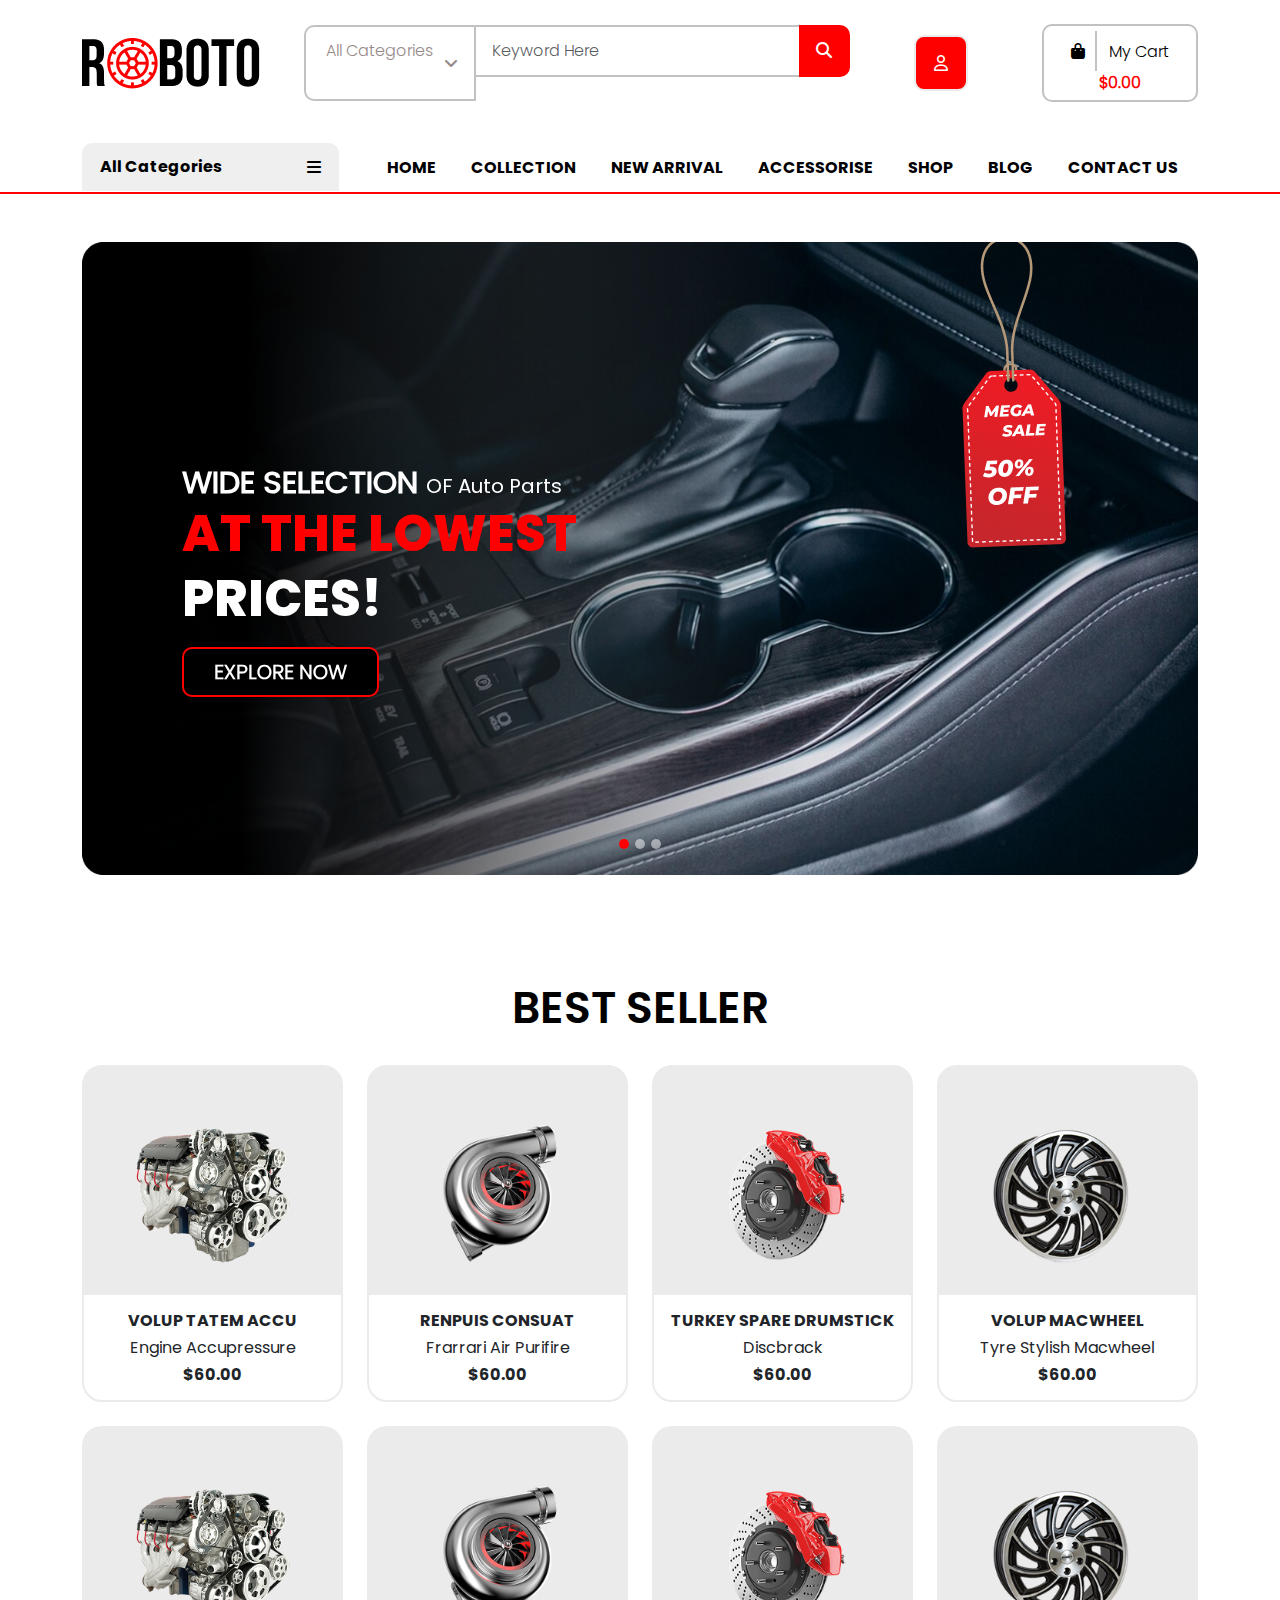
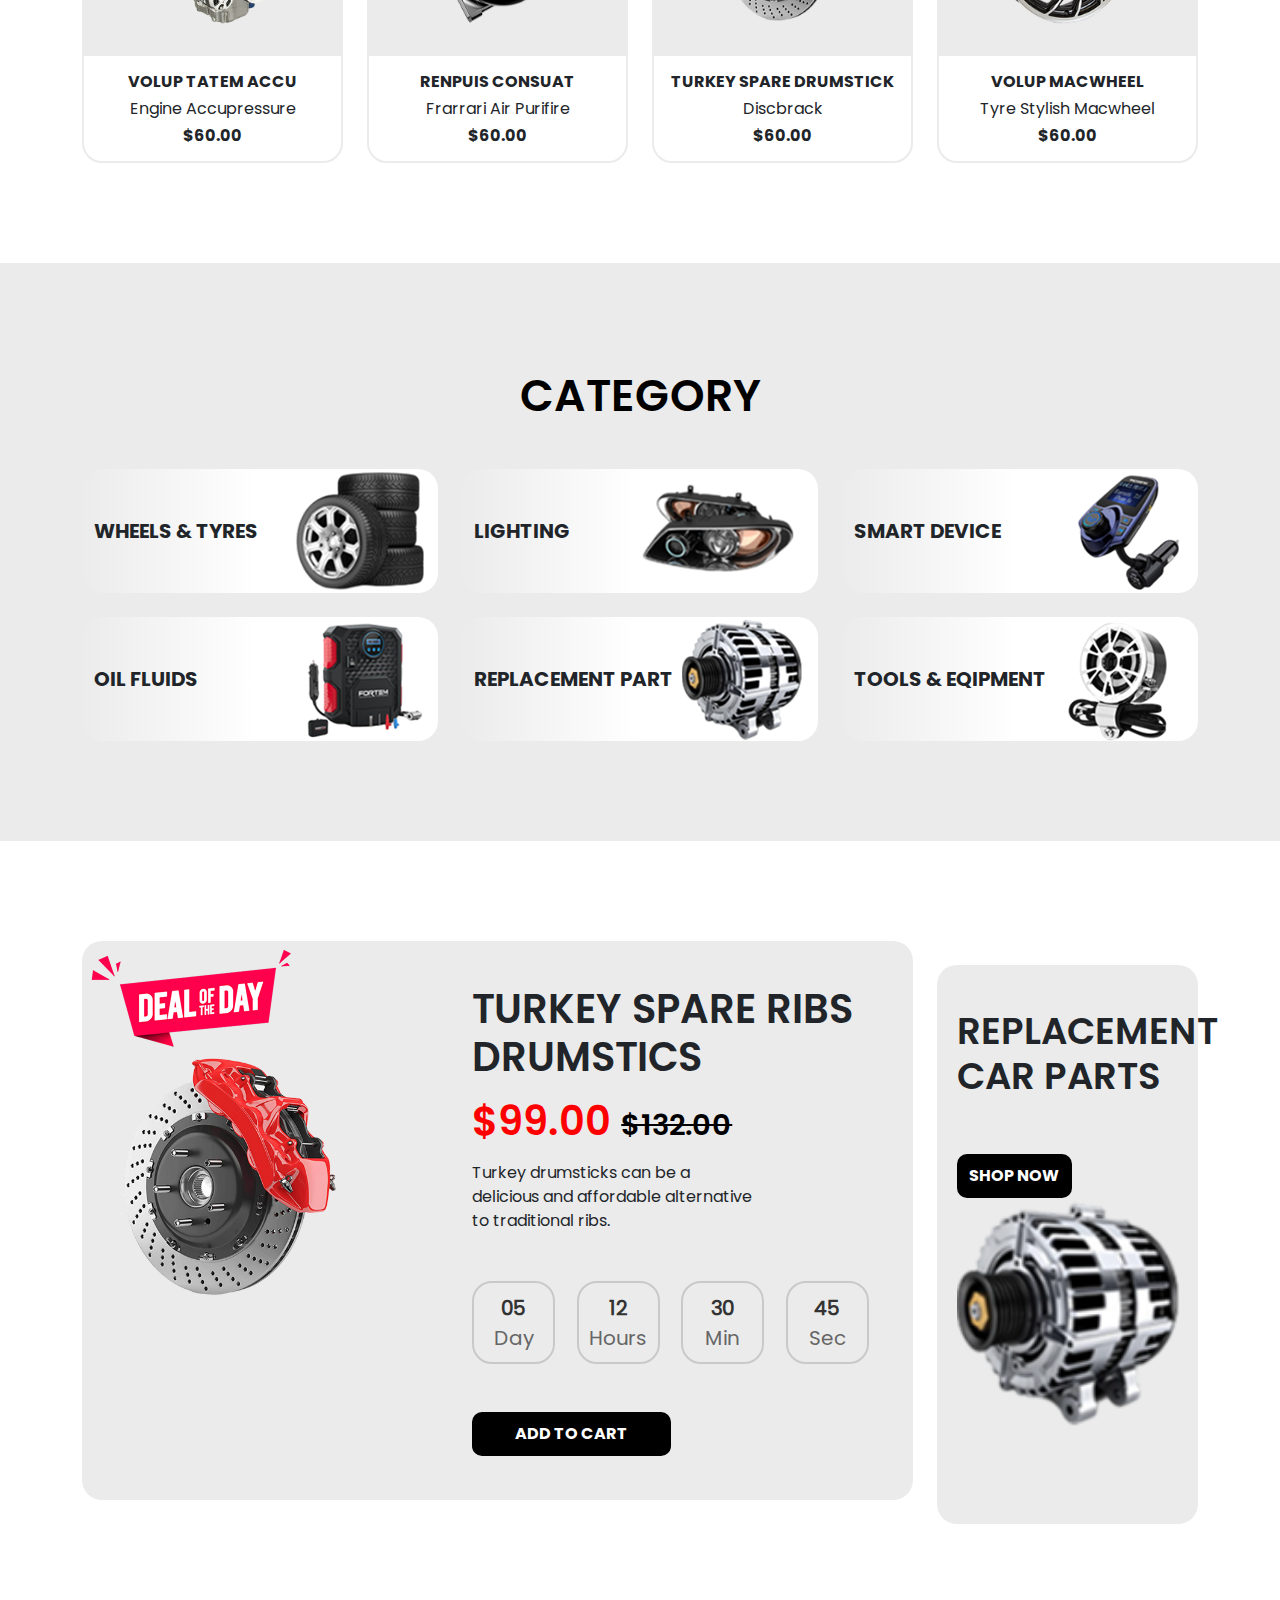
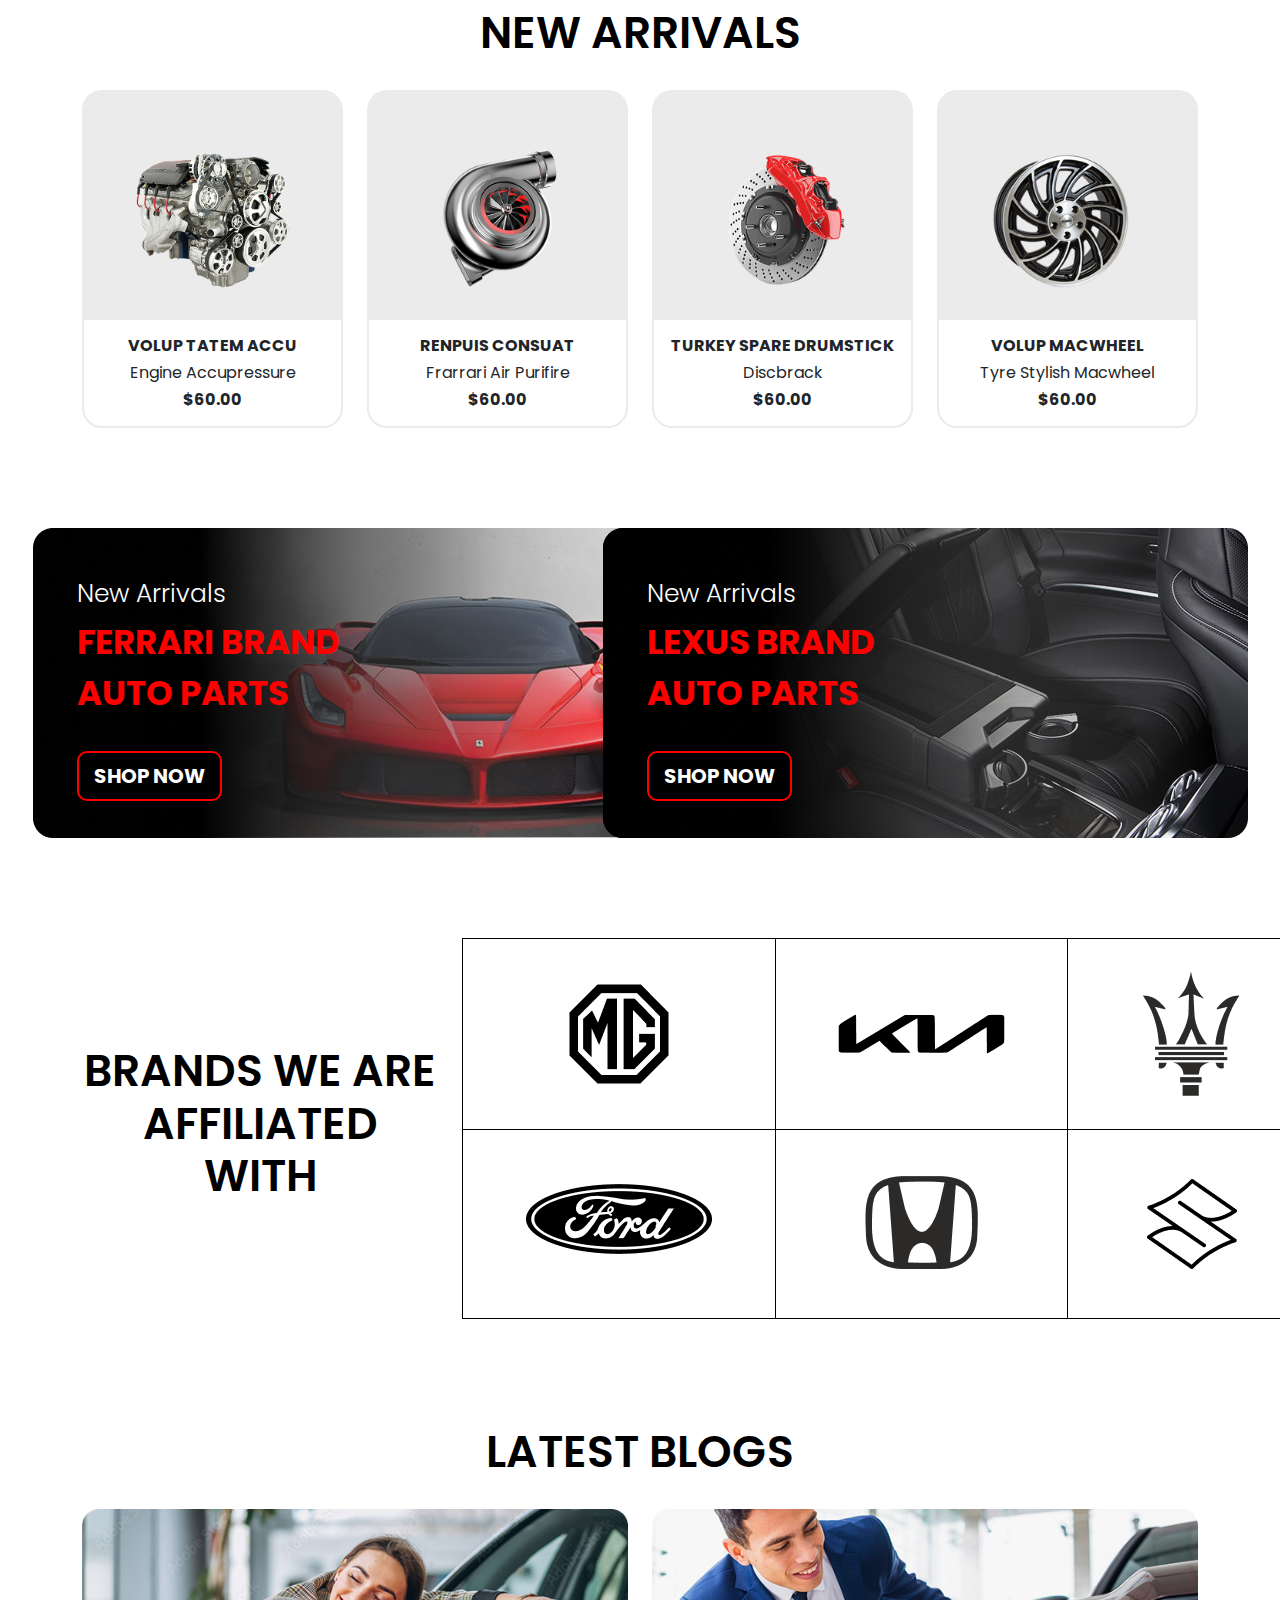
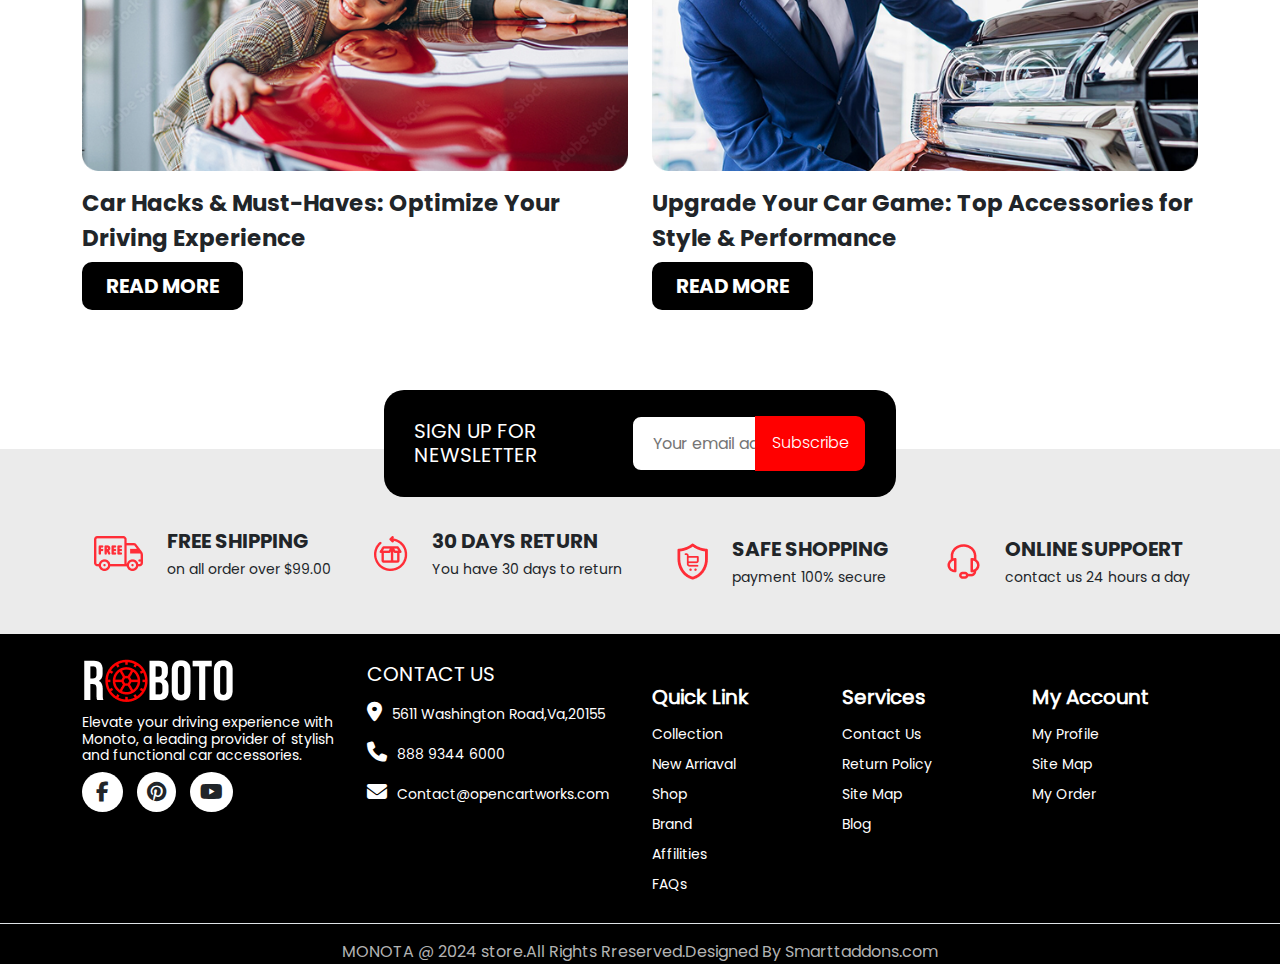
<file: html/index.html>
<!DOCTYPE html>
<html lang="en">

<head>
    <meta charset="UTF-8">
    <meta name="viewport" content="width=device-width, initial-scale=1.0">
    <title>New car home page</title>
    <link rel="stylesheet" href="../css/all.css">
    <link rel="stylesheet" href="../css/style.css">
    <link rel="stylesheet" href="../css/bootstrap.min.css">
    <link rel="stylesheet" href="../fontawesome-free-6.6.0-web/css/all.min.css">
</head>

<body>
    <!-- topbar start -->
    <div class="container-fluid">
        <div class="container">
            <div class="row align-items-center mt-42 mt-sm-4 justify-content-between">
                <div class="col-2">
                    <div class="logo">
                        <a href=""><img src="/img/logo-header.png" alt="Car Accessories topbar Logo"></a>
                    </div>
                </div>
                <div class="col-6 d-flex">
                    <div class="custom-dropdown m-0">
                        <button class="custom-dropdown-toggle fw-light" id="dropdown-button-id" aria-expanded="false"
                            aria-haspopup="true" aria-controls="dropdown-menu-id">All Categories &nbsp; &nbsp;&nbsp; <i
                                class="fa-solid fa-angle-down"></i></button>
                        <ul id="custom-dropdown-menu-id" class="custom-dropdown-menu li-none" role="menu"
                            aria-labelledby="dropdown-button-id">
                            <li role="menuitem"><a href="#">Item 1</a></li>
                            <li role="menuitem"><a href="#">Item 2</a></li>
                            <li role="menuitem"><a href="#">Item 3</a></li>
                        </ul>
                    </div>
                    <div class="search-box">
                        <div class="input-group">
                            <input type="text" class="form-control" placeholder="Keyword Here">
                            <div class="input-group-append">
                                <button class="btn-search" type="button">
                                    <i class="fa fa-search"></i>
                                </button>
                            </div>
                        </div>
                    </div>

                </div>
                <div class="col-1 d-flex justify-content-center align-items-center">
                    <div class="profile-logo">
                        <a href="" class="text-decoration-none">
                            <div class="user-icon">

                                <i class="fa-regular fa-user" id="profile-btn"></i>
                            </div>
                            <!-- <img src="/img/profile-img.png" alt="profile-img" width="100%" > -->
                            <div class="profile-menu" id="profile-dropdown">
                                <div class="user-name d-flex justify-content-between align-items-center mb-3">
                                    <img src="/img/user-img.png" alt="">
                                    <h3 class="fs-5 m-0">Welcome <br> <span class="fs-20 fw-bold">ketan
                                            Sandhanshi</span></h3>
                                </div>
                                <ul>
                                    <li><a href="#"><i class="fa-regular fa-user"></i>My Profile</a></li>
                                    <li><a href="#"><i class="fa-solid fa-location-dot"></i>Address</a></li>
                                    <li><a href="#"><i class="fa-solid fa-circle"></i>Orders</a></li>
                                    <li><a href="#"><i class="fa-solid fa-arrow-right-from-bracket"></i>Logout</a></li>
                                </ul>
                            </div>
                        </a>
                    </div>
                </div>
                <div class="col-2">
                    <button class="my-cart-btn"><i class="fa-solid fa-bag-shopping"></i>&nbsp; &nbsp;My Cart
                        <span class="price ">$0.00</span></button>
                </div>
            </div>
        </div>
    </div>
    <!-- topbar end -->

    <!-- navbar start -->
    <div class="container-fluid bordr-bottom-header">
        <div class="container">
            <div class="row mt-42 ">
                <div class="col-3 position-relative">
                    <div class="category-dropdown">
                        <button class="category-toggle-btn d-flex align-items-center justify-content-between"
                            id="category-btn" aria-expanded="false" aria-haspopup="true" aria-controls="category-menu">
                            <p class="m-0">All Categories</p> &nbsp; &nbsp;&nbsp;
                            <i class="fa-solid fa-bars" id="toggle-icon"></i>
                        </button>
                        <ul id="category-menu" class="category-dropdown-menu li-none p-0" role="menu"
                            aria-labelledby="category-btn">
                            <div class="mx-3">
                                <li role="menuitem"><a href="#">Lighting</a></li>
                                <li role="menuitem"><a href="#">Oil Fluids</a></li>
                                <li role="menuitem"><a href="#">Smart Devices</a></li>
                                <li role="menuitem"><a href="#">Paintwork</a></li>
                                <li role="menuitem"><a href="#">Replacement Parts</a></li>
                                <li role="menuitem"><a href="#">Tool & Equipments</a></li>
                                <li role="menuitem"><a href="#">Wheels & Tires</a></li>
                                <li role="menuitem"><a href="#">Car Parts</a></li>
                                <li role="menuitem"><a href="#">Gaming toy</a></li>
                                <li role="menuitem"><a href="#">Baby Car Seats</a></li>
                            </div>
                        </ul>
                    </div>
                </div>
                <div class="col-9 ">
                    <nav class="navbar navbar-expand-lg p-0 ">
                        <div class="container-fluid p-0 align-items-center">
                            <div class="collapse navbar-collapse " id="navbarNav">
                                <ul class="navbar-nav">
                                    <li class="nav-item">
                                        <a class="nav-link" aria-current="page" href="#">HOME</a>
                                    </li>
                                    <li class="nav-item">
                                        <a class="nav-link" href="#" id="collection-btn">COLLECTION</a>
                                    </li>
                                    <li class="nav-item">
                                        <a class="nav-link" href="#" id="new-arrival-btn">NEW ARRIVAL</a>
                                    </li>
                                    <li class="nav-item">
                                        <a class="nav-link" href="#">ACCESSORISE</a>
                                    </li>
                                    <li class="nav-item">
                                        <a class="nav-link" href="#">SHOP</a>
                                    </li>
                                    <li class="nav-item">
                                        <a class="nav-link" href="#">BLOG</a>
                                    </li>
                                    <li class="nav-item">
                                        <a class="nav-link" href="#">CONTACT US</a>
                                    </li>
                                </ul>
                            </div>
                        </div>
                    </nav>
                </div>
            </div>
        </div>
    </div>
    <!-- navbar end -->

    <!-- collection dropdown -->
    <div class="collection">
        <div class="dropdown" id="collection-dropdown">
            <div class="dropdown-content">
                <div class="category">
                    <div class="category-img">
                        <img src="/img/category-img-2.png" alt="Lighting">
                    </div>
                    <h3>LIGHTING</h3>
                    <ul>
                        <li><a href="/html/Aspiring.html">Aspiring </a></li>
                        <li><a href="">Consecture </a></li>
                        <li><a href="">Headlight </a></li>
                        <li><a href="">Interior Lights </a></li>
                        <li><a href="">LED Light </a></li>
                    </ul>
                </div>
                <div class="category">
                    <div class="category-img">
                        <img src="/img/category-img-3.png" alt="Lighting">
                    </div>
                    <h3>SMART DEVICES</h3>
                    <ul>
                        <li><a href="">Speakers </a></li>
                        <li><a href="">USB Connect </a></li>
                        <li><a href="">Bluetooth Devices </a></li>
                        <li><a href="">Screen TV </a></li>
                    </ul>
                </div>
                <div class="category">
                    <div class="category-img">
                        <img src="/img/category-img-6.png" alt="Lighting">
                    </div>
                    <h3>REPLACEMENT PARTS</h3>
                    <ul>
                        <li><a href="">Brakes Part </a></li>
                        <li><a href="">Exhaust & Emission </a></li>
                        <li><a href="">Lighting & Electricals </a></li>
                        <li><a href="">Outer Wear </a></li>
                        <li><a href="">Replacement Filter </a></li>
                    </ul>
                </div>
            </div>
        </div>
    </div>

    <!-- new arrival dropdown -->
    <div class="new-arrival">
        <div class="dropdown" id="new-arrival-dropdown">
            <div class="dropdown-content">
                <div class="new-arrival">
                    <h3 class="arrival-title">OIL FLUDS</h3>
                    <ul>
                        <li><a href="">Deserunt</a></li>
                        <li><a href="">Reprehender</a></li>
                        <li><a href="">Duis Aute</a></li>
                        <li><a href="">Laudantium</a></li>
                    </ul>
                </div>
                <div class="new-arrival">
                    <h3 class="arrival-title">REPLACEMENT PARTS</h3>
                    <ul>
                        <li><a href="">Outer Wear</a></li>
                        <li><a href="">Exhaust & Emission </a></li>
                        <li><a href="">Exhust & Emission</a></li>
                        <li><a href="">Lighting & Electrical</a></li>
                    </ul>
                </div>
            </div>
        </div>
    </div>

    <!-- slider start -->
    <div class="container-fluid mt-5">
        <div class="container">
            <div id="carouselExampleIndicators" class="carousel slide">
                <div class="carousel-indicators">
                    <button type="button" data-bs-target="#carouselExampleIndicators" data-bs-slide-to="0"
                        class="active" aria-current="true" aria-label="Slide 1"></button>
                    <button type="button" data-bs-target="#carouselExampleIndicators" data-bs-slide-to="1"
                        aria-label="Slide 2"></button>
                    <button type="button" data-bs-target="#carouselExampleIndicators" data-bs-slide-to="2"
                        aria-label="Slide 3"></button>
                </div>
                <div class="carousel-inner">
                    <div class="carousel-item active">
                        <div class="outer-slider">
                            <img src="/img/slider_img.png" class="d-block w-100" alt="...">
                            <img src="/img/black-effect.png" class="d-block w-100  black-effect" alt="...">
                            <img src="/img/mega-sale-img.png" alt="" class="saleimg">
                            <div class="inner-content">
                                <div class="inner-text">
                                    <h2 class="fs-31 white fw-bold m-0">WIDE SELECTION <span
                                            class="fs-20 white fw-light"> OF Auto Parts</span></h2>
                                    <p class="red fs-50 m-0">AT THE LOWEST</p>
                                    <p class="fs-50  white">PRICES!</p>
                                </div>
                                <button class="btn-explore">EXPLORE NOW</button>
                            </div>
                        </div>
                    </div>
                    <div class="carousel-item">
                        <div class="outer-slider">
                            <img src="/img/slider_img.png" class="d-block w-100" alt="...">
                            <img src="/img/black-effect.png" class="d-block w-100  black-effect" alt="...">
                            <img src="/img/mega-sale-img.png" alt="" class="saleimg">
                            <div class="inner-content">
                                <div class="inner-text">
                                    <h2 class="fs-31 white fw-bold m-0">WIDE SELECTION <span
                                            class="fs-20 white fw-light"> OF Auto Parts</span></h2>
                                    <p class="red fs-50 fw-extrabold m-0">AT THE LOWEST</p>
                                    <p class="fs-50 fw-extrabold white">PRICES!</p>
                                </div>
                                <button class="btn-explore">EXPLORE NOW</button>
                            </div>
                        </div>
                    </div>
                    <div class="carousel-item">
                        <div class="outer-slider">
                            <img src="/img/slider_img.png" class="d-block w-100" alt="...">
                            <img src="/img/black-effect.png" class="d-block w-100  black-effect" alt="...">
                            <img src="/img/mega-sale-img.png" alt="" class="saleimg">
                            <div class="inner-content">
                                <div class="inner-text">
                                    <h2 class="fs-31 white fw-bold m-0">WIDE SELECTION <span
                                            class="fs-20 white fw-light"> OF Auto Parts</span></h2>
                                    <p class="red fs-50 fw-extrabold m-0">AT THE LOWEST</p>
                                    <p class="fs-50 fw-extrabold white">PRICES!</p>
                                </div>
                                <button class="btn-explore">EXPLORE NOW</button>
                            </div>
                        </div>
                    </div>
                </div>
            </div>
        </div>
    </div>
    <!-- slider end -->

    <!-- best seller section start -->
    <div class="container-fluid py-100">
        <div class="container">
            <div class="row">
                <div class="text-center fs-44 black title">BEST SELLER</div>
            </div>
            <div class="row mt-0 seller-card row-cols-1 row-cols-md-3 row-cols-lg-4 gy-4">
                <div class="col">
                    <div class="card">
                        <img src="/img/best-seller-img-1.png" alt="VOLUP TATEM ACCU" class="best-seller-img">
                        <div class="card-body">
                            <h2 class="card-text  fs-6">VOLUP TATEM ACCU</h2>
                            <h2 class="fw-normal fs-6">Engine Accupressure</h2>
                            <h2 class="card-text fw-bold fs-6 m-0">$60.00</h2>
                        </div>
                    </div>
                </div>
                <div class="col">
                    <div class="card">
                        <img src="/img/best-seller-img-2.png" alt="VOLUP TATEM ACCU" class="best-seller-img">
                        <div class="card-body">
                            <h2 class="card-text fw-bold fs-6">RENPUIS CONSUAT</h2>
                            <h2 class=" fw-normal fs-6">Frarrari Air Purifire </h2>
                            <h2 class="card-text fw-bold fs-6 m-0">$60.00</h2>
                        </div>
                    </div>
                </div>
                <div class="col">
                    <div class="card">
                        <img src="/img/best-seller-img-3.png" alt="VOLUP TATEM ACCU" class="best-seller-img">
                        <div class="card-body">
                            <h2 class="card-text fw-bold fs-6">TURKEY SPARE DRUMSTICK</h2>
                            <h2 class=" fw-normal fs-6">Discbrack </h2>
                            <h2 class=" card-text fw-bold fs-6 m-0">$60.00</h2>
                        </div>
                    </div>
                </div>
                <div class="col">
                    <div class="card">
                        <img src="/img/best-seller-img-4.png" alt="VOLUP TATEM ACCU" class="best-seller-img">
                        <div class="card-body">
                            <h2 class="card-text fw-bold fs-6">VOLUP MACWHEEL</h2>
                            <h2 class=" fw-normal fs-6">Tyre Stylish Macwheel</h2>
                            <h2 class="card-text fw-bold fs-6 m-0">$60.00</h2>
                        </div>
                    </div>
                </div>
                <div class="col">
                    <div class="card">
                        <img src="/img/best-seller-img-1.png" alt="VOLUP TATEM ACCU" class="best-seller-img">
                        <div class="card-body">
                            <h2 class="card-text fw-bold fs-6">VOLUP TATEM ACCU</h2>
                            <h2 class=" fw-normal fs-6">Engine Accupressure</h2>
                            <h2 class=" card-text fw-bold fs-6 m-0">$60.00</h2>
                        </div>
                    </div>
                </div>
                <div class="col">
                    <div class="card">
                        <img src="/img/best-seller-img-2.png" alt="VOLUP TATEM ACCU" class="best-seller-img">
                        <div class="card-body">
                            <h2 class="card-text fw-bold fs-6">RENPUIS CONSUAT</h2>
                            <h2 class=" fw-normal fs-6">Frarrari Air Purifire </h2>
                            <h2 class=" card-text fw-bold fs-6 m-0">$60.00</h2>
                        </div>
                    </div>
                </div>
                <div class="col">
                    <div class="card">
                        <img src="/img/best-seller-img-3.png" alt="VOLUP TATEM ACCU" class="best-seller-img">
                        <div class="card-body">
                            <h2 class="card-text fw-bold fs-6">TURKEY SPARE DRUMSTICK</h2>
                            <h2 class=" fw-normal fs-6">Discbrack </h2>
                            <h2 class=" card-text fw-bold fs-6 m-0">$60.00</h2>
                        </div>
                    </div>
                </div>
                <div class="col">
                    <div class="card">
                        <img src="/img/best-seller-img-4.png" alt="VOLUP TATEM ACCU" class="best-seller-img">
                        <div class="card-body">
                            <h2 class="card-text fw-bold fs-6">VOLUP MACWHEEL</h2>
                            <h2 class=" fw-normal fs-6">Tyre Stylish Macwheel</h2>
                            <h2 class="card-text fw-bold fs-6 m-0">$60.00</h2>
                        </div>
                    </div>
                </div>
            </div>
        </div>
    </div>
    <!-- best seller section end -->

    <!-- category section start -->
    <div class="container-fluid bg-greay py-100">
        <div class="container">
            <div class="row">
                <div class="text-center fs-44 black title">CATEGORY</div>
            </div>
            <div class="row gy-4 mt-3 row-cols-1 row-cols-md-2 row-cols-lg-3">
                <div class="col">
                    <div class=" d-flex align-items-center justify-content-between category-box">
                        <h2 class="fs-20 fw-bold m-0">WHEELS & TYRES</h2>
                        <img src="/img/category-img-1.png" alt="">
                    </div>
                </div>
                <div class="col">
                    <div class=" d-flex align-items-center justify-content-between category-box">
                        <h2 class="fs-20 fw-bold m-0">LIGHTING</h2>
                        <img src="/img/category-img-2.png" alt="">
                    </div>
                </div>
                <div class="col">
                    <div class=" d-flex align-items-center justify-content-between category-box">
                        <h2 class="fs-20 fw-bold m-0">SMART DEVICE</h2>
                        <img src="/img/category-img-3.png" alt="">
                    </div>
                </div>
                <div class="col">
                    <div class=" d-flex align-items-center justify-content-between category-box">
                        <h2 class="fs-20 fw-bold m-0">OIL FLUIDS</h2>
                        <img src="/img/category-img-4.png" alt="">
                    </div>
                </div>
                <div class="col">
                    <div class=" d-flex align-items-center justify-content-between category-box">
                        <h2 class="fs-20 fw-bold m-0">REPLACEMENT PART</h2>
                        <img src="/img/category-img-5.png" alt="">
                    </div>
                </div>
                <div class="col">
                    <div class="d-flex align-items-center justify-content-between category-box">
                        <h2 class="fs-20 fw-bold m-0">TOOLS & EQIPMENT</h2>
                        <img src="/img/category-img-6.png" alt="">
                    </div>
                </div>
            </div>
        </div>
    </div>
    <!-- category section end -->

    <!-- deal of the day section start -->
    <div class="container-fluid py-100 deal-of-day-main">
        <div class="container">
            <div class="row">
                <div class="col-lg-9 col-md-12 deal-of-day-left">
                    <div class="bg-greay d-flex br-20">
                        <div class="col-6 col-sm-5 deal-day-left">
                            <img src="/img/deal-vector img.png" alt="">
                            <img src="/img/add-to-cart-img.png" alt="" width="80%">
                        </div>
                        <div class="col-6  col-sm-7 deal-day-right">
                            <h2 class="fs-40 ffp-SemiBold">TURKEY SPARE RIBS DRUMSTICS</h2>
                            <h3 class="fs-40 ffp-SemiBold red mt-3">$99.00 <span
                                    class="fs-29 fw-semibold black"><del>$132.00</del></span></h3>
                            <p class="fw-normal mt-3">Turkey drumsticks can be a <br>delicious and affordable
                                alternative <br>to traditional ribs.</p>
                            <div class="time-section d-flex justify-content-between mt-5">
                                <div class="box">
                                    <div class="number" id="days">05</div>
                                    <div class="label">Day</div>
                                </div>
                                <div class="box">
                                    <div class="number" id="hours">12</div>
                                    <div class="label">Hours</div>
                                </div>
                                <div class="box">
                                    <div class="number" id="minutes">30</div>
                                    <div class="label">Min</div>
                                </div>
                                <div class="box">
                                    <div class="number" id="seconds">45</div>
                                    <div class="label">Sec</div>
                                </div>
                            </div>
                            <button class="cart-btn mt-5 ffp-Bold">ADD TO CART</button>
                        </div>
                    </div>
                </div>
                <div class="col-lg-3 col-md-12 deal-of-day-right">
                    <div class="bg-greay shop-nowbox br-20 d-lg-block d-md-flex align-items-center mt-sm-4">
                        <div class="">
                            <h1 class="fs-37 ffp-SemiBold">REPLACEMENT CAR PARTS</h1>
                            <button class="shopnow-btn mt-5 ffp-Bold">SHOP NOW</button>
                        </div>
                        <img src="/img/category-img-5.png" alt="" class="mt-4 w-100 mt-sm-0">
                    </div>
                </div>
            </div>
        </div>
    </div>
    <!-- deal of the day section end -->

    <!-- NEW ARRIVALS section start -->
    <div class="container-fluid py-100 pt-0">
        <div class="container">
            <div class="row">
                <div class="text-center fs-44 black fw-semibold title">NEW ARRIVALS</div>
            </div>
            <div class="row mt-0 seller-card row-cols-1 row-cols-md-3 row-cols-lg-4 gy-4">
                <div class="col">
                    <div class="card">
                        <img src="/img/best-seller-img-1.png" alt="VOLUP TATEM ACCU" class="best-seller-img">
                        <div class="card-body">
                            <h2 class="card-text fw-bold fs-6">VOLUP TATEM ACCU</h2>
                            <h2 class=" fw-normal fs-6">Engine Accupressure</h2>
                            <h2 class="card-text fw-bold fs-6 m-0">$60.00</h2>
                        </div>
                    </div>
                </div>
                <div class="col">
                    <div class="card">
                        <img src="/img/best-seller-img-2.png" alt="VOLUP TATEM ACCU" class="best-seller-img">
                        <div class="card-body">
                            <h2 class="card-text fw-bold fs-6">RENPUIS CONSUAT</h2>
                            <h2 class=" fw-normal fs-6">Frarrari Air Purifire </h2>
                            <h2 class="card-text fw-bold fs-6 m-0">$60.00</h2>
                        </div>
                    </div>
                </div>
                <div class="col">
                    <div class="card">
                        <img src="/img/best-seller-img-3.png" alt="VOLUP TATEM ACCU" class="best-seller-img">
                        <div class="card-body">
                            <h2 class="card-text fw-bold fs-6">TURKEY SPARE DRUMSTICK</h2>
                            <h2 class=" fw-normal fs-6">Discbrack </h2>
                            <h2 class="card-text fw-bold fs-6 m-0">$60.00</h2>
                        </div>
                    </div>
                </div>
                <div class="col">
                    <div class="card">
                        <img src="/img/best-seller-img-4.png" alt="VOLUP TATEM ACCU" class="best-seller-img">
                        <div class="card-body">
                            <h2 class="card-text fw-bold fs-6">VOLUP MACWHEEL</h2>
                            <h2 class=" fw-normal fs-6">Tyre Stylish Macwheel</h2>
                            <h2 class="card-text fw-bold fs-6 m-0">$60.00</h2>
                        </div>
                    </div>
                </div>
            </div>
        </div>
    </div>
    <!-- NEW ARRIVALS section end -->

    <!-- auto part shop section start -->
    <div class="container-fluid">
        <div class="container">
            <div class="row row-cols-1 row-cols-sm-1 row-cols-md-1 row-cols-lg-2 gy-4 ">
                <div class="col d-sm-flex justify-content-sm-center">
                    <div class="outer-img position-relative">
                        <img src="/img/new-arrivals-FERRARI-img.png" alt="" height="100%">
                        <img src="/img/arriwal-effetc.png" alt="" class="Arrivals-effect">
                        <div class="arrivals-content">
                            <h2 class="fs-25 white ffp-light">New Arrivals</h2>
                            <h2 class="fs-34 ffp-Bold red lh-base">FERRARI BRAND <br>
                                AUTO PARTS</h2>
                            <button class="btn-shop mt-4 ffp-Bold">SHOP NOW</button>
                        </div>
                    </div>
                </div>
                <div class="col d-sm-flex justify-content-sm-center">
                    <div class="outer-img position-relative ">
                        <img src="/img/new-arrivals-LEXUS-img.png" alt="" height="100%" >
                        <img src="/img/arriwal-effetc.png" alt="" class="Arrivals-effect">
                        <div class="arrivals-content">
                            <h2 class="fs-25 white ffp-light">New Arrivals</h2>
                            <h2 class="fs-34 ffp-Bold red lh-base">LEXUS BRAND <br>
                                AUTO PARTS</h2>
                            <button class="btn-shop mt-4 ffp-Bold">SHOP NOW</button>
                        </div>
                    </div>
                </div>
            </div>
        </div>
    </div>
    <!-- auto part shop section end -->

    <!-- brand section start -->
    <div class="container-fluid py-100">
        <div class="container">
            <div class="row align-items-center ">
                <div class="col-lg-4 col-sm-12 text-sm-center">
                    <h2 class="fs-44 black ffp-SemiBold">BRANDS WE ARE
                        AFFILIATED WITH</h2>
                </div>
                <div class="col-lg-8 col-sm-12 brand-table align-items-center text-center">
                    <table>
                        <tr>
                            <td><img src="/img/brand-img1.png" alt=""></td>
                            <td><img src="/img/brand-img2.png" alt=""></td>
                            <td><img src="/img/brand-img3.png" alt=""></td>
                        </tr>
                        <tr>
                            <td><img src="/img/brand-img4.png" alt=""></td>
                            <td><img src="/img/brand-img5.png" alt=""></td>
                            <td><img src="/img/brand-img6.png" alt=""></td>
                        </tr>
                    </table>
                </div>
            </div>
        </div>
    </div>
    <!-- brand section end -->

    <!-- LATEST BLOGS section start -->
    <div class="container-fluid py-100 pt-0 mb-5">
        <div class="container">
            <div class="row">
                <div class="text-center fs-44 black title">LATEST BLOGS</div>
            </div>
            <div class="row blog-card mt-4">
                <div class="col-sm-6 mb-3 mb-sm-0 ">
                    <div class="card">
                        <img src="/img/blog-left-img.png" alt="">
                        <div class="card-body">
                            <p class="card-text fs-23 ffp-Bold">Car Hacks & Must-Haves: Optimize Your Driving Experience
                            </p>
                            <a href="#" class="btn-readmore ffp-Bold">READ MORE</a>
                        </div>
                    </div>
                </div>
                <div class="col-sm-6">
                    <div class="card">
                        <img src="/img/blog-right-img.png" alt="">
                        <div class="card-body">
                            <p class="card-text fs-23 ffp-Bold">Upgrade Your Car Game: Top Accessories for Style &
                                Performance
                            </p>
                            <a href="#" class="btn-readmore ffp-Bold">READ MORE</a>
                        </div>
                    </div>
                </div>
            </div>
        </div>
    </div>
    <!-- LATEST BLOGS section end -->

    <!-- footer section start -->
    <div class="container-fluid bg-greay  position-relative">
        <div class="container">
            <div class="row email-box justify-content-center ">
                <div class="content d-flex align-items-center justify-content-between bg-black ">
                    <h2 class="fs-20 white m-0 ff">SIGN UP FOR NEWSLETTER</h2>
                    <form class="subscription">
                        <input class="add-email" type="email" placeholder="Your email address">
                        <button class="submit-email" type="button">
                            <span class="before-submit">Subscribe</span>
                            <span class="after-submit">Thank you for subscribing!</span>
                        </button>
                    </form>
                </div>
                <div class="footer-outer py-5 mt-4">
                    <div class="row">
                        <div class="col-lg-3  col-sm-6 align-items-center d-flex justify-content-center">
                            <img src="/img/Vector-footer-1.png" alt="">
                            <div class="text ms-4">
                                <h2 class="fs-20 ">FREE SHIPPING</h2>
                                <h3 class="fs-14 m-0">on all order over $99.00</h3>
                            </div>
                        </div>
                        <div class="col-lg-3  col-sm-6 align-items-center d-flex justify-content-center ">
                            <img src="/img/Vector-footer-2.png" alt="">
                            <div class="text ms-4">
                                <h2 class="fs-20 ">30 DAYS RETURN</h2>
                                <h3 class="fs-14 m-0">You have 30 days to return</h3>
                            </div>
                        </div>
                        <div class="col-lg-3  col-sm-6 align-items-center d-flex justify-content-center mt-sm-3">
                            <img src="/img/Vector-footer-3.png" alt="">
                            <div class="text ms-4">
                                <h2 class="fs-20 ">SAFE SHOPPING</h2>
                                <h3 class="fs-14 m-0">payment 100% secure</h3>
                            </div>
                        </div>
                        <div class="col-lg-3  col-sm-6 align-items-center d-flex justify-content-center mt-sm-3">
                            <img src="/img/Vector-footer-4.png" alt="">
                            <div class="text ms-4">
                                <h2 class="fs-20 ">ONLINE SUPPOERT</h2>
                                <h3 class="fs-14 m-0">contact us 24 hours a day</h3>
                            </div>
                        </div>
                    </div>
                </div>
            </div>
        </div>
    </div>
    <div class="container-fluid bg-black py-4">
        <div class="container">
            <div class="row">
                <div class="col-lg-3 col-sm-6">
                    <img src="/img/footer-logo.png" alt="footer logo">
                    <h2 class="fs-14 white fw-light">Elevate your driving experience with Monoto, a leading provider of
                        stylish and functional car accessories.</h2>
                    <div class="footer-logo">
                        <i class="fa-brands fa-facebook-f"></i>
                        <i class="fa-brands fa-pinterest"></i>
                        <i class="fa-brands fa-youtube"></i>
                    </div>
                </div>
                <div class="col-lg-3 col-sm-6">
                    <h2 class="fs-20 white mt-1">CONTACT US</h2>
                    <ul class="contact-us">
                        <li><a href="" class="fs-14 white"><i class="fa-solid fa-location-dot"></i>5611 Washington
                                Road,Va,20155</a></li>
                        <li><a href="" class="fs-14 white"><i class="fa-solid fa-phone"></i>888 9344 6000</a></li>
                        <li><a href="" class="fs-14 white"><i
                                    class="fa-solid fa-envelope"></i>Contact@opencartworks.com</a></li>
                    </ul>
                </div>
                <div class="col-lg-2 col-sm-4 d-flex flex-column Quick-Link mt-sm-4">
                    <a href="" class="fs-20">Quick Link</a>
                    <a href="" class="fs-14">Collection</a>
                    <a href="" class="fs-14">New Arriaval</a>
                    <a href="" class="fs-14">Shop</a>
                    <a href="" class="fs-14">Brand</a>
                    <a href="" class="fs-14">Affilities</a>
                    <a href="" class="fs-14">FAQs</a>
                </div>
                <div class="col-lg-2 col-sm-4 d-flex flex-column Services mt-sm-4">
                    <a href="" class="fs-20">Services</a>
                    <a href="" class="fs-14">Contact Us</a>
                    <a href="" class="fs-14">Return Policy</a>
                    <a href="" class="fs-14">Site Map</a>
                    <a href="" class="fs-14">Blog</a>
                </div>
                <div class="col-lg-2 col-sm-4 d-flex flex-column My-Account mt-sm-4">
                    <a href="" class="fs-20">My Account</a>
                    <a href="" class="fs-14">My Profile</a>
                    <a href="" class="fs-14">Site Map</a>
                    <a href="" class="fs-14">My Order</a>
                </div>
            </div>
        </div>
    </div>
    <!-- footer section  end -->
    <div class="container-fluid bg-black border-top">
        <div class="container">
            <div class="row">
                <p class="white m-0 mt-3 text-center greay">MONOTA @ 2024 store.All Rights Rreserved.Designed By
                    Smarttaddons.com</p>
            </div>
        </div>
    </div>
    <script src="../js/jquery.min.js"></script>
    <script src="../js/bootstrap.bundle.min.js"></script>
    <script src="../js/car.js"></script>
</body>

</html>
</file>
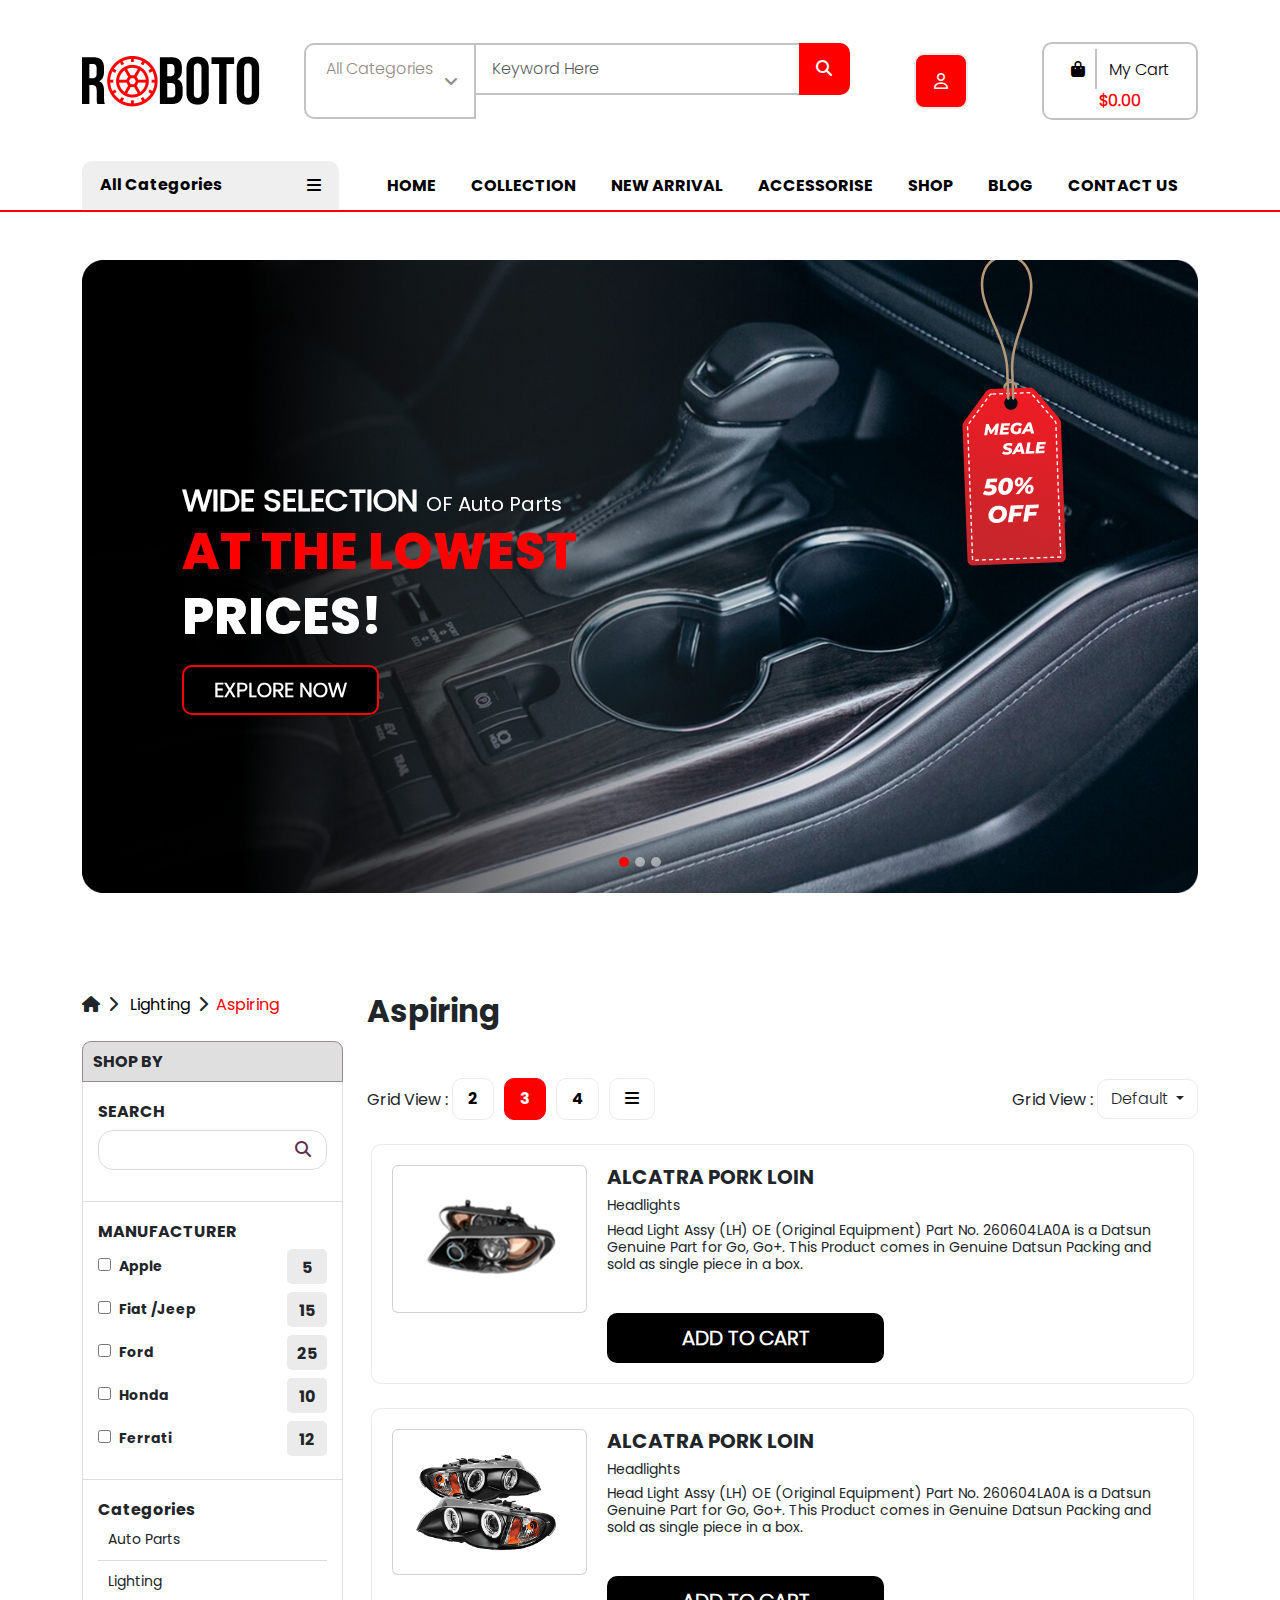
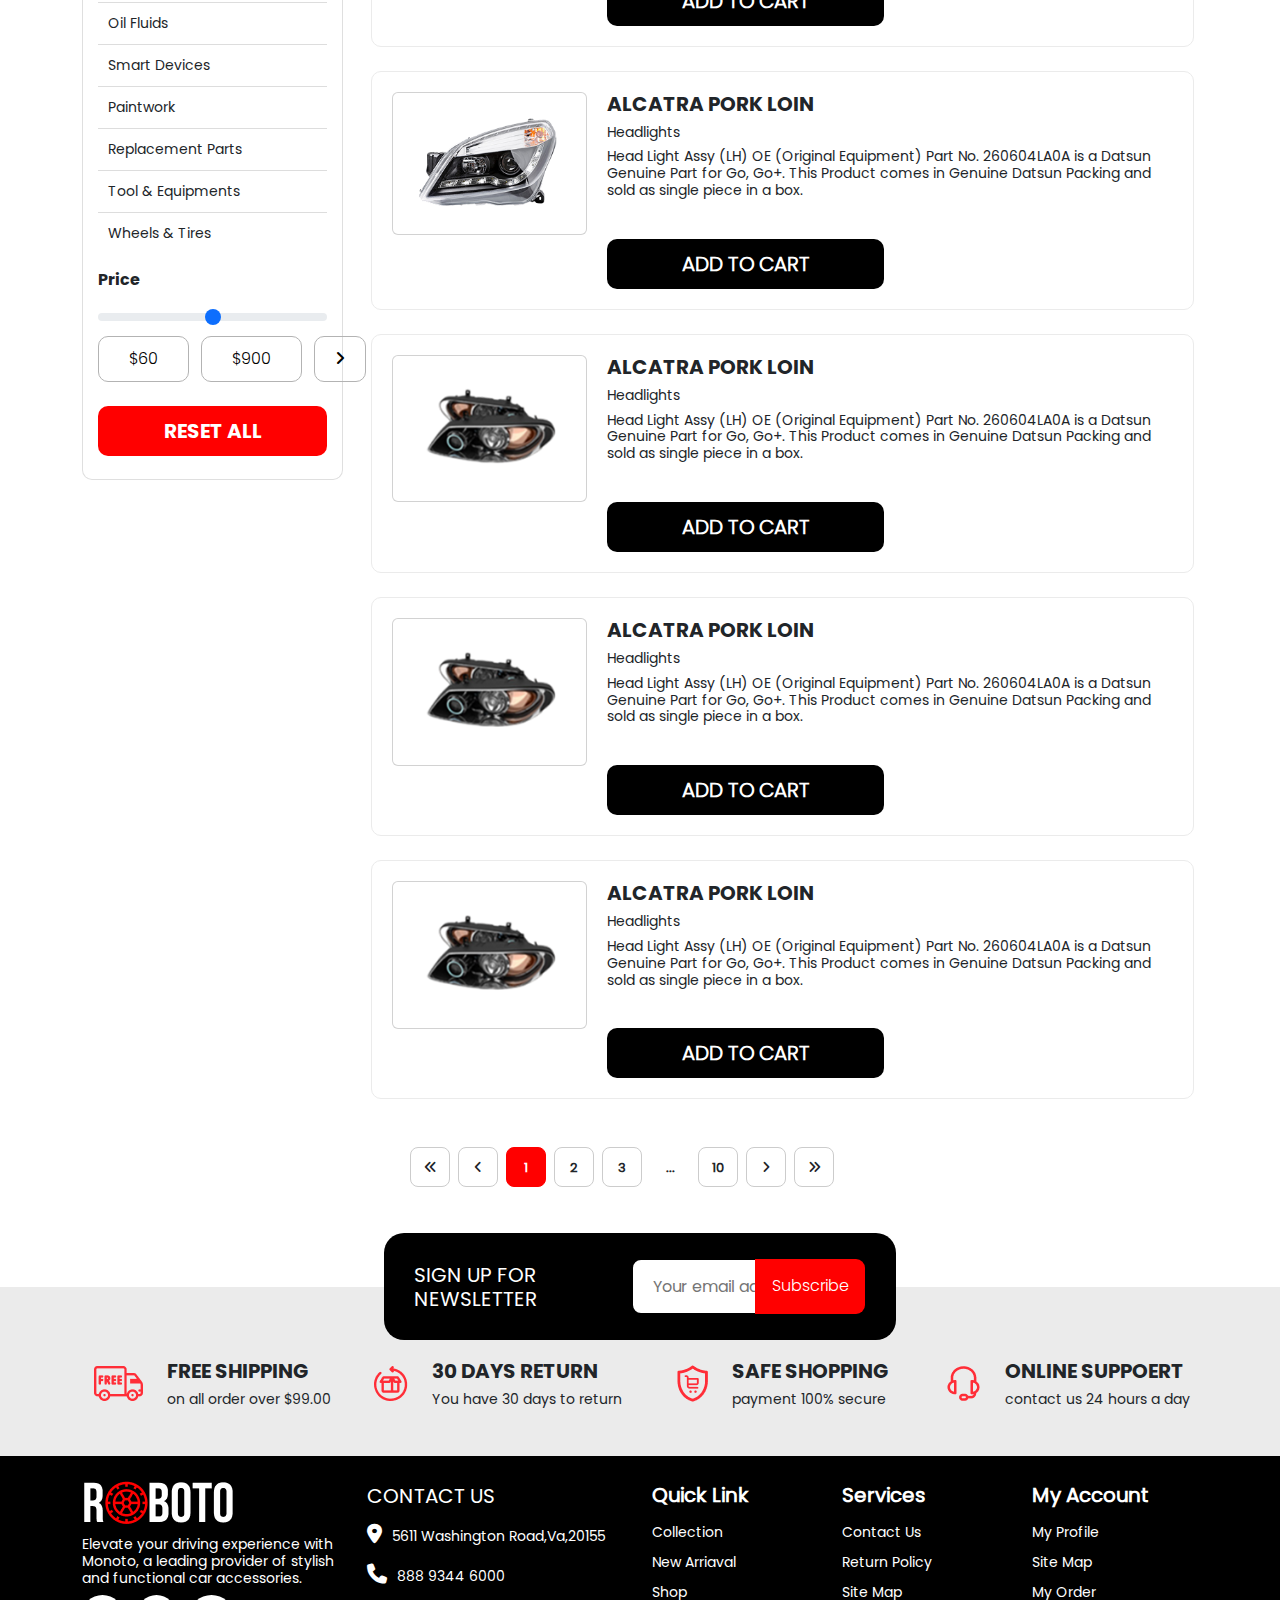
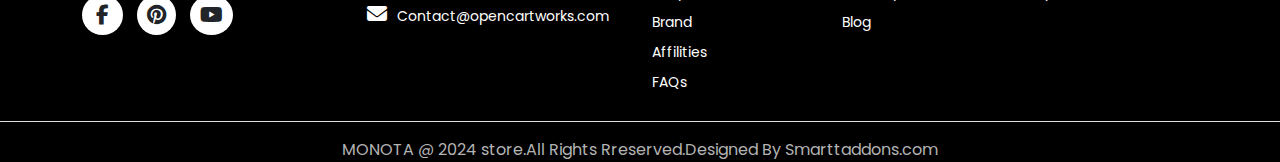
<file: html/Asipring-grid-bar.html>
<!DOCTYPE html>
<html lang="en">

<head>
    <meta charset="UTF-8">
    <meta name="viewport" content="width=device-width, initial-scale=1.0">
    <title>New car home page</title>
    <link rel="stylesheet" href="../css/all.css">
    <link rel="stylesheet" href="../css/style.css">
    <link rel="stylesheet" href="../css/bootstrap.min.css">
    <link rel="stylesheet" href="../fontawesome-free-6.6.0-web/css/all.min.css">
</head>

<body>
    <!-- topbar start -->
    <div class="container-fluid">
        <div class="container">
            <div class="row align-items-center mt-42 justify-content-between">
                <div class="col-2">
                    <div class="logo">
                        <a href=""><img src="/img/logo-header.png" alt="Car Accessories topbar Logo"></a>
                    </div>
                </div>
                <div class="col-6 d-flex">
                    <div class="custom-dropdown m-0">
                        <button class="custom-dropdown-toggle fw-light" id="dropdown-button-id" aria-expanded="false"
                            aria-haspopup="true" aria-controls="dropdown-menu-id">All Categories &nbsp; &nbsp;&nbsp; <i
                                class="fa-solid fa-angle-down"></i></button>
                        <ul id="custom-dropdown-menu-id" class="custom-dropdown-menu li-none" role="menu"
                            aria-labelledby="dropdown-button-id">
                            <li role="menuitem"><a href="#">Item 1</a></li>
                            <li role="menuitem"><a href="#">Item 2</a></li>
                            <li role="menuitem"><a href="#">Item 3</a></li>
                        </ul>
                    </div>
                    <div class="search-box">
                        <div class="input-group">
                            <input type="text" class="form-control" placeholder="Keyword Here">
                            <div class="input-group-append">
                                <button class="btn-search" type="button">
                                    <i class="fa fa-search"></i>
                                </button>
                            </div>
                        </div>
                    </div>

                </div>
                <div class="col-1 d-flex justify-content-center align-items-center">
                    <div class="profile-logo">
                        <a href="" class="text-decoration-none">
                            <div class="user-icon">

                                <i class="fa-regular fa-user" id="profile-btn"></i>
                            </div>
                            <!-- <img src="/img/profile-img.png" alt="profile-img" width="100%" > -->
                            <div class="profile-menu" id="profile-dropdown">
                                <div class="user-name d-flex justify-content-between align-items-center mb-3">
                                    <img src="/img/user-img.png" alt="">
                                    <h3 class="fs-5 m-0">Welcome <br> <span class="fs-20 fw-bold">ketan
                                            Sandhanshi</span></h3>
                                </div>
                                <ul>
                                    <li><a href="#"><i class="fa-regular fa-user"></i>My Profile</a></li>
                                    <li><a href="#"><i class="fa-solid fa-location-dot"></i>Address</a></li>
                                    <li><a href="#"><i class="fa-solid fa-circle"></i>Orders</a></li>
                                    <li><a href="#"><i class="fa-solid fa-arrow-right-from-bracket"></i>Logout</a></li>
                                </ul>
                            </div>
                        </a>
                    </div>
                </div>
                <div class="col-2">
                    <button class="my-cart-btn"><i class="fa-solid fa-bag-shopping"></i>&nbsp; &nbsp;My Cart
                        <span class="price ">$0.00</span></button>
                </div>
            </div>
        </div>
    </div>
    <!-- topbar end -->

    <!-- navbar start -->
    <div class="container-fluid bordr-bottom-header">
        <div class="container">
            <div class="row mt-42 ">
                <div class="col-3 position-relative">
                    <div class="category-dropdown">
                        <button class="category-toggle-btn d-flex align-items-center justify-content-between"
                            id="category-btn" aria-expanded="false" aria-haspopup="true" aria-controls="category-menu">
                            <p class="m-0">All Categories</p> &nbsp; &nbsp;&nbsp;
                            <i class="fa-solid fa-bars" id="toggle-icon"></i>
                        </button>
                        <ul id="category-menu" class="category-dropdown-menu li-none p-0" role="menu"
                            aria-labelledby="category-btn">
                            <div class="mx-3">
                                <li role="menuitem"><a href="#">Lighting</a></li>
                                <li role="menuitem"><a href="#">Oil Fluids</a></li>
                                <li role="menuitem"><a href="#">Smart Devices</a></li>
                                <li role="menuitem"><a href="#">Paintwork</a></li>
                                <li role="menuitem"><a href="#">Replacement Parts</a></li>
                                <li role="menuitem"><a href="#">Tool & Equipments</a></li>
                                <li role="menuitem"><a href="#">Wheels & Tires</a></li>
                                <li role="menuitem"><a href="#">Car Parts</a></li>
                                <li role="menuitem"><a href="#">Gaming toy</a></li>
                                <li role="menuitem"><a href="#">Baby Car Seats</a></li>
                            </div>
                        </ul>
                    </div>
                </div>
                <div class="col-9 ">
                    <nav class="navbar navbar-expand-lg p-0 ">
                        <div class="container-fluid p-0 align-items-center">
                            <div class="collapse navbar-collapse " id="navbarNav">
                                <ul class="navbar-nav">
                                    <li class="nav-item">
                                        <a class="nav-link" aria-current="page" href="#">HOME</a>
                                    </li>
                                    <li class="nav-item">
                                        <a class="nav-link" href="#" id="collection-btn">COLLECTION</a>
                                    </li>
                                    <li class="nav-item">
                                        <a class="nav-link" href="#" id="new-arrival-btn">NEW ARRIVAL</a>
                                    </li>
                                    <li class="nav-item">
                                        <a class="nav-link" href="#">ACCESSORISE</a>
                                    </li>
                                    <li class="nav-item">
                                        <a class="nav-link" href="#">SHOP</a>
                                    </li>
                                    <li class="nav-item">
                                        <a class="nav-link" href="#">BLOG</a>
                                    </li>
                                    <li class="nav-item">
                                        <a class="nav-link" href="#">CONTACT US</a>
                                    </li>
                                </ul>
                            </div>
                        </div>
                    </nav>
                </div>
            </div>
        </div>
    </div>
    <!-- navbar end -->

    <!-- collection dropdown -->
    <div class="collection">
        <div class="dropdown" id="collection-dropdown">
            <div class="dropdown-content">
                <div class="category">
                    <div class="category-img">
                        <img src="/img/category-img-2.png" alt="Lighting">
                    </div>
                    <h3>LIGHTING</h3>
                    <ul>
                        <li><a href="">Aspiring </a></li>
                        <li><a href="">Consecture </a></li>
                        <li><a href="">Headlight </a></li>
                        <li><a href="">Interior Lights </a></li>
                        <li><a href="">LED Light </a></li>
                    </ul>
                </div>
                <div class="category">
                    <div class="category-img">
                        <img src="/img/category-img-3.png" alt="Lighting">
                    </div>
                    <h3>SMART DEVICES</h3>
                    <ul>
                        <li><a href="">Speakers </a></li>
                        <li><a href="">USB Connect </a></li>
                        <li><a href="">Bluetooth Devices </a></li>
                        <li><a href="">Screen TV </a></li>
                    </ul>
                </div>
                <div class="category">
                    <div class="category-img">
                        <img src="/img/category-img-6.png" alt="Lighting">
                    </div>
                    <h3>REPLACEMENT PARTS</h3>
                    <ul>
                        <li><a href="">Brakes Part </a></li>
                        <li><a href="">Exhaust & Emission </a></li>
                        <li><a href="">Lighting & Electricals </a></li>
                        <li><a href="">Outer Wear </a></li>
                        <li><a href="">Replacement Filter </a></li>
                    </ul>
                </div>
            </div>
        </div>
    </div>

    <!-- new arrival dropdown -->
    <div class="new-arrival">
        <div class="dropdown" id="new-arrival-dropdown">
            <div class="dropdown-content">
                <div class="new-arrival">
                    <h3 class="arrival-title">OIL FLUDS</h3>
                    <ul>
                        <li><a href="">Deserunt</a></li>
                        <li><a href="">Reprehender</a></li>
                        <li><a href="">Duis Aute</a></li>
                        <li><a href="">Laudantium</a></li>
                    </ul>
                </div>
                <div class="new-arrival">
                    <h3 class="arrival-title">REPLACEMENT PARTS</h3>
                    <ul>
                        <li><a href="">Outer Wear</a></li>
                        <li><a href="">Exhaust & Emission </a></li>
                        <li><a href="">Exhust & Emission</a></li>
                        <li><a href="">Lighting & Electrical</a></li>
                    </ul>
                </div>
            </div>
        </div>
    </div>


    <!-- slider start -->
    <div class="container-fluid mt-5">
        <div class="container">
            <div id="carouselExampleIndicators" class="carousel slide">
                <div class="carousel-indicators">
                    <button type="button" data-bs-target="#carouselExampleIndicators" data-bs-slide-to="0"
                        class="active" aria-current="true" aria-label="Slide 1"></button>
                    <button type="button" data-bs-target="#carouselExampleIndicators" data-bs-slide-to="1"
                        aria-label="Slide 2"></button>
                    <button type="button" data-bs-target="#carouselExampleIndicators" data-bs-slide-to="2"
                        aria-label="Slide 3"></button>
                </div>
                <div class="carousel-inner">
                    <div class="carousel-item active">
                        <div class="outer-slider">
                            <img src="/img/slider_img.png" class="d-block w-100" alt="...">
                            <img src="/img/black-effect.png" class="d-block w-100  black-effect" alt="...">
                            <img src="/img/mega-sale-img.png" alt="" class="saleimg">
                            <div class="inner-content">
                                <div class="inner-text">
                                    <h2 class="fs-31 white fw-bold m-0">WIDE SELECTION <span
                                            class="fs-20 white fw-light"> OF Auto Parts</span></h2>
                                    <p class="red fs-50 m-0">AT THE LOWEST</p>
                                    <p class="fs-50  white">PRICES!</p>
                                </div>
                                <button class="btn-explore">EXPLORE NOW</button>
                            </div>
                        </div>
                    </div>
                    <div class="carousel-item">
                        <div class="outer-slider">
                            <img src="/img/slider_img.png" class="d-block w-100" alt="...">
                            <img src="/img/black-effect.png" class="d-block w-100  black-effect" alt="...">
                            <img src="/img/mega-sale-img.png" alt="" class="saleimg">
                            <div class="inner-content">
                                <div class="inner-text">
                                    <h2 class="fs-31 white fw-bold m-0">WIDE SELECTION <span
                                            class="fs-20 white fw-light"> OF Auto Parts</span></h2>
                                    <p class="red fs-50 fw-extrabold m-0">AT THE LOWEST</p>
                                    <p class="fs-50 fw-extrabold white">PRICES!</p>
                                </div>
                                <button class="btn-explore">EXPLORE NOW</button>
                            </div>
                        </div>
                    </div>
                    <div class="carousel-item">
                        <div class="outer-slider">
                            <img src="/img/slider_img.png" class="d-block w-100" alt="...">
                            <img src="/img/black-effect.png" class="d-block w-100  black-effect" alt="...">
                            <img src="/img/mega-sale-img.png" alt="" class="saleimg">
                            <div class="inner-content">
                                <div class="inner-text">
                                    <h2 class="fs-31 white fw-bold m-0">WIDE SELECTION <span
                                            class="fs-20 white fw-light"> OF Auto Parts</span></h2>
                                    <p class="red fs-50 fw-extrabold m-0">AT THE LOWEST</p>
                                    <p class="fs-50 fw-extrabold white">PRICES!</p>
                                </div>
                                <button class="btn-explore">EXPLORE NOW</button>
                            </div>
                        </div>
                    </div>
                </div>
            </div>
        </div>
    </div>
    <!-- slider end -->


    <!-- Aspiring section start -->
    <div class="container-fluid py-100">
        <div class="container">
            <div class="row">
                <div class="col-3 ">
                    <div class="page-section">
                        <i class="fa-solid fa-house"></i> &nbsp;<i class="fa-solid fa-chevron-right"></i> &nbsp;
                        <a href="">Lighting</a> &nbsp;<i class="fa-solid fa-chevron-right"></i> &nbsp;<a href=""
                            class="red">Aspiring</a>
                    </div>
                    <div class="Aspiring-shop-by mt-4">
                        <h3 class="fs-6 ffp-Bold mb-0">SHOP BY</h3>
                    </div>
                    <div class="Aspiring-left-section">
                        <div class="search-part">
                            <h3 class="fs-6 ffp-Bold mb-0">SEARCH</h3>
                            <form role="search" method="get" id="searchform" class="searchform mt-2 mb-3" action="#"
                                _lpchecked="1">
                                <div class="searchboxwrapper">
                                    <input class="searchbox" type="text" value="" name="s" id="s">
                                    <input class="searchsubmit" type="submit" id="searchsubmit" value="">
                                </div>
                            </form>
                        </div>
                        <div class="manufacturer-part">
                            <h3 class="fs-6 ffp-Bold mb-2">MANUFACTURER</h3>
                            <div class="car-name d-flex justify-content-between align-items-center mb-2">
                                <div class="check-box-name">
                                    <input type="checkbox">&nbsp;
                                    <label for="text" class="fs-14 ffp-Bold">Apple</label>
                                </div>
                                <div class="car-unit ffp-Bold">
                                    5
                                </div>
                            </div>
                            <div class="car-name d-flex justify-content-between align-items-center mb-2">
                                <div class="check-box-name">
                                    <input type="checkbox">&nbsp;
                                    <label for="text" class="fs-14 ffp-Bold">Fiat /Jeep</label>
                                </div>
                                <div class="car-unit ffp-Bold">
                                    15
                                </div>
                            </div>
                            <div class="car-name d-flex justify-content-between align-items-center mb-2">
                                <div class="check-box-name">
                                    <input type="checkbox">&nbsp;
                                    <label for="text" class="fs-14 ffp-Bold">Ford</label>
                                </div>
                                <div class="car-unit ffp-Bold">
                                    25
                                </div>
                            </div>
                            <div class="car-name d-flex justify-content-between align-items-center mb-2">
                                <div class="check-box-name">
                                    <input type="checkbox">&nbsp;
                                    <label for="text" class="fs-14 ffp-Bold">Honda</label>
                                </div>
                                <div class="car-unit ffp-Bold">
                                    10
                                </div>
                            </div>
                            <div class="car-name d-flex justify-content-between align-items-center mb-2">
                                <div class="check-box-name">
                                    <input type="checkbox">&nbsp;
                                    <label for="text" class="fs-14 ffp-Bold">Ferrati</label>
                                </div>
                                <div class="car-unit ffp-Bold">
                                    12
                                </div>
                            </div>
                        </div>
                        <div class="Categories ">
                            <h3 class="fs-6 ffp-Bold mb-0">Categories</h3>
                            <div class="category-item">Auto Parts</div>
                            <div class="category-item toggle-category">
                                Lighting
                            </div>
                            <div class="subcategory-list">
                                <div class="subcategory"><i class="fa-solid fa-angle-right arrow"></i> Aspiring
                                </div>
                                <div class="subcategory"><i class="fa-solid fa-angle-right arrow"></i> Consecteture
                                </div>
                                <div class="subcategory"><i class="fa-solid fa-angle-right arrow"></i> Headlight
                                </div>
                                <div class="subcategory"><i class="fa-solid fa-angle-right arrow"></i> Interior
                                    Light</div>
                                <div class="subcategory"><i class="fa-solid fa-angle-right arrow"></i> Led Lights
                                </div>
                            </div>
                            <div class="category-item">Oil Fluids</div>
                            <div class="category-item">Smart Devices</div>
                            <div class="category-item">Paintwork</div>
                            <div class="category-item">Replacement Parts</div>
                            <div class="category-item">Tool & Equipments</div>
                            <div class="category-item border-0">Wheels & Tires</div>
                            <h3 class="fs-6 ffp-Bold mb-0 mt-3">Price</h3>
                            <input type="range" class="form-range mt-3" id="customRange1">
                            <div class="price-btn d-flex align-items-center">
                                <button>$60</button>
                                <button>$900</button>
                                <button><i class="fa-solid fa-angle-right"></i></button>
                            </div>
                            <button class="reset-btn mt-4 white  ffp-Bold fs-20 mb-2">RESET ALL</button>
                        </div>
                    </div>
                </div>
                <div class="col-9">
                    <div class="grid-section">
                        <h2 class="fs-31 ffp-Bold mb-5">Aspiring</h2>
                    </div>
                    <div class="row">
                        <div class="justify-content-between align-items-center d-flex">
                            <div class="grid-view-btn d-flex align-items-center">
                                <h3 class="fs-6 mb-0">Grid View :</h3>&nbsp;
                                <a href="" class="ffp-Bold ">2</a>
                                <a href="/html/Aspiring.html" class="ffp-Bold active">3</a>
                                <a href="/html/Aspring-grid-4.html" class="ffp-Bold ">4</a>
                                <a href="" class="ffp-Bold "><i class="fa-solid fa-bars"></i></a>
                            </div>
                            <div class="short-by-btn d-flex align-items-center">
                                <h3 class="fs-6 mb-0">Grid View :</h3>&nbsp;
                                <div class="short-by-dropdown d-flex justify-content-between">
                                    <div class="default">
                                        <button class="btn  dropdown-toggle" type="button" data-bs-toggle="dropdown"
                                            aria-expanded="false">
                                            Default
                                        </button>
                                        <ul class="dropdown-menu">
                                            <li><a class="dropdown-item" href="#">Action</a></li>
                                            <li><a class="dropdown-item" href="#">Another action</a></li>
                                            <li><a class="dropdown-item" href="#">Something else here</a></li>
                                        </ul>
                                    </div>
                                </div>
                            </div>
                        </div>
                    </div>
                    <div class="row Asspiring-seller-card mx-1 mt-4">
                        <div class="col-3 p-0">
                            <div class="card ">
                                <img src="/img/category-img-2.png" alt="VOLUP TATEM ACCU" class="best-seller-img"
                                    width="100%">
                            </div>
                        </div>
                        <div class="col-9">
                            <div class="card-body ms-2">
                                <h2 class="card-text fs-20 ffp-Bold">ALCATRA PORK LOIN</h2>
                                <h2 class="fw-normal fs-14">Headlights </h2>
                                <h2 class="card-text fs-14 m-0">Head Light Assy (LH) OE (Original Equipment)
                                    Part No. 260604LA0A is a Datsun Genuine Part for Go, Go+. This Product
                                    comes in Genuine Datsun Packing and sold as single piece in a box.</h2>
                                <BUtton class="fs-20 fw-bold cart-btn ">ADD TO CART</BUtton>
                            </div>
                        </div>
                    </div>
                    <div class="row Asspiring-seller-card mx-1 mt-4">
                        <div class="col-3 p-0">
                            <div class="card ">
                                <img src="/img/product-2.png" alt="VOLUP TATEM ACCU" class="best-seller-img"
                                    width="100%">
                            </div>
                        </div>
                        <div class="col-9">
                            <div class="card-body ms-2">
                                <h2 class="card-text fs-20 ffp-Bold">ALCATRA PORK LOIN</h2>
                                <h2 class="fw-normal fs-14">Headlights </h2>
                                <h2 class="card-text fs-14 m-0">Head Light Assy (LH) OE (Original Equipment)
                                    Part No. 260604LA0A is a Datsun Genuine Part for Go, Go+. This Product
                                    comes in Genuine Datsun Packing and sold as single piece in a box.</h2>
                                <BUtton class="fs-20 fw-bold cart-btn ">ADD TO CART</BUtton>
                            </div>
                        </div>
                    </div>
                    <div class="row Asspiring-seller-card mx-1 mt-4">
                        <div class="col-3 p-0">
                            <div class="card ">
                                <img src="/img/product-3.png" alt="VOLUP TATEM ACCU" class="best-seller-img"
                                    width="100%">
                            </div>
                        </div>
                        <div class="col-9">
                            <div class="card-body ms-2">
                                <h2 class="card-text fs-20 ffp-Bold">ALCATRA PORK LOIN</h2>
                                <h2 class="fw-normal fs-14">Headlights </h2>
                                <h2 class="card-text fs-14 m-0">Head Light Assy (LH) OE (Original Equipment)
                                    Part No. 260604LA0A is a Datsun Genuine Part for Go, Go+. This Product
                                    comes in Genuine Datsun Packing and sold as single piece in a box.</h2>
                                <BUtton class="fs-20 fw-bold cart-btn ">ADD TO CART</BUtton>
                            </div>
                        </div>
                    </div>
                    <div class="row Asspiring-seller-card mx-1 mt-4">
                        <div class="col-3 p-0">
                            <div class="card ">
                                <img src="/img/category-img-2.png" alt="VOLUP TATEM ACCU" class="best-seller-img"
                                    width="100%">
                            </div>
                        </div>
                        <div class="col-9">
                            <div class="card-body ms-2">
                                <h2 class="card-text fs-20 ffp-Bold">ALCATRA PORK LOIN</h2>
                                <h2 class="fw-normal fs-14">Headlights </h2>
                                <h2 class="card-text fs-14 m-0">Head Light Assy (LH) OE (Original Equipment)
                                    Part No. 260604LA0A is a Datsun Genuine Part for Go, Go+. This Product
                                    comes in Genuine Datsun Packing and sold as single piece in a box.</h2>
                                <BUtton class="fs-20 fw-bold cart-btn ">ADD TO CART</BUtton>
                            </div>
                        </div>
                    </div>
                    <div class="row Asspiring-seller-card mx-1 mt-4">
                        <div class="col-3 p-0">
                            <div class="card ">
                                <img src="/img/category-img-2.png" alt="VOLUP TATEM ACCU" class="best-seller-img"
                                    width="100%">
                            </div>
                        </div>
                        <div class="col-9">
                            <div class="card-body ms-2">
                                <h2 class="card-text fs-20 ffp-Bold">ALCATRA PORK LOIN</h2>
                                <h2 class="fw-normal fs-14">Headlights </h2>
                                <h2 class="card-text fs-14 m-0">Head Light Assy (LH) OE (Original Equipment)
                                    Part No. 260604LA0A is a Datsun Genuine Part for Go, Go+. This Product
                                    comes in Genuine Datsun Packing and sold as single piece in a box.</h2>
                                <BUtton class="fs-20 fw-bold cart-btn ">ADD TO CART</BUtton>
                            </div>
                        </div>
                    </div>
                    <div class="row Asspiring-seller-card mx-1 mt-4">
                        <div class="col-3 p-0">
                            <div class="card ">
                                <img src="/img/category-img-2.png" alt="VOLUP TATEM ACCU" class="best-seller-img"
                                    width="100%">
                            </div>
                        </div>
                        <div class="col-9">
                            <div class="card-body ms-2">
                                <h2 class="card-text fs-20 ffp-Bold">ALCATRA PORK LOIN</h2>
                                <h2 class="fw-normal fs-14">Headlights </h2>
                                <h2 class="card-text fs-14 m-0">Head Light Assy (LH) OE (Original Equipment)
                                    Part No. 260604LA0A is a Datsun Genuine Part for Go, Go+. This Product
                                    comes in Genuine Datsun Packing and sold as single piece in a box.</h2>
                                <BUtton class="fs-20 fw-bold cart-btn ">ADD TO CART</BUtton>
                            </div>
                        </div>
                    </div>
                </div>
                <div class="row">
                    <div class="pagination mt-5 ">
                        <div class="page-item" onclick="goToPage(1)"><i class="fa-solid fa-angles-left"></i></div>
                        <div class="page-item" onclick="prevPage()"><i class="fa-solid fa-angle-left"></i></div>
                        <div class="page-item active" onclick="goToPage(1)">1</div>
                        <div class="page-item" onclick="goToPage(2)">2</div>
                        <div class="page-item" onclick="goToPage(3)">3</div>
                        <div class="page-item dots">...</div>
                        <div class="page-item" onclick="goToPage(10)">10</div>
                        <div class="page-item" onclick="nextPage()"><i class="fa-solid fa-angle-right"></i></div>
                        <div class="page-item" onclick="goToPage(10)"><i class="fa-solid fa-angles-right"></i></div>
                    </div>
                </div>
            </div>
        </div>
    </div>
    </div>
    <!-- Aspiring section end -->



    <!-- footer section start -->
    <div class="container-fluid bg-greay  position-relative">
        <div class="container">
            <div class="row email-box justify-content-center ">
                <div class="content d-flex align-items-center justify-content-between bg-black ">
                    <h2 class="fs-20 white m-0 ff">SIGN UP FOR NEWSLETTER</h2>
                    <form class="subscription">
                        <input class="add-email" type="email" placeholder="Your email address">
                        <button class="submit-email" type="button">
                            <span class="before-submit">Subscribe</span>
                            <span class="after-submit">Thank you for subscribing!</span>
                        </button>
                    </form>
                </div>
                <div class="footer-outer py-5 mt-4">
                    <div class="row">
                        <div class="col-3 align-items-center d-flex justify-content-center">
                            <img src="/img/Vector-footer-1.png" alt="">
                            <div class="text ms-4">
                                <h2 class="fs-20 ">FREE SHIPPING</h2>
                                <h3 class="fs-14 m-0">on all order over $99.00</h3>
                            </div>
                        </div>
                        <div class="col-3 align-items-center d-flex justify-content-center">
                            <img src="/img/Vector-footer-2.png" alt="">
                            <div class="text ms-4">
                                <h2 class="fs-20 ">30 DAYS RETURN</h2>
                                <h3 class="fs-14 m-0">You have 30 days to return</h3>
                            </div>
                        </div>
                        <div class="col-3 align-items-center d-flex justify-content-center">
                            <img src="/img/Vector-footer-3.png" alt="">
                            <div class="text ms-4">
                                <h2 class="fs-20 ">SAFE SHOPPING</h2>
                                <h3 class="fs-14 m-0">payment 100% secure</h3>
                            </div>
                        </div>
                        <div class="col-3 align-items-center d-flex justify-content-center">
                            <img src="/img/Vector-footer-4.png" alt="">
                            <div class="text ms-4">
                                <h2 class="fs-20 ">ONLINE SUPPOERT</h2>
                                <h3 class="fs-14 m-0">contact us 24 hours a day</h3>
                            </div>
                        </div>
                    </div>
                </div>
            </div>
        </div>
    </div>
    <div class="container-fluid bg-black py-4">
        <div class="container">
            <div class="row">
                <div class="col-3">
                    <img src="/img/footer-logo.png" alt="footer logo">
                    <h2 class="fs-14 white fw-light">Elevate your driving experience with Monoto, a leading provider
                        of
                        stylish and functional car accessories.</h2>
                    <div class="footer-logo">
                        <i class="fa-brands fa-facebook-f"></i>
                        <i class="fa-brands fa-pinterest"></i>
                        <i class="fa-brands fa-youtube"></i>
                    </div>
                </div>
                <div class="col-3">
                    <h2 class="fs-20 white mt-1">CONTACT US</h2>
                    <ul class="contact-us">
                        <li><a href="" class="fs-14 white"><i class="fa-solid fa-location-dot"></i>5611 Washington
                                Road,Va,20155</a></li>
                        <li><a href="" class="fs-14 white"><i class="fa-solid fa-phone"></i>888 9344 6000</a></li>
                        <li><a href="" class="fs-14 white"><i
                                    class="fa-solid fa-envelope"></i>Contact@opencartworks.com</a></li>
                    </ul>
                </div>
                <div class="col-2 d-flex flex-column Quick-Link">
                    <a href="" class="fs-20">Quick Link</a>
                    <a href="" class="fs-14">Collection</a>
                    <a href="" class="fs-14">New Arriaval</a>
                    <a href="" class="fs-14">Shop</a>
                    <a href="" class="fs-14">Brand</a>
                    <a href="" class="fs-14">Affilities</a>
                    <a href="" class="fs-14">FAQs</a>
                </div>
                <div class="col-2 d-flex flex-column Services">
                    <a href="" class="fs-20">Services</a>
                    <a href="" class="fs-14">Contact Us</a>
                    <a href="" class="fs-14">Return Policy</a>
                    <a href="" class="fs-14">Site Map</a>
                    <a href="" class="fs-14">Blog</a>
                </div>
                <div class="col-2 d-flex flex-column My-Account">
                    <a href="" class="fs-20">My Account</a>
                    <a href="" class="fs-14">My Profile</a>
                    <a href="" class="fs-14">Site Map</a>
                    <a href="" class="fs-14">My Order</a>
                </div>
            </div>
        </div>
    </div>
    <!-- footer section  end -->
    <div class="container-fluid bg-black border-top">
        <div class="container">
            <div class="row">
                <p class="white m-0 mt-3 text-center greay">MONOTA @ 2024 store.All Rights Rreserved.Designed By
                    Smarttaddons.com</p>
            </div>
        </div>
    </div>
    <script src="../js/jquery.min.js"></script>
    <script src="../js/bootstrap.bundle.min.js"></script>
    <script src="../js/car.js"></script>
</body>

</html>
</file>
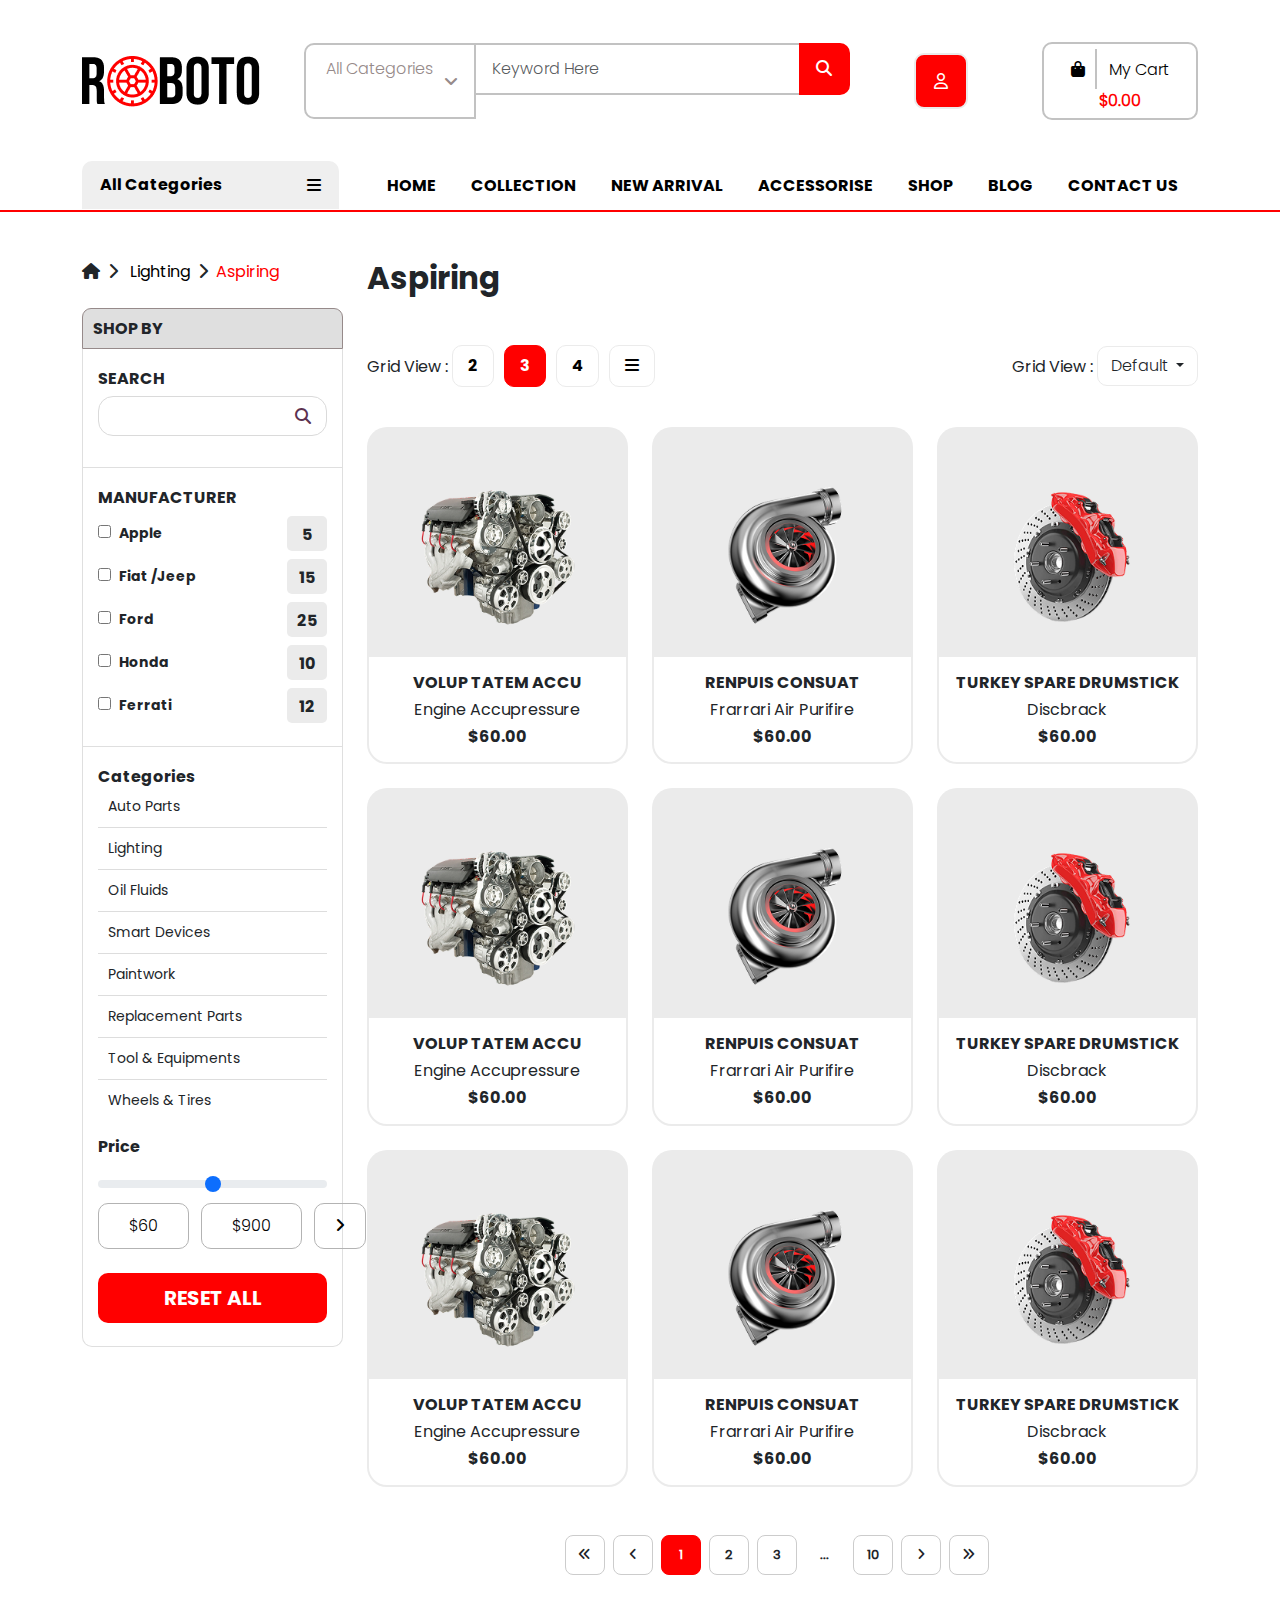
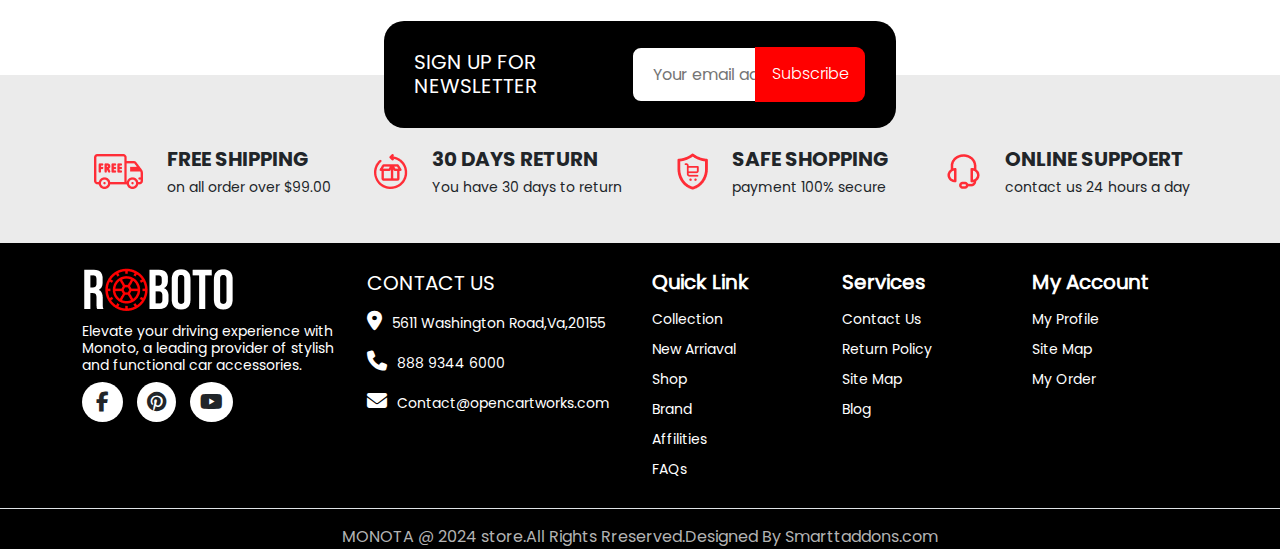
<file: html/Aspiring.html>
<!DOCTYPE html>
<html lang="en">

<head>
    <meta charset="UTF-8">
    <meta name="viewport" content="width=device-width, initial-scale=1.0">
    <title>product-3 page</title>
    <link rel="stylesheet" href="../css/all.css">
    <link rel="stylesheet" href="../css/style.css">
    <link rel="stylesheet" href="../css/bootstrap.min.css">
    <link rel="stylesheet" href="../fontawesome-free-6.6.0-web/css/all.min.css">
</head>

<body>
    <!-- topbar start -->
    <div class="container-fluid">
        <div class="container">
            <div class="row align-items-center mt-42 justify-content-between">
                <div class="col-2">
                    <div class="logo">
                        <a href=""><img src="/img/logo-header.png" alt="Car Accessories topbar Logo"></a>
                    </div>
                </div>
                <div class="col-6 d-flex">
                    <div class="custom-dropdown m-0">
                        <button class="custom-dropdown-toggle fw-light" id="dropdown-button-id" aria-expanded="false"
                            aria-haspopup="true" aria-controls="dropdown-menu-id">All Categories &nbsp; &nbsp;&nbsp; <i
                                class="fa-solid fa-angle-down"></i></button>
                        <ul id="custom-dropdown-menu-id" class="custom-dropdown-menu li-none" role="menu"
                            aria-labelledby="dropdown-button-id">
                            <li role="menuitem"><a href="#">Item 1</a></li>
                            <li role="menuitem"><a href="#">Item 2</a></li>
                            <li role="menuitem"><a href="#">Item 3</a></li>
                        </ul>
                    </div>
                    <div class="search-box">
                        <div class="input-group">
                            <input type="text" class="form-control" placeholder="Keyword Here">
                            <div class="input-group-append">
                                <button class="btn-search" type="button">
                                    <i class="fa fa-search"></i>
                                </button>
                            </div>
                        </div>
                    </div>

                </div>
                <div class="col-1 d-flex justify-content-center align-items-center">
                    <div class="profile-logo">
                        <a href="" class="text-decoration-none">
                            <div class="user-icon">

                                <i class="fa-regular fa-user" id="profile-btn"></i>
                            </div>
                            <!-- <img src="/img/profile-img.png" alt="profile-img" width="100%" > -->
                            <div class="profile-menu" id="profile-dropdown">
                                <div class="user-name d-flex justify-content-between align-items-center mb-3">
                                    <img src="/img/user-img.png" alt="">
                                    <h3 class="fs-5 m-0">Welcome <br> <span class="fs-20 fw-bold">ketan
                                            Sandhanshi</span></h3>
                                </div>
                                <ul>
                                    <li><a href="#"><i class="fa-regular fa-user"></i>My Profile</a></li>
                                    <li><a href="#"><i class="fa-solid fa-location-dot"></i>Address</a></li>
                                    <li><a href="#"><i class="fa-solid fa-circle"></i>Orders</a></li>
                                    <li><a href="#"><i class="fa-solid fa-arrow-right-from-bracket"></i>Logout</a></li>
                                </ul>
                            </div>
                        </a>
                    </div>
                </div>
                <div class="col-2">
                    <button class="my-cart-btn"><i class="fa-solid fa-bag-shopping"></i>&nbsp; &nbsp;My Cart
                        <span class="price ">$0.00</span></button>
                </div>
            </div>
        </div>
    </div>
    <!-- topbar end -->

    <!-- navbar start -->
    <div class="container-fluid bordr-bottom-header">
        <div class="container">
            <div class="row mt-42 ">
                <div class="col-3 position-relative">
                    <div class="category-dropdown">
                        <button class="category-toggle-btn d-flex align-items-center justify-content-between"
                            id="category-btn" aria-expanded="false" aria-haspopup="true" aria-controls="category-menu">
                            <p class="m-0">All Categories</p> &nbsp; &nbsp;&nbsp;
                            <i class="fa-solid fa-bars" id="toggle-icon"></i>
                        </button>
                        <ul id="category-menu" class="category-dropdown-menu li-none p-0" role="menu"
                            aria-labelledby="category-btn">
                            <div class="mx-3">
                                <li role="menuitem"><a href="#">Lighting</a></li>
                                <li role="menuitem"><a href="#">Oil Fluids</a></li>
                                <li role="menuitem"><a href="#">Smart Devices</a></li>
                                <li role="menuitem"><a href="#">Paintwork</a></li>
                                <li role="menuitem"><a href="#">Replacement Parts</a></li>
                                <li role="menuitem"><a href="#">Tool & Equipments</a></li>
                                <li role="menuitem"><a href="#">Wheels & Tires</a></li>
                                <li role="menuitem"><a href="#">Car Parts</a></li>
                                <li role="menuitem"><a href="#">Gaming toy</a></li>
                                <li role="menuitem"><a href="#">Baby Car Seats</a></li>
                            </div>
                        </ul>
                    </div>
                </div>
                <div class="col-9 ">
                    <nav class="navbar navbar-expand-lg p-0 ">
                        <div class="container-fluid p-0 align-items-center">
                            <div class="collapse navbar-collapse " id="navbarNav">
                                <ul class="navbar-nav">
                                    <li class="nav-item">
                                        <a class="nav-link" aria-current="page" href="#">HOME</a>
                                    </li>
                                    <li class="nav-item">
                                        <a class="nav-link" href="#" id="collection-btn">COLLECTION</a>
                                    </li>
                                    <li class="nav-item">
                                        <a class="nav-link" href="#" id="new-arrival-btn">NEW ARRIVAL</a>
                                    </li>
                                    <li class="nav-item">
                                        <a class="nav-link" href="#">ACCESSORISE</a>
                                    </li>
                                    <li class="nav-item">
                                        <a class="nav-link" href="#">SHOP</a>
                                    </li>
                                    <li class="nav-item">
                                        <a class="nav-link" href="#">BLOG</a>
                                    </li>
                                    <li class="nav-item">
                                        <a class="nav-link" href="#">CONTACT US</a>
                                    </li>
                                </ul>
                            </div>
                        </div>
                    </nav>
                </div>
            </div>
        </div>
    </div>
    <!-- navbar end -->

    <!-- collection dropdown -->
    <div class="collection">
        <div class="dropdown" id="collection-dropdown">
            <div class="dropdown-content">
                <div class="category">
                    <div class="category-img">
                        <img src="/img/category-img-2.png" alt="Lighting">
                    </div>
                    <h3>LIGHTING</h3>
                    <ul>
                        <li><a href="">Aspiring </a></li>
                        <li><a href="">Consecture </a></li>
                        <li><a href="">Headlight </a></li>
                        <li><a href="">Interior Lights </a></li>
                        <li><a href="">LED Light </a></li>
                    </ul>
                </div>
                <div class="category">
                    <div class="category-img">
                        <img src="/img/category-img-3.png" alt="Lighting">
                    </div>
                    <h3>SMART DEVICES</h3>
                    <ul>
                        <li><a href="">Speakers </a></li>
                        <li><a href="">USB Connect </a></li>
                        <li><a href="">Bluetooth Devices </a></li>
                        <li><a href="">Screen TV </a></li>
                    </ul>
                </div>
                <div class="category">
                    <div class="category-img">
                        <img src="/img/category-img-6.png" alt="Lighting">
                    </div>
                    <h3>REPLACEMENT PARTS</h3>
                    <ul>
                        <li><a href="">Brakes Part </a></li>
                        <li><a href="">Exhaust & Emission </a></li>
                        <li><a href="">Lighting & Electricals </a></li>
                        <li><a href="">Outer Wear </a></li>
                        <li><a href="">Replacement Filter </a></li>
                    </ul>
                </div>
            </div>
        </div>
    </div>

    <!-- new arrival dropdown -->
    <div class="new-arrival">
        <div class="dropdown" id="new-arrival-dropdown">
            <div class="dropdown-content">
                <div class="new-arrival">
                    <h3 class="arrival-title">OIL FLUDS</h3>
                    <ul>
                        <li><a href="">Deserunt</a></li>
                        <li><a href="">Reprehender</a></li>
                        <li><a href="">Duis Aute</a></li>
                        <li><a href="">Laudantium</a></li>
                    </ul>
                </div>
                <div class="new-arrival">
                    <h3 class="arrival-title">REPLACEMENT PARTS</h3>
                    <ul>
                        <li><a href="">Outer Wear</a></li>
                        <li><a href="">Exhaust & Emission </a></li>
                        <li><a href="">Exhust & Emission</a></li>
                        <li><a href="">Lighting & Electrical</a></li>
                    </ul>
                </div>
            </div>
        </div>
    </div>

    <!-- Aspiring section start -->
    <div class="container-fluid mt-5">
        <div class="container">
            <div class="row">
                <div class="col-3 ">
                    <div class="page-section">
                        <i class="fa-solid fa-house"></i> &nbsp;<i class="fa-solid fa-chevron-right"></i> &nbsp;
                        <a href="">Lighting</a> &nbsp;<i class="fa-solid fa-chevron-right"></i> &nbsp;<a href=""
                            class="red">Aspiring</a>
                    </div>
                    <div class="Aspiring-shop-by mt-4">
                        <h3 class="fs-6 ffp-Bold mb-0">SHOP BY</h3>
                    </div>
                    <div class="Aspiring-left-section">
                        <div class="search-part">
                            <h3 class="fs-6 ffp-Bold mb-0">SEARCH</h3>
                            <form role="search" method="get" id="searchform" class="searchform mt-2 mb-3" action="#"
                                _lpchecked="1">
                                <div class="searchboxwrapper">
                                    <input class="searchbox" type="text" value="" name="s" id="s">
                                    <input class="searchsubmit" type="submit" id="searchsubmit" value="">
                                </div>
                            </form>
                        </div>
                        <div class="manufacturer-part">
                            <h3 class="fs-6 ffp-Bold mb-2">MANUFACTURER</h3>
                            <div class="car-name d-flex justify-content-between align-items-center mb-2">
                                <div class="check-box-name">
                                    <input type="checkbox">&nbsp;
                                    <label for="text" class="fs-14 ffp-Bold">Apple</label>
                                </div>
                                <div class="car-unit ffp-Bold">
                                    5
                                </div>
                            </div>
                            <div class="car-name d-flex justify-content-between align-items-center mb-2">
                                <div class="check-box-name">
                                    <input type="checkbox">&nbsp;
                                    <label for="text" class="fs-14 ffp-Bold">Fiat /Jeep</label>
                                </div>
                                <div class="car-unit ffp-Bold">
                                    15
                                </div>
                            </div>
                            <div class="car-name d-flex justify-content-between align-items-center mb-2">
                                <div class="check-box-name">
                                    <input type="checkbox">&nbsp;
                                    <label for="text" class="fs-14 ffp-Bold">Ford</label>
                                </div>
                                <div class="car-unit ffp-Bold">
                                    25
                                </div>
                            </div>
                            <div class="car-name d-flex justify-content-between align-items-center mb-2">
                                <div class="check-box-name">
                                    <input type="checkbox">&nbsp;
                                    <label for="text" class="fs-14 ffp-Bold">Honda</label>
                                </div>
                                <div class="car-unit ffp-Bold">
                                    10
                                </div>
                            </div>
                            <div class="car-name d-flex justify-content-between align-items-center mb-2">
                                <div class="check-box-name">
                                    <input type="checkbox">&nbsp;
                                    <label for="text" class="fs-14 ffp-Bold">Ferrati</label>
                                </div>
                                <div class="car-unit ffp-Bold">
                                    12
                                </div>
                            </div>
                        </div>
                        <div class="Categories ">
                            <h3 class="fs-6 ffp-Bold mb-0">Categories</h3>
                            <div class="category-item">Auto Parts</div>
                            <div class="category-item toggle-category">
                                Lighting
                            </div>
                            <div class="subcategory-list">
                                <div class="subcategory"><i class="fa-solid fa-angle-right arrow"></i> Aspiring
                                </div>
                                <div class="subcategory"><i class="fa-solid fa-angle-right arrow"></i> Consecteture
                                </div>
                                <div class="subcategory"><i class="fa-solid fa-angle-right arrow"></i> Headlight
                                </div>
                                <div class="subcategory"><i class="fa-solid fa-angle-right arrow"></i> Interior
                                    Light</div>
                                <div class="subcategory"><i class="fa-solid fa-angle-right arrow"></i> Led Lights
                                </div>
                            </div>
                            <div class="category-item">Oil Fluids</div>
                            <div class="category-item">Smart Devices</div>
                            <div class="category-item">Paintwork</div>
                            <div class="category-item">Replacement Parts</div>
                            <div class="category-item">Tool & Equipments</div>
                            <div class="category-item border-0">Wheels & Tires</div>
                            <h3 class="fs-6 ffp-Bold mb-0 mt-3">Price</h3>
                            <input type="range" class="form-range mt-3" id="customRange1">
                            <div class="price-btn d-flex align-items-center">
                                <button>$60</button>
                                <button>$900</button>
                                <button><i class="fa-solid fa-angle-right"></i></button>
                            </div>
                            <button class="reset-btn mt-4 white  ffp-Bold fs-20 mb-2">RESET ALL</button>
                        </div>
                    </div>
                </div>
                <div class="col-9">
                    <div class="grid-section">
                        <h2 class="fs-31 ffp-Bold mb-5">Aspiring</h2>
                    </div>
                    <div class="justify-content-between align-items-center d-flex">
                        <div class="grid-view-btn d-flex align-items-center">
                            <h3 class="fs-6 mb-0">Grid View :</h3>&nbsp;
                            <a href="" class="ffp-Bold ">2</a>
                            <a href="/html/Aspiring.html" class="ffp-Bold active">3</a>
                            <a href="/html/Aspring-grid-4.html" class="ffp-Bold ">4</a>
                            <a href="/html/Asipring-grid-bar.html" class="ffp-Bold "><i
                                    class="fa-solid fa-bars"></i></a>

                        </div>
                        <div class="short-by-btn d-flex align-items-center">
                            <h3 class="fs-6 mb-0">Grid View :</h3>&nbsp;
                            <div class="short-by-dropdown d-flex justify-content-between">
                                <div class="default">
                                    <button class="btn  dropdown-toggle" type="button" data-bs-toggle="dropdown"
                                        aria-expanded="false">
                                        Default
                                    </button>
                                    <ul class="dropdown-menu">
                                        <li><a class="dropdown-item" href="#">Action</a></li>
                                        <li><a class="dropdown-item" href="#">Another action</a></li>
                                        <li><a class="dropdown-item" href="#">Something else here</a></li>
                                    </ul>
                                </div>
                            </div>
                        </div>
                    </div>
                    <div class="row">
                        <!-- aspiring section start -->
                        <div class="container-fluid mt-3 px-0">
                            <div class="container">
                                <div class="row mt-0 seller-card row-cols-1 row-cols-md-2 row-cols-lg-3 gy-4">
                                    <div class="col">
                                        <div class="card" onclick="redirectToProduct('product-1')">
                                            <img src="/img/best-seller-img-1.png" alt="VOLUP TATEM ACCU"
                                                class="best-seller-img">
                                            <div class="card-body">
                                                <h2 class="card-text  fs-6">VOLUP TATEM ACCU</h2>
                                                <h2 class="fw-normal fs-6">Engine Accupressure</h2>
                                                <h2 class="card-text fw-bold fs-6 m-0">$60.00</h2>
                                            </div>
                                        </div>
                                    </div>
                                    <div class="col">
                                        <div class="card" onclick="redirectToProduct('product-2')">
                                            <img src="/img/best-seller-img-2.png" alt="VOLUP TATEM ACCU"
                                                class="best-seller-img">
                                            <div class="card-body">
                                                <h2 class="card-text fw-bold fs-6">RENPUIS CONSUAT</h2>
                                                <h2 class=" fw-normal fs-6">Frarrari Air Purifire </h2>
                                                <h2 class="card-text fw-bold fs-6 m-0">$60.00</h2>
                                            </div>
                                        </div>
                                    </div>
                                    <div class="col">
                                        <div class="card" onclick="redirectToProduct('product-3')">
                                            <img src="/img/best-seller-img-3.png" alt="VOLUP TATEM ACCU"
                                                class="best-seller-img">
                                            <div class="card-body">
                                                <h2 class="card-text fw-bold fs-6">TURKEY SPARE DRUMSTICK</h2>
                                                <h2 class=" fw-normal fs-6">Discbrack </h2>
                                                <h2 class=" card-text fw-bold fs-6 m-0">$60.00</h2>
                                            </div>
                                        </div>
                                    </div>
                                    <div class="col">
                                        <div class="card" onclick="redirectToProduct('product-1')">
                                            <img src="/img/best-seller-img-1.png" alt="VOLUP TATEM ACCU"
                                                class="best-seller-img">
                                            <div class="card-body">
                                                <h2 class="card-text  fs-6">VOLUP TATEM ACCU</h2>
                                                <h2 class="fw-normal fs-6">Engine Accupressure</h2>
                                                <h2 class="card-text fw-bold fs-6 m-0">$60.00</h2>
                                            </div>
                                        </div>
                                    </div>
                                    <div class="col">
                                        <div class="card" onclick="redirectToProduct('product-2')">
                                            <img src="/img/best-seller-img-2.png" alt="VOLUP TATEM ACCU"
                                                class="best-seller-img">
                                            <div class="card-body">
                                                <h2 class="card-text fw-bold fs-6">RENPUIS CONSUAT</h2>
                                                <h2 class=" fw-normal fs-6">Frarrari Air Purifire </h2>
                                                <h2 class="card-text fw-bold fs-6 m-0">$60.00</h2>
                                            </div>
                                        </div>
                                    </div>
                                    <div class="col">
                                        <div class="card" onclick="redirectToProduct('product-3')">
                                            <img src="/img/best-seller-img-3.png" alt="VOLUP TATEM ACCU"
                                                class="best-seller-img">
                                            <div class="card-body">
                                                <h2 class="card-text fw-bold fs-6">TURKEY SPARE DRUMSTICK</h2>
                                                <h2 class=" fw-normal fs-6">Discbrack </h2>
                                                <h2 class=" card-text fw-bold fs-6 m-0">$60.00</h2>
                                            </div>
                                        </div>
                                    </div>
                                    <div class="col">
                                        <div class="card" onclick="redirectToProduct('product-1')">
                                            <img src="/img/best-seller-img-1.png" alt="VOLUP TATEM ACCU"
                                                class="best-seller-img">
                                            <div class="card-body">
                                                <h2 class="card-text  fs-6">VOLUP TATEM ACCU</h2>
                                                <h2 class="fw-normal fs-6">Engine Accupressure</h2>
                                                <h2 class="card-text fw-bold fs-6 m-0">$60.00</h2>
                                            </div>
                                        </div>
                                    </div>
                                    <div class="col">
                                        <div class="card" onclick="redirectToProduct('product-2')">
                                            <img src="/img/best-seller-img-2.png" alt="VOLUP TATEM ACCU"
                                                class="best-seller-img">
                                            <div class="card-body">
                                                <h2 class="card-text fw-bold fs-6">RENPUIS CONSUAT</h2>
                                                <h2 class=" fw-normal fs-6">Frarrari Air Purifire </h2>
                                                <h2 class="card-text fw-bold fs-6 m-0">$60.00</h2>
                                            </div>
                                        </div>
                                    </div>
                                    <div class="col">
                                        <div class="card" onclick="redirectToProduct('product-3')">
                                            <img src="/img/best-seller-img-3.png" alt="VOLUP TATEM ACCU"
                                                class="best-seller-img">
                                            <div class="card-body">
                                                <h2 class="card-text fw-bold fs-6">TURKEY SPARE DRUMSTICK</h2>
                                                <h2 class=" fw-normal fs-6">Discbrack </h2>
                                                <h2 class=" card-text fw-bold fs-6 m-0">$60.00</h2>
                                            </div>
                                        </div>
                                    </div>
                                </div>
                            </div>
                        </div>
                        <!-- aspiring section end -->
                    </div>
                    <div class="row">
                        <div class="pagination mt-5 ">
                            <div class="page-item" onclick="goToPage(1)"><i class="fa-solid fa-angles-left"></i></div>
                            <div class="page-item" onclick="prevPage()"><i class="fa-solid fa-angle-left"></i></div>
                            <div class="page-item active" onclick="goToPage(1)">1</div>
                            <div class="page-item" onclick="goToPage(2)">2</div>
                            <div class="page-item" onclick="goToPage(3)">3</div>
                            <div class="page-item dots">...</div>
                            <div class="page-item" onclick="goToPage(10)">10</div>
                            <div class="page-item" onclick="nextPage()"><i class="fa-solid fa-angle-right"></i></div>
                            <div class="page-item" onclick="goToPage(10)"><i class="fa-solid fa-angles-right"></i></div>
                        </div>
                    </div>
                </div>
            </div>
        </div>
    </div>
    <!-- Aspiring section end -->

    <!-- footer section start -->
    <div class="container-fluid bg-greay  position-relative mt-100">
        <div class="container">
            <div class="row email-box justify-content-center ">
                <div class="content d-flex align-items-center justify-content-between bg-black ">
                    <h2 class="fs-20 white m-0 ff">SIGN UP FOR NEWSLETTER</h2>
                    <form class="subscription">
                        <input class="add-email" type="email" placeholder="Your email address">
                        <button class="submit-email" type="button">
                            <span class="before-submit">Subscribe</span>
                            <span class="after-submit">Thank you for subscribing!</span>
                        </button>
                    </form>
                </div>
                <div class="footer-outer py-5 mt-4">
                    <div class="row">
                        <div class="col-3 align-items-center d-flex justify-content-center">
                            <img src="/img/Vector-footer-1.png" alt="">
                            <div class="text ms-4">
                                <h2 class="fs-20 ">FREE SHIPPING</h2>
                                <h3 class="fs-14 m-0">on all order over $99.00</h3>
                            </div>
                        </div>
                        <div class="col-3 align-items-center d-flex justify-content-center">
                            <img src="/img/Vector-footer-2.png" alt="">
                            <div class="text ms-4">
                                <h2 class="fs-20 ">30 DAYS RETURN</h2>
                                <h3 class="fs-14 m-0">You have 30 days to return</h3>
                            </div>
                        </div>
                        <div class="col-3 align-items-center d-flex justify-content-center">
                            <img src="/img/Vector-footer-3.png" alt="">
                            <div class="text ms-4">
                                <h2 class="fs-20 ">SAFE SHOPPING</h2>
                                <h3 class="fs-14 m-0">payment 100% secure</h3>
                            </div>
                        </div>
                        <div class="col-3 align-items-center d-flex justify-content-center">
                            <img src="/img/Vector-footer-4.png" alt="">
                            <div class="text ms-4">
                                <h2 class="fs-20 ">ONLINE SUPPOERT</h2>
                                <h3 class="fs-14 m-0">contact us 24 hours a day</h3>
                            </div>
                        </div>
                    </div>
                </div>
            </div>
        </div>
    </div>
    <div class="container-fluid bg-black py-4">
        <div class="container">
            <div class="row">
                <div class="col-3">
                    <img src="/img/footer-logo.png" alt="footer logo">
                    <h2 class="fs-14 white fw-light">Elevate your driving experience with Monoto, a leading provider of
                        stylish and functional car accessories.</h2>
                    <div class="footer-logo">
                        <i class="fa-brands fa-facebook-f"></i>
                        <i class="fa-brands fa-pinterest"></i>
                        <i class="fa-brands fa-youtube"></i>
                    </div>
                </div>
                <div class="col-3">
                    <h2 class="fs-20 white mt-1">CONTACT US</h2>
                    <ul class="contact-us">
                        <li><a href="" class="fs-14 white"><i class="fa-solid fa-location-dot"></i>5611 Washington
                                Road,Va,20155</a></li>
                        <li><a href="" class="fs-14 white"><i class="fa-solid fa-phone"></i>888 9344 6000</a></li>
                        <li><a href="" class="fs-14 white"><i
                                    class="fa-solid fa-envelope"></i>Contact@opencartworks.com</a></li>
                    </ul>
                </div>
                <div class="col-2 d-flex flex-column Quick-Link">
                    <a href="" class="fs-20">Quick Link</a>
                    <a href="" class="fs-14">Collection</a>
                    <a href="" class="fs-14">New Arriaval</a>
                    <a href="" class="fs-14">Shop</a>
                    <a href="" class="fs-14">Brand</a>
                    <a href="" class="fs-14">Affilities</a>
                    <a href="" class="fs-14">FAQs</a>
                </div>
                <div class="col-2 d-flex flex-column Services">
                    <a href="" class="fs-20">Services</a>
                    <a href="" class="fs-14">Contact Us</a>
                    <a href="" class="fs-14">Return Policy</a>
                    <a href="" class="fs-14">Site Map</a>
                    <a href="" class="fs-14">Blog</a>
                </div>
                <div class="col-2 d-flex flex-column My-Account">
                    <a href="" class="fs-20">My Account</a>
                    <a href="" class="fs-14">My Profile</a>
                    <a href="" class="fs-14">Site Map</a>
                    <a href="" class="fs-14">My Order</a>
                </div>
            </div>
        </div>
    </div>
    <!-- footer section  end -->
    <div class="container-fluid bg-black border-top">
        <div class="container">
            <div class="row">
                <p class="white m-0 mt-3 text-center greay">MONOTA @ 2024 store.All Rights Rreserved.Designed By
                    Smarttaddons.com</p>
            </div>
        </div>
    </div>
    <script src="../js/jquery.min.js"></script>
    <script src="../js/bootstrap.bundle.min.js"></script>
    <script src="../js/car.js"></script>
    <script src="../js/product-detail.js"></script>
    <script src="../js/demo.json"></script>
</body>

</html>
</file>
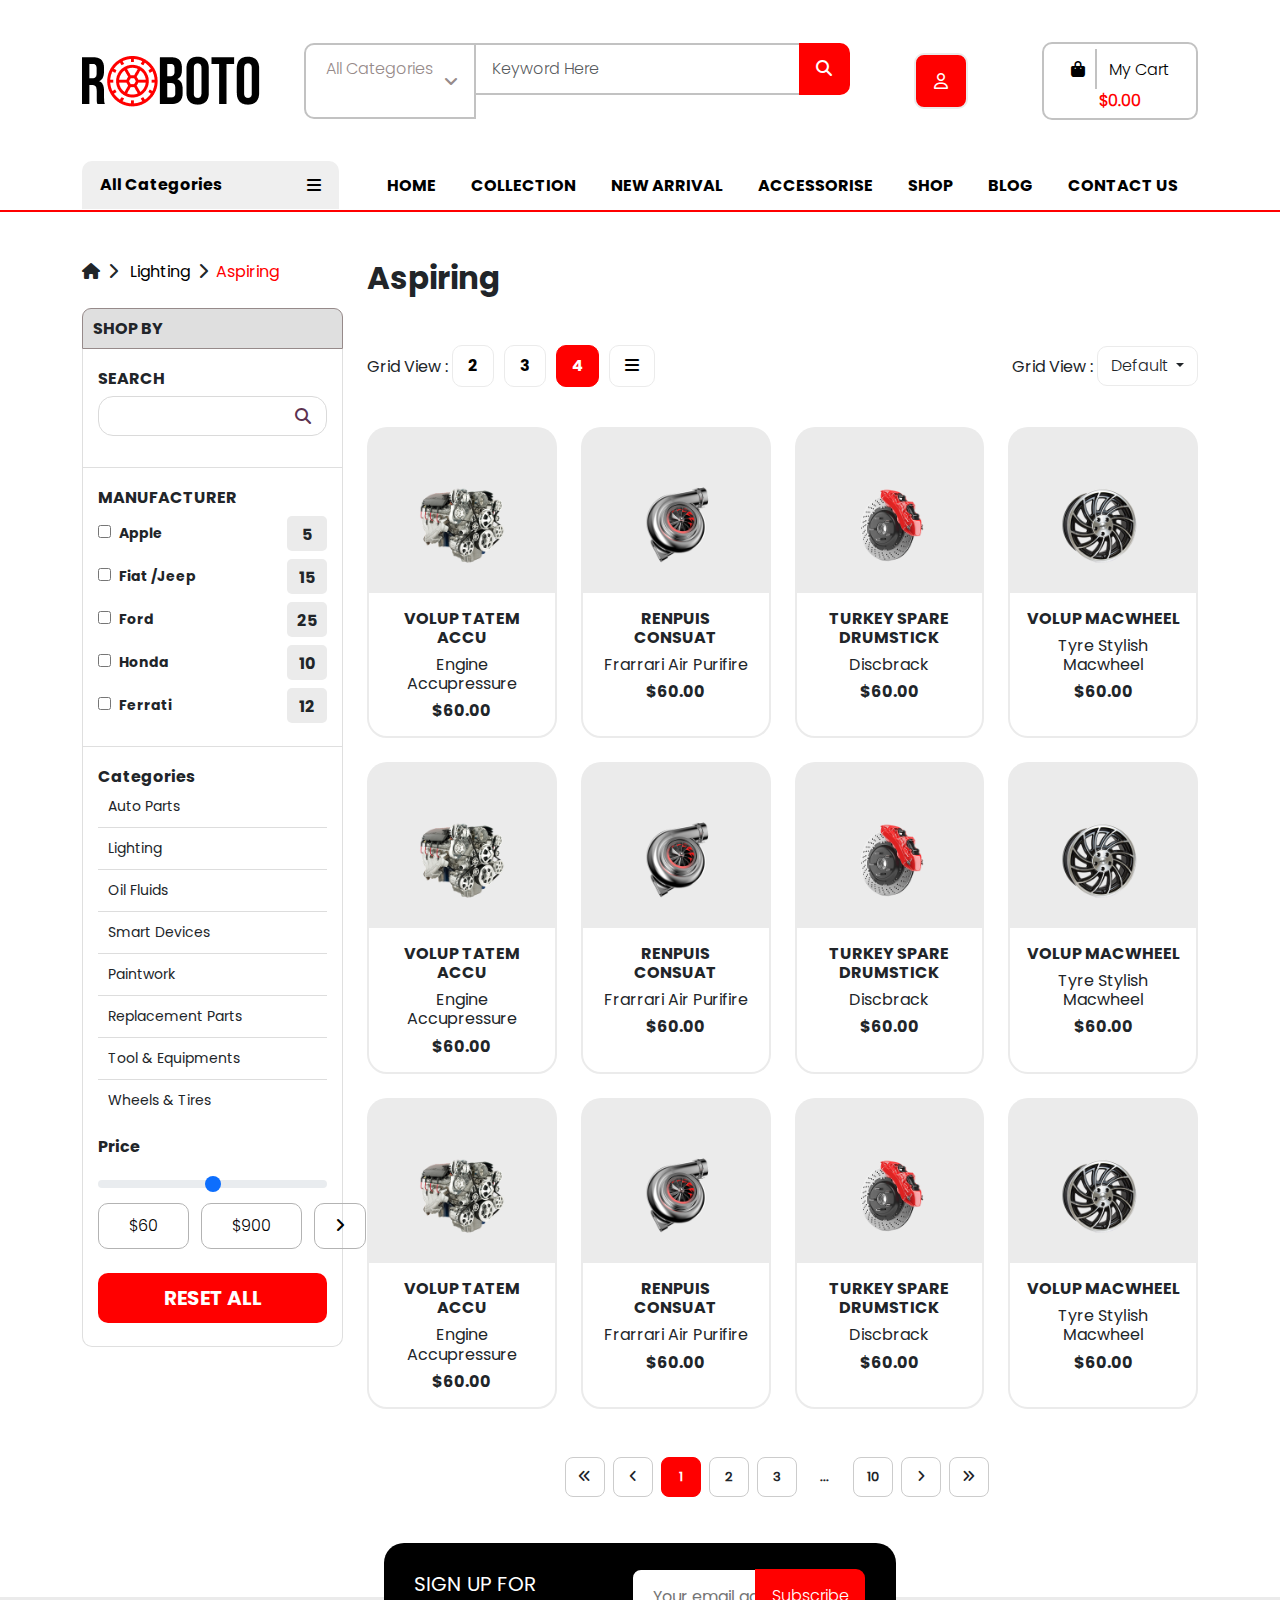
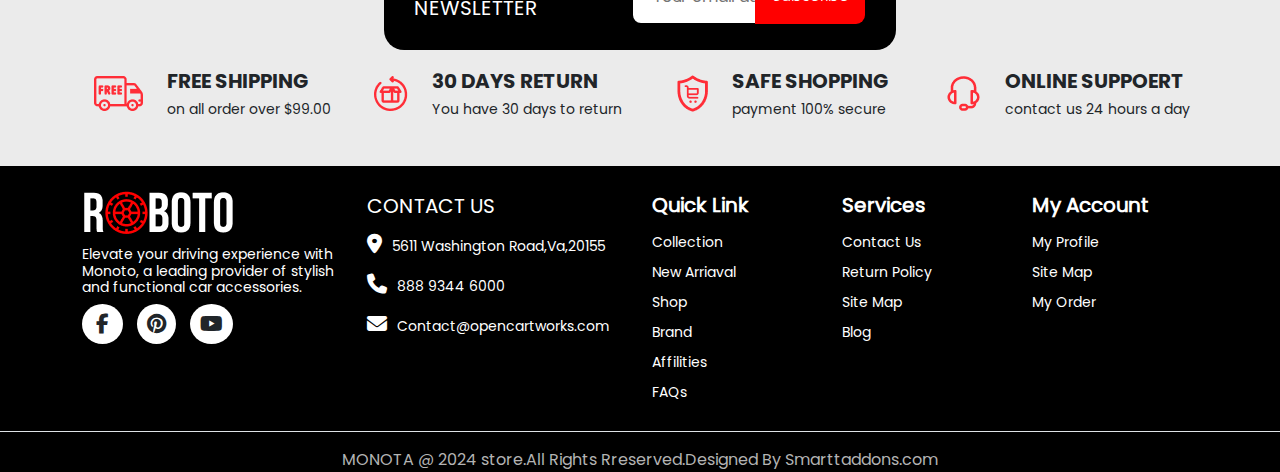
<file: html/Aspring-grid-4.html>
<!DOCTYPE html>
<html lang="en">

<head>
    <meta charset="UTF-8">
    <meta name="viewport" content="width=device-width, initial-scale=1.0">
    <title>product-4 page </title>
    <link rel="stylesheet" href="../css/all.css">
    <link rel="stylesheet" href="../css/style.css">
    <link rel="stylesheet" href="../css/bootstrap.min.css">
    <link rel="stylesheet" href="../fontawesome-free-6.6.0-web/css/all.min.css">
</head>

<body>
    <!-- topbar start -->
    <div class="container-fluid">
        <div class="container">
            <div class="row align-items-center mt-42 justify-content-between">
                <div class="col-2">
                    <div class="logo">
                        <a href=""><img src="/img/logo-header.png" alt="Car Accessories topbar Logo"></a>
                    </div>
                </div>
                <div class="col-6 d-flex">
                    <div class="custom-dropdown m-0">
                        <button class="custom-dropdown-toggle fw-light" id="dropdown-button-id" aria-expanded="false"
                            aria-haspopup="true" aria-controls="dropdown-menu-id">All Categories &nbsp; &nbsp;&nbsp; <i
                                class="fa-solid fa-angle-down"></i></button>
                        <ul id="custom-dropdown-menu-id" class="custom-dropdown-menu li-none" role="menu"
                            aria-labelledby="dropdown-button-id">
                            <li role="menuitem"><a href="#">Item 1</a></li>
                            <li role="menuitem"><a href="#">Item 2</a></li>
                            <li role="menuitem"><a href="#">Item 3</a></li>
                        </ul>
                    </div>
                    <div class="search-box">
                        <div class="input-group">
                            <input type="text" class="form-control" placeholder="Keyword Here">
                            <div class="input-group-append">
                                <button class="btn-search" type="button">
                                    <i class="fa fa-search"></i>
                                </button>
                            </div>
                        </div>
                    </div>

                </div>
                <div class="col-1 d-flex justify-content-center align-items-center">
                    <div class="profile-logo">
                        <a href="" class="text-decoration-none">
                            <div class="user-icon">

                                <i class="fa-regular fa-user" id="profile-btn"></i>
                            </div>
                            <!-- <img src="/img/profile-img.png" alt="profile-img" width="100%" > -->
                            <div class="profile-menu" id="profile-dropdown">
                                <div class="user-name d-flex justify-content-between align-items-center mb-3">
                                    <img src="/img/user-img.png" alt="">
                                    <h3 class="fs-5 m-0">Welcome <br> <span class="fs-20 fw-bold">ketan
                                            Sandhanshi</span></h3>
                                </div>
                                <ul>
                                    <li><a href="#"><i class="fa-regular fa-user"></i>My Profile</a></li>
                                    <li><a href="#"><i class="fa-solid fa-location-dot"></i>Address</a></li>
                                    <li><a href="#"><i class="fa-solid fa-circle"></i>Orders</a></li>
                                    <li><a href="#"><i class="fa-solid fa-arrow-right-from-bracket"></i>Logout</a></li>
                                </ul>
                            </div>
                        </a>
                    </div>
                </div>
                <div class="col-2">
                    <button class="my-cart-btn"><i class="fa-solid fa-bag-shopping"></i>&nbsp; &nbsp;My Cart
                        <span class="price ">$0.00</span></button>
                </div>
            </div>
        </div>
    </div>
    <!-- topbar end -->

    <!-- navbar start -->
    <div class="container-fluid bordr-bottom-header">
        <div class="container">
            <div class="row mt-42 ">
                <div class="col-3 position-relative">
                    <div class="category-dropdown">
                        <button class="category-toggle-btn d-flex align-items-center justify-content-between"
                            id="category-btn" aria-expanded="false" aria-haspopup="true" aria-controls="category-menu">
                            <p class="m-0">All Categories</p> &nbsp; &nbsp;&nbsp;
                            <i class="fa-solid fa-bars" id="toggle-icon"></i>
                        </button>
                        <ul id="category-menu" class="category-dropdown-menu li-none p-0" role="menu"
                            aria-labelledby="category-btn">
                            <div class="mx-3">
                                <li role="menuitem"><a href="#">Lighting</a></li>
                                <li role="menuitem"><a href="#">Oil Fluids</a></li>
                                <li role="menuitem"><a href="#">Smart Devices</a></li>
                                <li role="menuitem"><a href="#">Paintwork</a></li>
                                <li role="menuitem"><a href="#">Replacement Parts</a></li>
                                <li role="menuitem"><a href="#">Tool & Equipments</a></li>
                                <li role="menuitem"><a href="#">Wheels & Tires</a></li>
                                <li role="menuitem"><a href="#">Car Parts</a></li>
                                <li role="menuitem"><a href="#">Gaming toy</a></li>
                                <li role="menuitem"><a href="#">Baby Car Seats</a></li>
                            </div>
                        </ul>
                    </div>
                </div>
                <div class="col-9 ">
                    <nav class="navbar navbar-expand-lg p-0 ">
                        <div class="container-fluid p-0 align-items-center">
                            <div class="collapse navbar-collapse " id="navbarNav">
                                <ul class="navbar-nav">
                                    <li class="nav-item">
                                        <a class="nav-link" aria-current="page" href="#">HOME</a>
                                    </li>
                                    <li class="nav-item">
                                        <a class="nav-link" href="#" id="collection-btn">COLLECTION</a>
                                    </li>
                                    <li class="nav-item">
                                        <a class="nav-link" href="#" id="new-arrival-btn">NEW ARRIVAL</a>
                                    </li>
                                    <li class="nav-item">
                                        <a class="nav-link" href="#">ACCESSORISE</a>
                                    </li>
                                    <li class="nav-item">
                                        <a class="nav-link" href="#">SHOP</a>
                                    </li>
                                    <li class="nav-item">
                                        <a class="nav-link" href="#">BLOG</a>
                                    </li>
                                    <li class="nav-item">
                                        <a class="nav-link" href="#">CONTACT US</a>
                                    </li>
                                </ul>
                            </div>
                        </div>
                    </nav>
                </div>
            </div>
        </div>
    </div>
    <!-- navbar end -->

    <!-- collection dropdown -->
    <div class="collection">
        <div class="dropdown" id="collection-dropdown">
            <div class="dropdown-content">
                <div class="category">
                    <div class="category-img">
                        <img src="/img/category-img-2.png" alt="Lighting">
                    </div>
                    <h3>LIGHTING</h3>
                    <ul>
                        <li><a href="/html/Aspiring.html">Aspiring </a></li>
                        <li><a href="">Consecture </a></li>
                        <li><a href="">Headlight </a></li>
                        <li><a href="">Interior Lights </a></li>
                        <li><a href="">LED Light </a></li>
                    </ul>
                </div>
                <div class="category">
                    <div class="category-img">
                        <img src="/img/category-img-3.png" alt="Lighting">
                    </div>
                    <h3>SMART DEVICES</h3>
                    <ul>
                        <li><a href="">Speakers </a></li>
                        <li><a href="">USB Connect </a></li>
                        <li><a href="">Bluetooth Devices </a></li>
                        <li><a href="">Screen TV </a></li>
                    </ul>
                </div>
                <div class="category">
                    <div class="category-img">
                        <img src="/img/category-img-6.png" alt="Lighting">
                    </div>
                    <h3>REPLACEMENT PARTS</h3>
                    <ul>
                        <li><a href="">Brakes Part </a></li>
                        <li><a href="">Exhaust & Emission </a></li>
                        <li><a href="">Lighting & Electricals </a></li>
                        <li><a href="">Outer Wear </a></li>
                        <li><a href="">Replacement Filter </a></li>
                    </ul>
                </div>
            </div>
        </div>
    </div>

    <!-- new arrival dropdown -->
    <div class="new-arrival">
        <div class="dropdown" id="new-arrival-dropdown">
            <div class="dropdown-content">
                <div class="new-arrival">
                    <h3 class="arrival-title">OIL FLUDS</h3>
                    <ul>
                        <li><a href="">Deserunt</a></li>
                        <li><a href="">Reprehender</a></li>
                        <li><a href="">Duis Aute</a></li>
                        <li><a href="">Laudantium</a></li>
                    </ul>
                </div>
                <div class="new-arrival">
                    <h3 class="arrival-title">REPLACEMENT PARTS</h3>
                    <ul>
                        <li><a href="">Outer Wear</a></li>
                        <li><a href="">Exhaust & Emission </a></li>
                        <li><a href="">Exhust & Emission</a></li>
                        <li><a href="">Lighting & Electrical</a></li>
                    </ul>
                </div>
            </div>
        </div>
    </div>

    <!-- Aspiring section start -->
    <div class="container-fluid mt-5">
        <div class="container">
            <div class="row">
                <div class="col-3 ">
                    <div class="page-section">
                        <i class="fa-solid fa-house"></i> &nbsp;<i class="fa-solid fa-chevron-right"></i> &nbsp;
                        <a href="">Lighting</a> &nbsp;<i class="fa-solid fa-chevron-right"></i> &nbsp;<a href=""
                            class="red">Aspiring</a>
                    </div>
                    <div class="Aspiring-shop-by mt-4">
                        <h3 class="fs-6 ffp-Bold mb-0">SHOP BY</h3>
                    </div>
                    <div class="Aspiring-left-section">
                        <div class="search-part">
                            <h3 class="fs-6 ffp-Bold mb-0">SEARCH</h3>
                            <form role="search" method="get" id="searchform" class="searchform mt-2 mb-3" action="#"
                                _lpchecked="1">
                                <div class="searchboxwrapper">
                                    <input class="searchbox" type="text" value="" name="s" id="s">
                                    <input class="searchsubmit" type="submit" id="searchsubmit" value="">
                                </div>
                            </form>
                        </div>
                        <div class="manufacturer-part">
                            <h3 class="fs-6 ffp-Bold mb-2">MANUFACTURER</h3>
                            <div class="car-name d-flex justify-content-between align-items-center mb-2">
                                <div class="check-box-name">
                                    <input type="checkbox">&nbsp;
                                    <label for="text" class="fs-14 ffp-Bold">Apple</label>
                                </div>
                                <div class="car-unit ffp-Bold">
                                    5
                                </div>
                            </div>
                            <div class="car-name d-flex justify-content-between align-items-center mb-2">
                                <div class="check-box-name">
                                    <input type="checkbox">&nbsp;
                                    <label for="text" class="fs-14 ffp-Bold">Fiat /Jeep</label>
                                </div>
                                <div class="car-unit ffp-Bold">
                                    15
                                </div>
                            </div>
                            <div class="car-name d-flex justify-content-between align-items-center mb-2">
                                <div class="check-box-name">
                                    <input type="checkbox">&nbsp;
                                    <label for="text" class="fs-14 ffp-Bold">Ford</label>
                                </div>
                                <div class="car-unit ffp-Bold">
                                    25
                                </div>
                            </div>
                            <div class="car-name d-flex justify-content-between align-items-center mb-2">
                                <div class="check-box-name">
                                    <input type="checkbox">&nbsp;
                                    <label for="text" class="fs-14 ffp-Bold">Honda</label>
                                </div>
                                <div class="car-unit ffp-Bold">
                                    10
                                </div>
                            </div>
                            <div class="car-name d-flex justify-content-between align-items-center mb-2">
                                <div class="check-box-name">
                                    <input type="checkbox">&nbsp;
                                    <label for="text" class="fs-14 ffp-Bold">Ferrati</label>
                                </div>
                                <div class="car-unit ffp-Bold">
                                    12
                                </div>
                            </div>
                        </div>
                        <div class="Categories ">
                            <h3 class="fs-6 ffp-Bold mb-0">Categories</h3>
                            <div class="category-item">Auto Parts</div>
                            <div class="category-item toggle-category">
                                Lighting
                            </div>
                            <div class="subcategory-list">
                                <div class="subcategory"><i class="fa-solid fa-angle-right arrow"></i> Aspiring
                                </div>
                                <div class="subcategory"><i class="fa-solid fa-angle-right arrow"></i> Consecteture
                                </div>
                                <div class="subcategory"><i class="fa-solid fa-angle-right arrow"></i> Headlight
                                </div>
                                <div class="subcategory"><i class="fa-solid fa-angle-right arrow"></i> Interior
                                    Light</div>
                                <div class="subcategory"><i class="fa-solid fa-angle-right arrow"></i> Led Lights
                                </div>
                            </div>
                            <div class="category-item">Oil Fluids</div>
                            <div class="category-item">Smart Devices</div>
                            <div class="category-item">Paintwork</div>
                            <div class="category-item">Replacement Parts</div>
                            <div class="category-item">Tool & Equipments</div>
                            <div class="category-item border-0">Wheels & Tires</div>
                            <h3 class="fs-6 ffp-Bold mb-0 mt-3">Price</h3>
                            <input type="range" class="form-range mt-3" id="customRange1">
                            <div class="price-btn d-flex align-items-center">
                                <button>$60</button>
                                <button>$900</button>
                                <button><i class="fa-solid fa-angle-right"></i></button>
                            </div>
                            <button class="reset-btn mt-4 white  ffp-Bold fs-20 mb-2">RESET ALL</button>
                        </div>
                    </div>
                </div>
                <div class="col-9">
                    <div class="grid-section">
                        <h2 class="fs-31 ffp-Bold mb-5">Aspiring</h2>
                    </div>
                    <div class="justify-content-between align-items-center d-flex">
                        <div class="grid-view-btn d-flex align-items-center">
                            <h3 class="fs-6 mb-0">Grid View :</h3>&nbsp;
                            <a href="" class="ffp-Bold ">2</a>
                            <a href="/html/Aspiring.html" class="ffp-Bold ">3</a>
                            <a href="/html/Aspring-grid-4.html" class="ffp-Bold active">4</a>
                            <a href="/html/Asipring-grid-bar.html" class="ffp-Bold "><i class="fa-solid fa-bars"></i></a>

                        </div>
                        <div class="short-by-btn d-flex align-items-center">
                            <h3 class="fs-6 mb-0">Grid View :</h3>&nbsp;
                            <div class="short-by-dropdown d-flex justify-content-between">
                                <div class="default">
                                    <button class="btn  dropdown-toggle" type="button" data-bs-toggle="dropdown"
                                        aria-expanded="false">
                                        Default
                                    </button>
                                    <ul class="dropdown-menu">
                                        <li><a class="dropdown-item" href="#">Action</a></li>
                                        <li><a class="dropdown-item" href="#">Another action</a></li>
                                        <li><a class="dropdown-item" href="#">Something else here</a></li>
                                    </ul>
                                </div>
                                <div class="Show">
                                    <!-- <h3 class="fs-6 mb-0">Show:</h3>&nbsp;
                                        <button class="btn  dropdown-toggle" type="button" data-bs-toggle="dropdown"
                                            aria-expanded="false">
                                            15
                                        </button>
                                        <ul class="dropdown-menu">
                                            <li><a class="dropdown-item" href="#">Action</a></li>
                                            <li><a class="dropdown-item" href="#">Another action</a></li>
                                            <li><a class="dropdown-item" href="#">Something else here</a></li>
                                        </ul> -->
                                </div>
                            </div>
                        </div>
                    </div>
                    <div class="row">
                        <!-- aspiring section start -->
                        <div class="container-fluid mt-3 px-0">
                            <div class="container">
                                <div class="row mt-0 seller-card row-cols-1 row-cols-md-3 row-cols-lg-4 gy-4">
                                    <div class="col">
                                        <div class="card">
                                            <img src="/img/best-seller-img-1.png" alt="VOLUP TATEM ACCU"
                                                class="best-seller-img">
                                            <div class="card-body">
                                                <h2 class="card-text  fs-6">VOLUP TATEM ACCU</h2>
                                                <h2 class="fw-normal fs-6">Engine Accupressure</h2>
                                                <h2 class="card-text fw-bold fs-6 m-0">$60.00</h2>
                                            </div>
                                        </div>
                                    </div>
                                    <div class="col">
                                        <div class="card">
                                            <img src="/img/best-seller-img-2.png" alt="VOLUP TATEM ACCU"
                                                class="best-seller-img">
                                            <div class="card-body">
                                                <h2 class="card-text fw-bold fs-6">RENPUIS CONSUAT</h2>
                                                <h2 class=" fw-normal fs-6">Frarrari Air Purifire </h2>
                                                <h2 class="card-text fw-bold fs-6 m-0">$60.00</h2>
                                            </div>
                                        </div>
                                    </div>
                                    <div class="col">
                                        <div class="card">
                                            <img src="/img/best-seller-img-3.png" alt="VOLUP TATEM ACCU"
                                                class="best-seller-img">
                                            <div class="card-body">
                                                <h2 class="card-text fw-bold fs-6">TURKEY SPARE DRUMSTICK</h2>
                                                <h2 class=" fw-normal fs-6">Discbrack </h2>
                                                <h2 class=" card-text fw-bold fs-6 m-0">$60.00</h2>
                                            </div>
                                        </div>
                                    </div>
                                    <div class="col">
                                        <div class="card">
                                            <img src="/img/best-seller-img-4.png" alt="VOLUP TATEM ACCU"
                                                class="best-seller-img">
                                            <div class="card-body">
                                                <h2 class="card-text fw-bold fs-6">VOLUP MACWHEEL</h2>
                                                <h2 class=" fw-normal fs-6">Tyre Stylish Macwheel</h2>
                                                <h2 class="card-text fw-bold fs-6 m-0">$60.00</h2>
                                            </div>
                                        </div>
                                    </div>
                                    <div class="col">
                                        <div class="card">
                                            <img src="/img/best-seller-img-1.png" alt="VOLUP TATEM ACCU"
                                                class="best-seller-img">
                                            <div class="card-body">
                                                <h2 class="card-text fw-bold fs-6">VOLUP TATEM ACCU</h2>
                                                <h2 class=" fw-normal fs-6">Engine Accupressure</h2>
                                                <h2 class=" card-text fw-bold fs-6 m-0">$60.00</h2>
                                            </div>
                                        </div>
                                    </div>
                                    <div class="col">
                                        <div class="card">
                                            <img src="/img/best-seller-img-2.png" alt="VOLUP TATEM ACCU"
                                                class="best-seller-img">
                                            <div class="card-body">
                                                <h2 class="card-text fw-bold fs-6">RENPUIS CONSUAT</h2>
                                                <h2 class=" fw-normal fs-6">Frarrari Air Purifire </h2>
                                                <h2 class=" card-text fw-bold fs-6 m-0">$60.00</h2>
                                            </div>
                                        </div>
                                    </div>
                                    <div class="col">
                                        <div class="card">
                                            <img src="/img/best-seller-img-3.png" alt="VOLUP TATEM ACCU"
                                                class="best-seller-img">
                                            <div class="card-body">
                                                <h2 class="card-text fw-bold fs-6">TURKEY SPARE DRUMSTICK</h2>
                                                <h2 class=" fw-normal fs-6">Discbrack </h2>
                                                <h2 class=" card-text fw-bold fs-6 m-0">$60.00</h2>
                                            </div>
                                        </div>
                                    </div>
                                    <div class="col">
                                        <div class="card">
                                            <img src="/img/best-seller-img-4.png" alt="VOLUP TATEM ACCU"
                                                class="best-seller-img">
                                            <div class="card-body">
                                                <h2 class="card-text fw-bold fs-6">VOLUP MACWHEEL</h2>
                                                <h2 class=" fw-normal fs-6">Tyre Stylish Macwheel</h2>
                                                <h2 class="card-text fw-bold fs-6 m-0">$60.00</h2>
                                            </div>
                                        </div>
                                    </div>
                                    <div class="col">
                                        <div class="card">
                                            <img src="/img/best-seller-img-1.png" alt="VOLUP TATEM ACCU"
                                                class="best-seller-img">
                                            <div class="card-body">
                                                <h2 class="card-text  fs-6">VOLUP TATEM ACCU</h2>
                                                <h2 class="fw-normal fs-6">Engine Accupressure</h2>
                                                <h2 class="card-text fw-bold fs-6 m-0">$60.00</h2>
                                            </div>
                                        </div>
                                    </div>
                                    <div class="col">
                                        <div class="card">
                                            <img src="/img/best-seller-img-2.png" alt="VOLUP TATEM ACCU"
                                                class="best-seller-img">
                                            <div class="card-body">
                                                <h2 class="card-text fw-bold fs-6">RENPUIS CONSUAT</h2>
                                                <h2 class=" fw-normal fs-6">Frarrari Air Purifire </h2>
                                                <h2 class=" card-text fw-bold fs-6 m-0">$60.00</h2>
                                            </div>
                                        </div>
                                    </div>
                                    <div class="col">
                                        <div class="card">
                                            <img src="/img/best-seller-img-3.png" alt="VOLUP TATEM ACCU"
                                                class="best-seller-img">
                                            <div class="card-body">
                                                <h2 class="card-text fw-bold fs-6">TURKEY SPARE DRUMSTICK</h2>
                                                <h2 class=" fw-normal fs-6">Discbrack </h2>
                                                <h2 class=" card-text fw-bold fs-6 m-0">$60.00</h2>
                                            </div>
                                        </div>
                                    </div>
                                    <div class="col">
                                        <div class="card">
                                            <img src="/img/best-seller-img-4.png" alt="VOLUP TATEM ACCU"
                                                class="best-seller-img">
                                            <div class="card-body">
                                                <h2 class="card-text fw-bold fs-6">VOLUP MACWHEEL</h2>
                                                <h2 class=" fw-normal fs-6">Tyre Stylish Macwheel</h2>
                                                <h2 class="card-text fw-bold fs-6 m-0">$60.00</h2>
                                            </div>
                                        </div>
                                    </div>
                                </div>
                            </div>
                        </div>
                        <!-- aspiring section end -->
                    </div>
                    <div class="row">
                        <div class="pagination mt-5 ">
                            <div class="page-item" onclick="goToPage(1)"><i class="fa-solid fa-angles-left"></i></div>
                            <div class="page-item" onclick="prevPage()"><i class="fa-solid fa-angle-left"></i></div>
                            <div class="page-item active" onclick="goToPage(1)">1</div>
                            <div class="page-item" onclick="goToPage(2)">2</div>
                            <div class="page-item" onclick="goToPage(3)">3</div>
                            <div class="page-item dots">...</div>
                            <div class="page-item" onclick="goToPage(10)">10</div>
                            <div class="page-item" onclick="nextPage()"><i class="fa-solid fa-angle-right"></i></div>
                            <div class="page-item" onclick="goToPage(10)"><i class="fa-solid fa-angles-right"></i></div>
                        </div>
                    </div>
                </div>
            </div>
        </div>
    </div>
    <!-- Aspiring section end -->



    <!-- footer section start -->
    <div class="container-fluid bg-greay  position-relative mt-100">
        <div class="container">
            <div class="row email-box justify-content-center ">
                <div class="content d-flex align-items-center justify-content-between bg-black ">
                    <h2 class="fs-20 white m-0 ff">SIGN UP FOR NEWSLETTER</h2>
                    <form class="subscription">
                        <input class="add-email" type="email" placeholder="Your email address">
                        <button class="submit-email" type="button">
                            <span class="before-submit">Subscribe</span>
                            <span class="after-submit">Thank you for subscribing!</span>
                        </button>
                    </form>
                </div>
                <div class="footer-outer py-5 mt-4">
                    <div class="row">
                        <div class="col-3 align-items-center d-flex justify-content-center">
                            <img src="/img/Vector-footer-1.png" alt="">
                            <div class="text ms-4">
                                <h2 class="fs-20 ">FREE SHIPPING</h2>
                                <h3 class="fs-14 m-0">on all order over $99.00</h3>
                            </div>
                        </div>
                        <div class="col-3 align-items-center d-flex justify-content-center">
                            <img src="/img/Vector-footer-2.png" alt="">
                            <div class="text ms-4">
                                <h2 class="fs-20 ">30 DAYS RETURN</h2>
                                <h3 class="fs-14 m-0">You have 30 days to return</h3>
                            </div>
                        </div>
                        <div class="col-3 align-items-center d-flex justify-content-center">
                            <img src="/img/Vector-footer-3.png" alt="">
                            <div class="text ms-4">
                                <h2 class="fs-20 ">SAFE SHOPPING</h2>
                                <h3 class="fs-14 m-0">payment 100% secure</h3>
                            </div>
                        </div>
                        <div class="col-3 align-items-center d-flex justify-content-center">
                            <img src="/img/Vector-footer-4.png" alt="">
                            <div class="text ms-4">
                                <h2 class="fs-20 ">ONLINE SUPPOERT</h2>
                                <h3 class="fs-14 m-0">contact us 24 hours a day</h3>
                            </div>
                        </div>
                    </div>
                </div>
            </div>
        </div>
    </div>
    <div class="container-fluid bg-black py-4">
        <div class="container">
            <div class="row">
                <div class="col-3">
                    <img src="/img/footer-logo.png" alt="footer logo">
                    <h2 class="fs-14 white fw-light">Elevate your driving experience with Monoto, a leading provider
                        of
                        stylish and functional car accessories.</h2>
                    <div class="footer-logo">
                        <i class="fa-brands fa-facebook-f"></i>
                        <i class="fa-brands fa-pinterest"></i>
                        <i class="fa-brands fa-youtube"></i>
                    </div>
                </div>
                <div class="col-3">
                    <h2 class="fs-20 white mt-1">CONTACT US</h2>
                    <ul class="contact-us">
                        <li><a href="" class="fs-14 white"><i class="fa-solid fa-location-dot"></i>5611 Washington
                                Road,Va,20155</a></li>
                        <li><a href="" class="fs-14 white"><i class="fa-solid fa-phone"></i>888 9344 6000</a></li>
                        <li><a href="" class="fs-14 white"><i
                                    class="fa-solid fa-envelope"></i>Contact@opencartworks.com</a></li>
                    </ul>
                </div>
                <div class="col-2 d-flex flex-column Quick-Link">
                    <a href="" class="fs-20">Quick Link</a>
                    <a href="" class="fs-14">Collection</a>
                    <a href="" class="fs-14">New Arriaval</a>
                    <a href="" class="fs-14">Shop</a>
                    <a href="" class="fs-14">Brand</a>
                    <a href="" class="fs-14">Affilities</a>
                    <a href="" class="fs-14">FAQs</a>
                </div>
                <div class="col-2 d-flex flex-column Services">
                    <a href="" class="fs-20">Services</a>
                    <a href="" class="fs-14">Contact Us</a>
                    <a href="" class="fs-14">Return Policy</a>
                    <a href="" class="fs-14">Site Map</a>
                    <a href="" class="fs-14">Blog</a>
                </div>
                <div class="col-2 d-flex flex-column My-Account">
                    <a href="" class="fs-20">My Account</a>
                    <a href="" class="fs-14">My Profile</a>
                    <a href="" class="fs-14">Site Map</a>
                    <a href="" class="fs-14">My Order</a>
                </div>
            </div>
        </div>
    </div>
    <!-- footer section  end -->
    <div class="container-fluid bg-black border-top">
        <div class="container">
            <div class="row">
                <p class="white m-0 mt-3 text-center greay">MONOTA @ 2024 store.All Rights Rreserved.Designed By
                    Smarttaddons.com</p>
            </div>
        </div>
    </div>
    <script src="../js/jquery.min.js"></script>
    <script src="../js/bootstrap.bundle.min.js"></script>
    <script src="../js/car.js"></script>
</body>

</html>
</file>
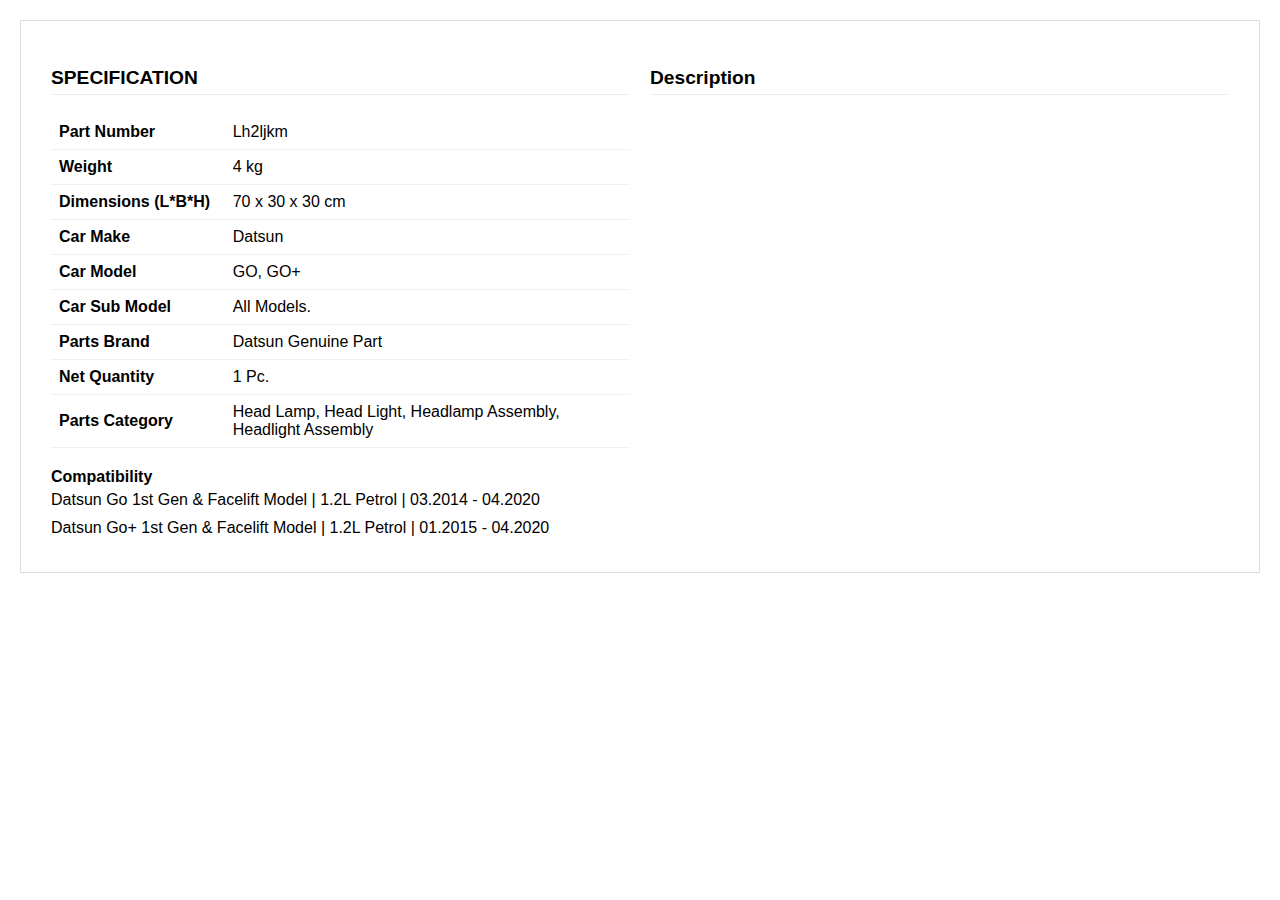
<file: html/demo.html>
<!DOCTYPE html>
<html>
<head>
<title>Specification</title>
<style>
body {
    font-family: sans-serif;
    margin: 20px;
}
.container {
    display: flex;
    border: 1px solid #ddd;
    padding: 20px;
}
.specification, .description {
    flex: 1;
    padding: 10px;
}
.specification h2, .description h2 {
    font-size: 1.2em;
    font-weight: bold;
    margin-bottom: 20px;
    border-bottom: 1px solid #eee;
    padding-bottom: 5px;
}
.specification table {
    width: 100%;
    border-collapse: collapse;
}
.specification table td {
    padding: 8px;
    border-bottom: 1px solid #f0f0f0;
}
.specification table td:first-child {
    font-weight: bold;
    width: 30%; /* Adjust as needed */
}
.compatibility {
    margin-top: 20px;
}
.compatibility div {
    padding: 5px 0;
}
</style>
</head>
<body>

<div class="container">

  <div class="specification">
    <h2>SPECIFICATION</h2>

    <table>
      <tr>
        <td>Part Number</td>
        <td>Lh2ljkm</td>
      </tr>
      <tr>
        <td>Weight</td>
        <td>4 kg</td>
      </tr>
      <tr>
        <td>Dimensions (L*B*H)</td>
        <td>70 x 30 x 30 cm</td>
      </tr>
      <tr>
        <td>Car Make</td>
        <td>Datsun</td>
      </tr>
      <tr>
        <td>Car Model</td>
        <td>GO, GO+</td>
      </tr>
      <tr>
        <td>Car Sub Model</td>
        <td>All Models.</td>
      </tr>
      <tr>
        <td>Parts Brand</td>
        <td>Datsun Genuine Part</td>
      </tr>
      <tr>
        <td>Net Quantity</td>
        <td>1 Pc.</td>
      </tr>
      <tr>
        <td>Parts Category</td>
        <td>Head Lamp, Head Light, Headlamp Assembly, Headlight Assembly</td>
      </tr>
    </table>

    <div class="compatibility">
      <strong>Compatibility</strong>
      <div>Datsun Go 1st Gen & Facelift Model | 1.2L Petrol | 03.2014 - 04.2020</div>
      <div>Datsun Go+ 1st Gen & Facelift Model | 1.2L Petrol | 01.2015 - 04.2020</div>
    </div>

  </div>

  <div class="description">
    <h2>Description</h2>
    </div>

</div>

</body>
</html>
</file>
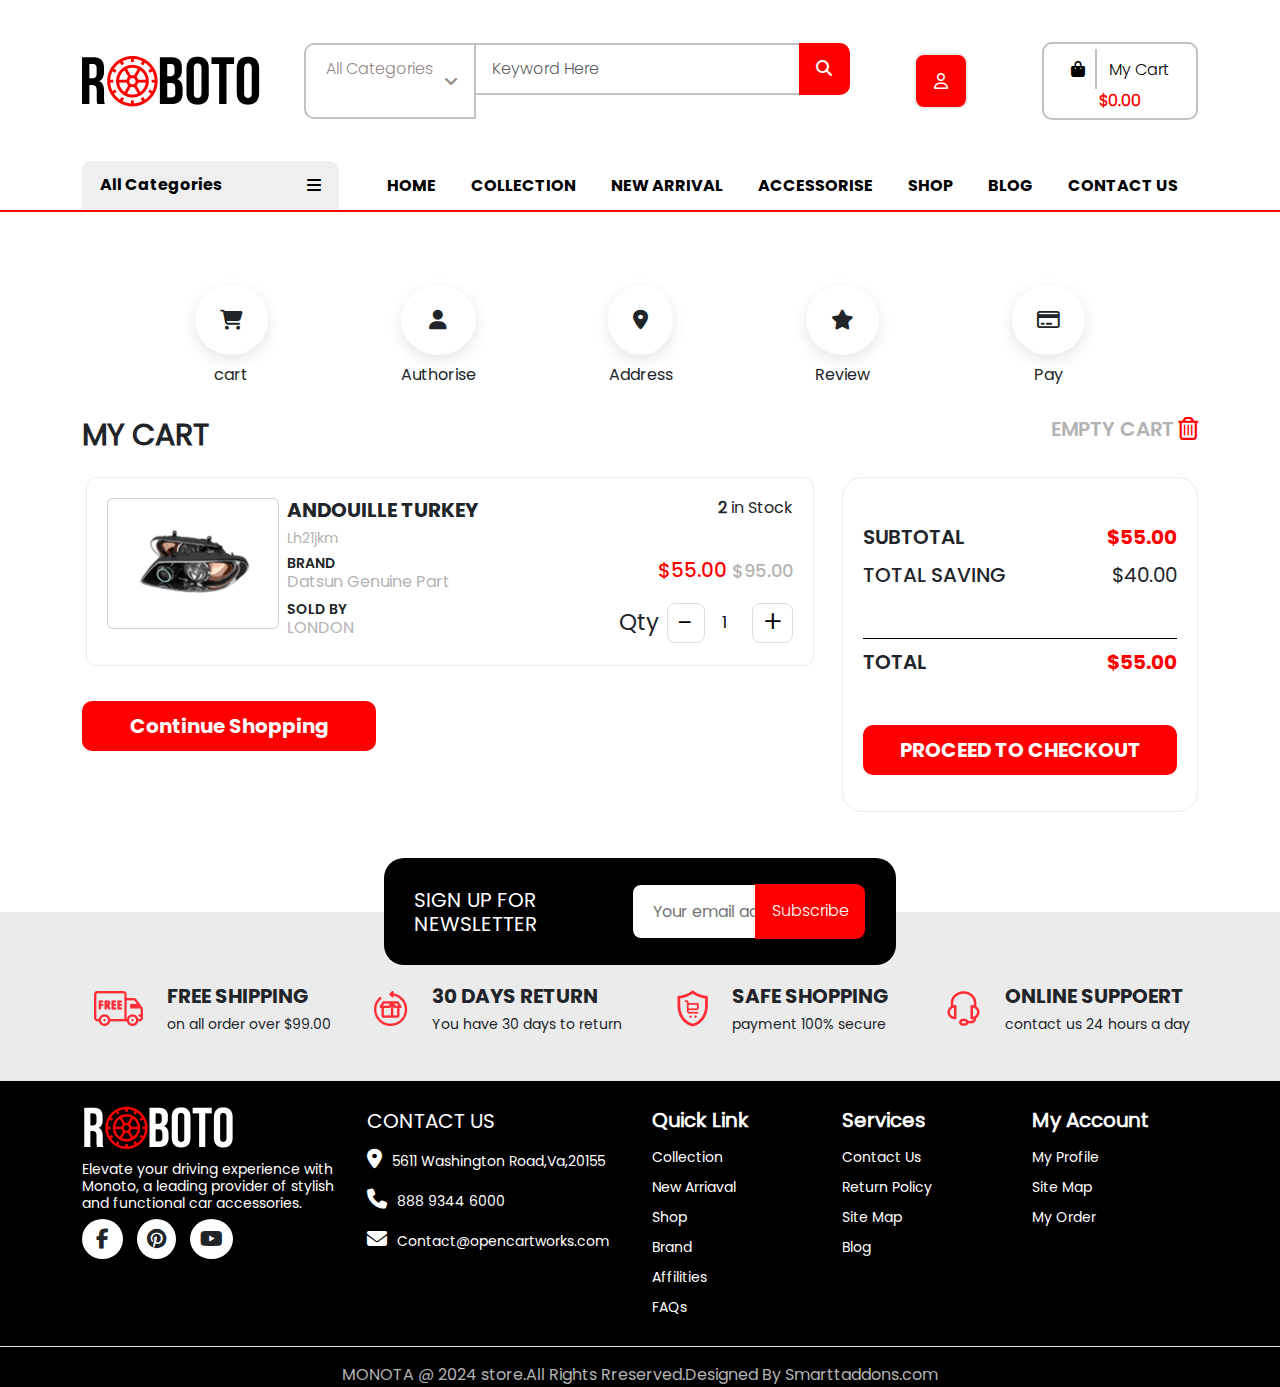
<file: html/my-cart.html>
<!DOCTYPE html>
<html lang="en">

<head>
    <meta charset="UTF-8">
    <meta name="viewport" content="width=device-width, initial-scale=1.0">
    <title>my-cart page</title>
    <link rel="stylesheet" href="../css/all.css">
    <link rel="stylesheet" href="../css/style.css">
    <link rel="stylesheet" href="../css/bootstrap.min.css">
    <link rel="stylesheet" href="../fontawesome-free-6.6.0-web/css/all.min.css">
</head>

<body>
    <!-- topbar start -->
    <div class="container-fluid">
        <div class="container">
            <div class="row align-items-center mt-42 justify-content-between">
                <div class="col-2">
                    <div class="logo">
                        <a href=""><img src="/img/logo-header.png" alt="Car Accessories topbar Logo"></a>
                    </div>
                </div>
                <div class="col-6 d-flex">
                    <div class="custom-dropdown m-0">
                        <button class="custom-dropdown-toggle fw-light" id="dropdown-button-id" aria-expanded="false"
                            aria-haspopup="true" aria-controls="dropdown-menu-id">All Categories &nbsp; &nbsp;&nbsp; <i
                                class="fa-solid fa-angle-down"></i></button>
                        <ul id="custom-dropdown-menu-id" class="custom-dropdown-menu li-none" role="menu"
                            aria-labelledby="dropdown-button-id">
                            <li role="menuitem"><a href="#">Item 1</a></li>
                            <li role="menuitem"><a href="#">Item 2</a></li>
                            <li role="menuitem"><a href="#">Item 3</a></li>
                        </ul>
                    </div>
                    <div class="search-box">
                        <div class="input-group">
                            <input type="text" class="form-control" placeholder="Keyword Here">
                            <div class="input-group-append">
                                <button class="btn-search" type="button">
                                    <i class="fa fa-search"></i>
                                </button>
                            </div>
                        </div>
                    </div>

                </div>
                <div class="col-1 d-flex justify-content-center align-items-center">
                    <div class="profile-logo">
                        <a href="" class="text-decoration-none">
                            <div class="user-icon">

                                <i class="fa-regular fa-user" id="profile-btn"></i>
                            </div>
                            <!-- <img src="/img/profile-img.png" alt="profile-img" width="100%" > -->
                            <div class="profile-menu" id="profile-dropdown">
                                <div class="user-name d-flex justify-content-between align-items-center mb-3">
                                    <img src="/img/user-img.png" alt="">
                                    <h3 class="fs-5 m-0">Welcome <br> <span class="fs-20 fw-bold">ketan
                                            Sandhanshi</span></h3>
                                </div>
                                <ul>
                                    <li><a href="#"><i class="fa-regular fa-user"></i>My Profile</a></li>
                                    <li><a href="#"><i class="fa-solid fa-location-dot"></i>Address</a></li>
                                    <li><a href="#"><i class="fa-solid fa-circle"></i>Orders</a></li>
                                    <li><a href="#"><i class="fa-solid fa-arrow-right-from-bracket"></i>Logout</a></li>
                                </ul>
                            </div>
                        </a>
                    </div>
                </div>
                <div class="col-2">
                    <button class="my-cart-btn"><i class="fa-solid fa-bag-shopping"></i>&nbsp; &nbsp;My Cart
                        <span class="price ">$0.00</span></button>
                </div>
            </div>
        </div>
    </div>
    <!-- topbar end -->

    <!-- navbar start -->
    <div class="container-fluid bordr-bottom-header">
        <div class="container">
            <div class="row mt-42 ">
                <div class="col-3 position-relative">
                    <div class="category-dropdown">
                        <button class="category-toggle-btn d-flex align-items-center justify-content-between"
                            id="category-btn" aria-expanded="false" aria-haspopup="true" aria-controls="category-menu">
                            <p class="m-0">All Categories</p> &nbsp; &nbsp;&nbsp;
                            <i class="fa-solid fa-bars" id="toggle-icon"></i>
                        </button>
                        <ul id="category-menu" class="category-dropdown-menu li-none p-0" role="menu"
                            aria-labelledby="category-btn">
                            <div class="mx-3">
                                <li role="menuitem"><a href="#">Lighting</a></li>
                                <li role="menuitem"><a href="#">Oil Fluids</a></li>
                                <li role="menuitem"><a href="#">Smart Devices</a></li>
                                <li role="menuitem"><a href="#">Paintwork</a></li>
                                <li role="menuitem"><a href="#">Replacement Parts</a></li>
                                <li role="menuitem"><a href="#">Tool & Equipments</a></li>
                                <li role="menuitem"><a href="#">Wheels & Tires</a></li>
                                <li role="menuitem"><a href="#">Car Parts</a></li>
                                <li role="menuitem"><a href="#">Gaming toy</a></li>
                                <li role="menuitem"><a href="#">Baby Car Seats</a></li>
                            </div>
                        </ul>
                    </div>
                </div>
                <div class="col-9 ">
                    <nav class="navbar navbar-expand-lg p-0 ">
                        <div class="container-fluid p-0 align-items-center">
                            <div class="collapse navbar-collapse " id="navbarNav">
                                <ul class="navbar-nav">
                                    <li class="nav-item">
                                        <a class="nav-link" aria-current="page" href="#">HOME</a>
                                    </li>
                                    <li class="nav-item">
                                        <a class="nav-link" href="#" id="collection-btn">COLLECTION</a>
                                    </li>
                                    <li class="nav-item">
                                        <a class="nav-link" href="#" id="new-arrival-btn">NEW ARRIVAL</a>
                                    </li>
                                    <li class="nav-item">
                                        <a class="nav-link" href="#">ACCESSORISE</a>
                                    </li>
                                    <li class="nav-item">
                                        <a class="nav-link" href="#">SHOP</a>
                                    </li>
                                    <li class="nav-item">
                                        <a class="nav-link" href="#">BLOG</a>
                                    </li>
                                    <li class="nav-item">
                                        <a class="nav-link" href="#">CONTACT US</a>
                                    </li>
                                </ul>
                            </div>
                        </div>
                    </nav>
                </div>
            </div>
        </div>
    </div>
    <!-- navbar end -->

    <!-- collection dropdown -->
    <div class="collection">
        <div class="dropdown" id="collection-dropdown">
            <div class="dropdown-content">
                <div class="category">
                    <div class="category-img">
                        <img src="/img/category-img-2.png" alt="Lighting">
                    </div>
                    <h3>LIGHTING</h3>
                    <ul>
                        <li><a href="/html/Aspiring.html">Aspiring </a></li>
                        <li><a href="">Consecture </a></li>
                        <li><a href="">Headlight </a></li>
                        <li><a href="">Interior Lights </a></li>
                        <li><a href="">LED Light </a></li>
                    </ul>
                </div>
                <div class="category">
                    <div class="category-img">
                        <img src="/img/category-img-3.png" alt="Lighting">
                    </div>
                    <h3>SMART DEVICES</h3>
                    <ul>
                        <li><a href="">Speakers </a></li>
                        <li><a href="">USB Connect </a></li>
                        <li><a href="">Bluetooth Devices </a></li>
                        <li><a href="">Screen TV </a></li>
                    </ul>
                </div>
                <div class="category">
                    <div class="category-img">
                        <img src="/img/category-img-6.png" alt="Lighting">
                    </div>
                    <h3>REPLACEMENT PARTS</h3>
                    <ul>
                        <li><a href="">Brakes Part </a></li>
                        <li><a href="">Exhaust & Emission </a></li>
                        <li><a href="">Lighting & Electricals </a></li>
                        <li><a href="">Outer Wear </a></li>
                        <li><a href="">Replacement Filter </a></li>
                    </ul>
                </div>
            </div>
        </div>
    </div>

    <!-- new arrival dropdown -->
    <div class="new-arrival">
        <div class="dropdown" id="new-arrival-dropdown">
            <div class="dropdown-content">
                <div class="new-arrival">
                    <h3 class="arrival-title">OIL FLUDS</h3>
                    <ul>
                        <li><a href="">Deserunt</a></li>
                        <li><a href="">Reprehender</a></li>
                        <li><a href="">Duis Aute</a></li>
                        <li><a href="">Laudantium</a></li>
                    </ul>
                </div>
                <div class="new-arrival">
                    <h3 class="arrival-title">REPLACEMENT PARTS</h3>
                    <ul>
                        <li><a href="">Outer Wear</a></li>
                        <li><a href="">Exhaust & Emission </a></li>
                        <li><a href="">Exhust & Emission</a></li>
                        <li><a href="">Lighting & Electrical</a></li>
                    </ul>
                </div>
            </div>
        </div>
    </div>


    <!-- cart step start -->
    <div class="container-fluid mt-5">
        <div class="container">
            <div class="row ">
                <div class="steps-cart text-center">
                    <div class="outer-box">
                        <div class="cart-steps">
                            <i class="fa-solid fa-cart-shopping"></i>
                        </div>
                        <h2>cart</h2>
                    </div>
                    <div class="outer-box">
                        <div class="cart-steps">
                            <i class="fa-solid fa-user"></i>
                        </div>
                        <h2>Authorise</h2>
                    </div>
                    <div class="outer-box">
                        <div class="cart-steps">
                            <i class="fa-solid fa-location-dot"></i>
                        </div>
                        <h2>Address</h2>
                    </div>
                    <div class="outer-box">
                        <div class="cart-steps">
                            <i class="fa-solid fa-star"></i>
                        </div>
                        <h2>Review</h2>
                    </div>
                    <div class="outer-box">
                        <div class="cart-steps">
                            <i class="fa-regular fa-credit-card"></i>
                        </div>
                        <h2>Pay</h2>
                    </div>   
                </div>
            </div>
            <div class="row">
                <div class="tresh-btn d-flex justify-content-between">
                    <h2 class="fs-30 fw-bold mb-0">MY CART</h2>
                    <button class="empty-cart d-flex">
                        <h2 class="fs-20 greay ffp-SemiBold">EMPTY CART</h2>&nbsp;<i
                            class="fa-regular fa-trash-can red fs-23"></i>
                    </button>
                </div>
            </div>
            <div class="row mt-4">
                <div class="col-8">
                    <div class="Asspiring-seller-card mx-1">
                        <div class="col-3 p-0">
                            <div class="card ">
                                <img src="/img/category-img-2.png" alt="VOLUP TATEM ACCU" class="best-seller-img"
                                    width="100%">
                            </div>
                        </div>
                        <div class="col-9">
                            <div class="card-body ms-2">
                                <div class="cart-name d-flex justify-content-between ">
                                    <div class="product-name">
                                        <h2 class="card-text fs-20 ffp-Bold">ANDOUILLE TURKEY</h2>
                                        <h2 class="fw-normal fs-14 greay">Lh21jkm </h2>
                                    </div>
                                    <div class="product-stock">
                                        <h2 class="fs-6"><strong>2</strong> in Stock</h2>
                                    </div>
                                </div>
                                <div class="brand-price d-flex justify-content-between">
                                    <div class="brand">
                                        <h2 class="fs-14 ffp-SemiBold mb-0">BRAND</h2>
                                        <h2 class="fs-6 greay">Datsun Genuine Part</h2>
                                    </div>
                                    <div class="product-price">
                                        <p class=" fs-20 ffp-Medium red">$55.00 <span class="old-price fs-18 greay"
                                                id="old-price">$95.00</span></p>
                                    </div>
                                </div>
                                <div class="location d-flex justify-content-between">
                                    <div class="city">
                                        <h2 class="fs-14 ffp-SemiBold mb-0">SOLD BY</h2>
                                        <h2 class="fs-6 greay">LONDON</h2>
                                    </div>
                                    <div class="qty-container d-flex align-items-center border-0 pt-0">
                                        <h2 class="fs-23 mb-0 mt-0 ">Qty</h2>&nbsp;&nbsp;
                                        <div class="item-quantity">
                                            <button class="quantity-btn minus">-</button>
                                            <input type="number" value="1" min="1" class="quantity-input">
                                            <button class="quantity-btn plus">+</button>
                                        </div>
                                    </div>
                                </div>
                            </div>
                        </div>
                    </div>
                    <button class="fs-20 ffp-Bold add-to-cart-btn">Continue Shopping</button>
                </div>
                <div class="col-4">
                    <div class="cart-summary">
                        <div class="summary-row d-flex justify-content-between align-items-center mt-4">
                            <span class="fs-20 ffp-SemiBold">SUBTOTAL</span>
                            <span class="red ffp-Bold fs-20">$55.00</span>
                        </div>
                        <div class="summary-row d-flex justify-content-between align-items-center mt-2 mb-5">
                            <span class="fs-20 ffp-Medium">TOTAL SAVING</span>
                            <span class="fs-20">$40.00</span>
                        </div>
                        <div class="summary-row total d-flex justify-content-between align-items-center mt-2 pt-2">
                            <span class="fs-20 ffp-SemiBold">TOTAL</span>
                            <span class="red ffp-Bold fs-20">$55.00</span>
                        </div>
                        <button class="fs-20 ffp-Bold CHECKOUT-btn white-100 mt-5 mb-3">PROCEED TO CHECKOUT</button>
                    </div>
                </div>
            </div>
        </div>
    </div>
    <!-- cart step end -->

<!-- footer section start -->
    <div class="container-fluid bg-greay  position-relative mt-100">
        <div class="container">
            <div class="row email-box justify-content-center ">
                <div class="content d-flex align-items-center justify-content-between bg-black ">
                    <h2 class="fs-20 white m-0 ff">SIGN UP FOR NEWSLETTER</h2>
                    <form class="subscription">
                        <input class="add-email" type="email" placeholder="Your email address">
                        <button class="submit-email" type="button">
                            <span class="before-submit">Subscribe</span>
                            <span class="after-submit">Thank you for subscribing!</span>
                        </button>
                    </form>
                </div>
                <div class="footer-outer py-5 mt-4">
                    <div class="row">
                        <div class="col-3 align-items-center d-flex justify-content-center">
                            <img src="/img/Vector-footer-1.png" alt="">
                            <div class="text ms-4">
                                <h2 class="fs-20 ">FREE SHIPPING</h2>
                                <h3 class="fs-14 m-0">on all order over $99.00</h3>
                            </div>
                        </div>
                        <div class="col-3 align-items-center d-flex justify-content-center">
                            <img src="/img/Vector-footer-2.png" alt="">
                            <div class="text ms-4">
                                <h2 class="fs-20 ">30 DAYS RETURN</h2>
                                <h3 class="fs-14 m-0">You have 30 days to return</h3>
                            </div>
                        </div>
                        <div class="col-3 align-items-center d-flex justify-content-center">
                            <img src="/img/Vector-footer-3.png" alt="">
                            <div class="text ms-4">
                                <h2 class="fs-20 ">SAFE SHOPPING</h2>
                                <h3 class="fs-14 m-0">payment 100% secure</h3>
                            </div>
                        </div>
                        <div class="col-3 align-items-center d-flex justify-content-center">
                            <img src="/img/Vector-footer-4.png" alt="">
                            <div class="text ms-4">
                                <h2 class="fs-20 ">ONLINE SUPPOERT</h2>
                                <h3 class="fs-14 m-0">contact us 24 hours a day</h3>
                            </div>
                        </div>
                    </div>
                </div>
            </div>
        </div>
    </div>
    <div class="container-fluid bg-black py-4">
        <div class="container">
            <div class="row">
                <div class="col-3">
                    <img src="/img/footer-logo.png" alt="footer logo">
                    <h2 class="fs-14 white fw-light">Elevate your driving experience with Monoto, a leading provider of
                        stylish and functional car accessories.</h2>
                    <div class="footer-logo">
                        <i class="fa-brands fa-facebook-f"></i>
                        <i class="fa-brands fa-pinterest"></i>
                        <i class="fa-brands fa-youtube"></i>
                    </div>
                </div>
                <div class="col-3">
                    <h2 class="fs-20 white mt-1">CONTACT US</h2>
                    <ul class="contact-us">
                        <li><a href="" class="fs-14 white"><i class="fa-solid fa-location-dot"></i>5611 Washington
                                Road,Va,20155</a></li>
                        <li><a href="" class="fs-14 white"><i class="fa-solid fa-phone"></i>888 9344 6000</a></li>
                        <li><a href="" class="fs-14 white"><i
                                    class="fa-solid fa-envelope"></i>Contact@opencartworks.com</a></li>
                    </ul>
                </div>
                <div class="col-2 d-flex flex-column Quick-Link">
                    <a href="" class="fs-20">Quick Link</a>
                    <a href="" class="fs-14">Collection</a>
                    <a href="" class="fs-14">New Arriaval</a>
                    <a href="" class="fs-14">Shop</a>
                    <a href="" class="fs-14">Brand</a>
                    <a href="" class="fs-14">Affilities</a>
                    <a href="" class="fs-14">FAQs</a>
                </div>
                <div class="col-2 d-flex flex-column Services">
                    <a href="" class="fs-20">Services</a>
                    <a href="" class="fs-14">Contact Us</a>
                    <a href="" class="fs-14">Return Policy</a>
                    <a href="" class="fs-14">Site Map</a>
                    <a href="" class="fs-14">Blog</a>
                </div>
                <div class="col-2 d-flex flex-column My-Account">
                    <a href="" class="fs-20">My Account</a>
                    <a href="" class="fs-14">My Profile</a>
                    <a href="" class="fs-14">Site Map</a>
                    <a href="" class="fs-14">My Order</a>
                </div>
            </div>
        </div>
    </div>
    <!-- footer section  end -->
    <div class="container-fluid bg-black border-top">
        <div class="container">
            <div class="row">
                <p class="white m-0 mt-3 text-center greay">MONOTA @ 2024 store.All Rights Rreserved.Designed By
                    Smarttaddons.com</p>
            </div>
        </div>
    </div>

    <script src="../js/jquery.min.js"></script>
    <script src="../js/bootstrap.bundle.min.js"></script>
    <script src="../js/car.js"></script>
    <script src="../js/product-detail.js"></script>
    <script src="../js/demo.json"></script>
</body>

</html>
</file>
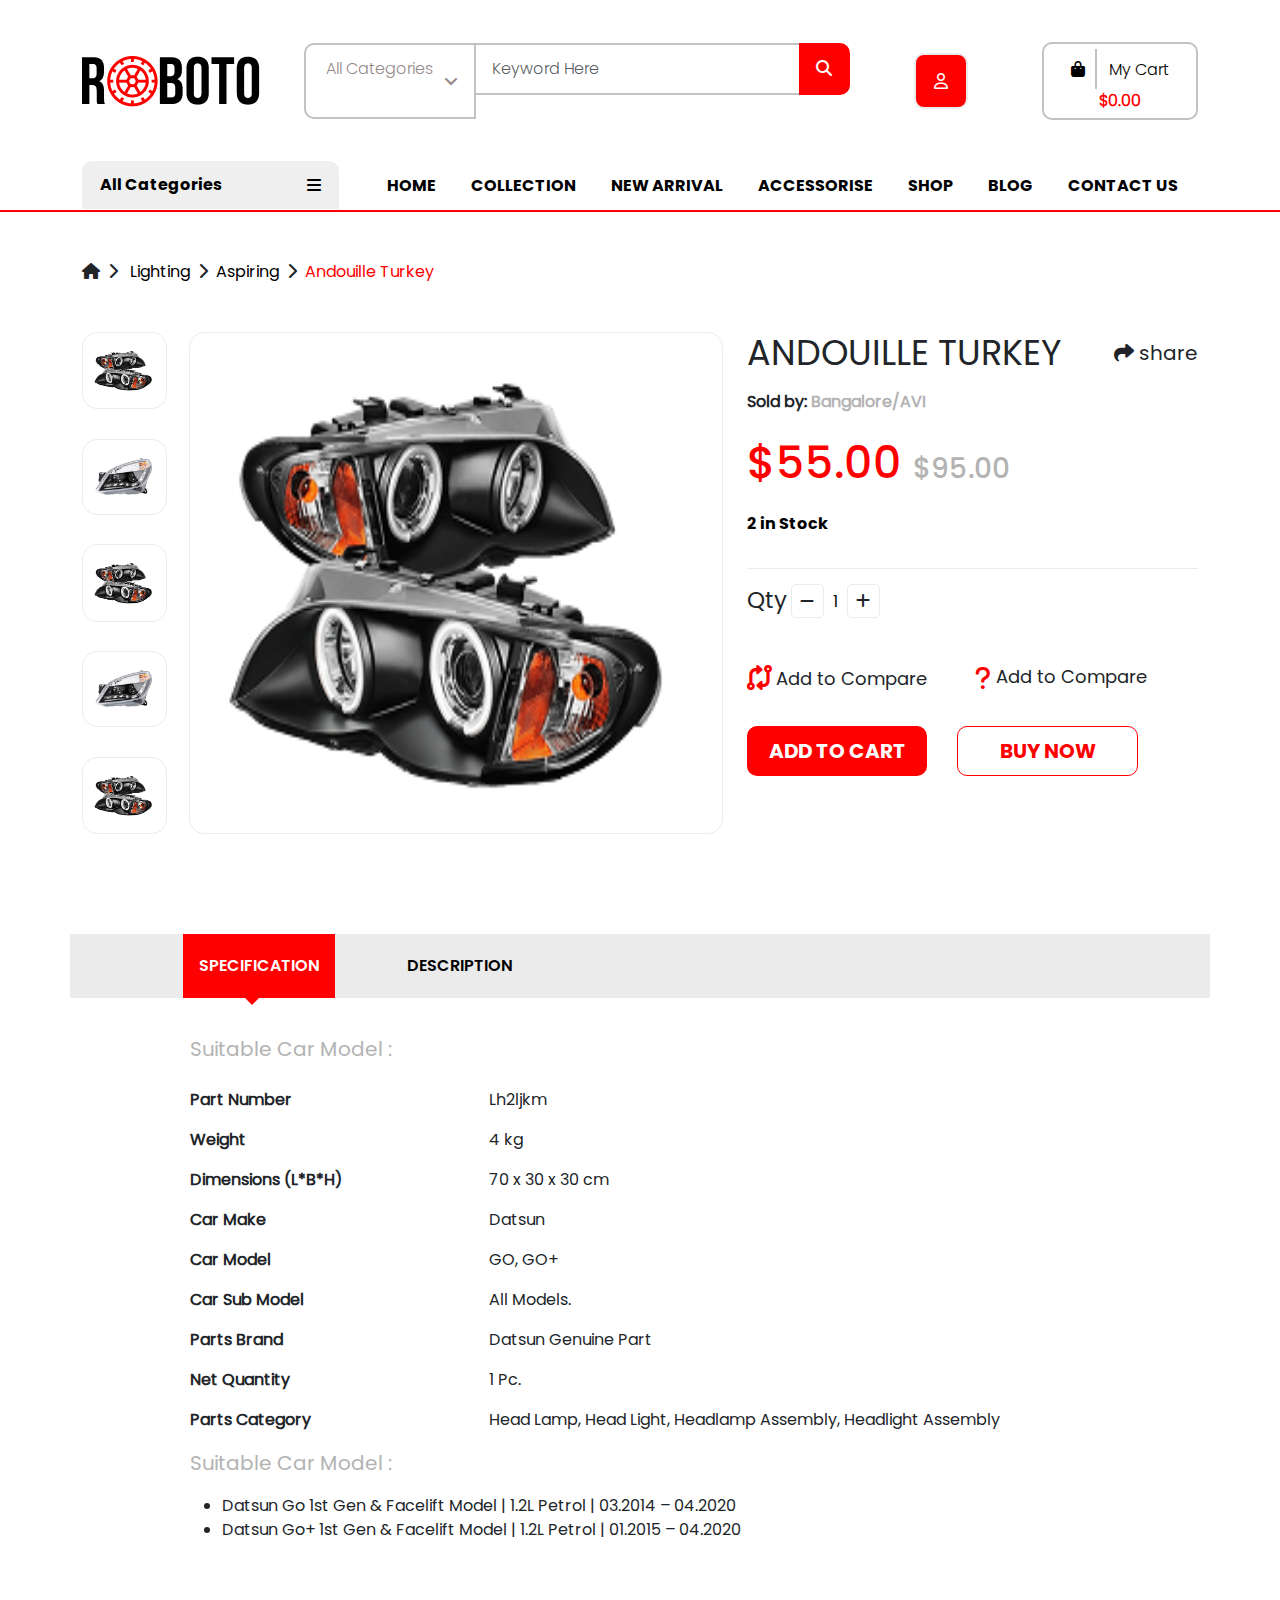
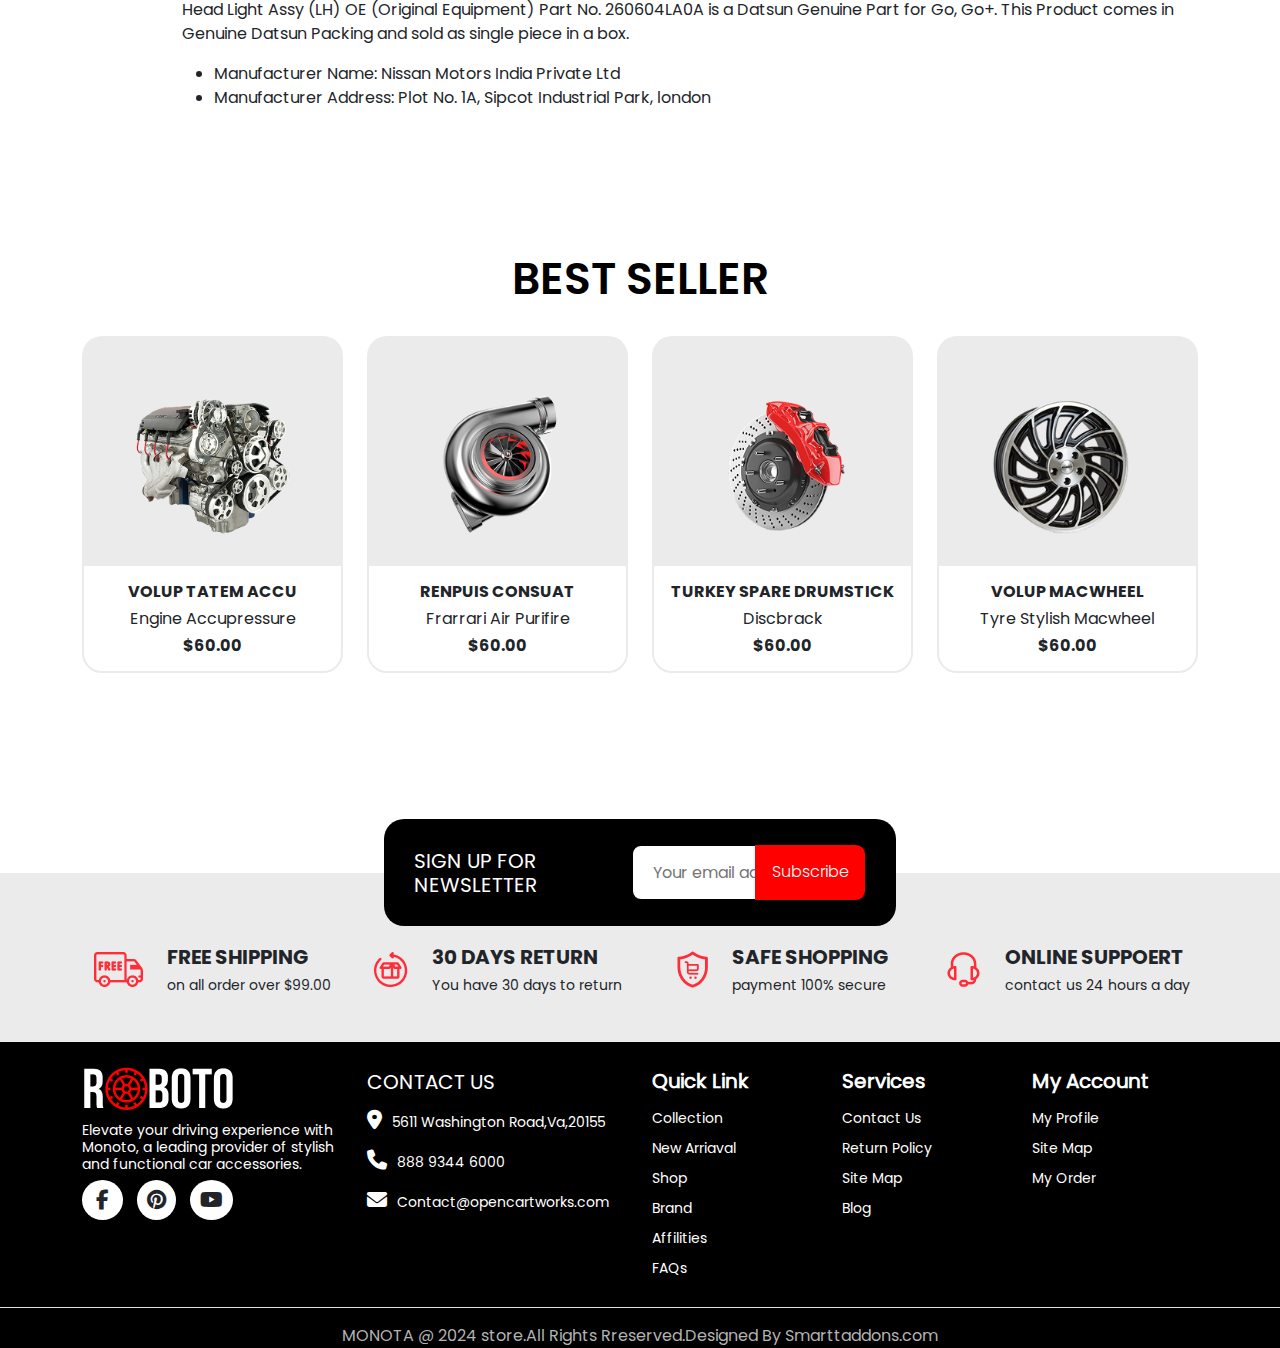
<file: html/product-detail.html>
<!DOCTYPE html>
<html lang="en">

<head>
    <meta charset="UTF-8">
    <meta name="viewport" content="width=device-width, initial-scale=1.0">
    <title>product-detail page</title>
    <link rel="stylesheet" href="../css/all.css">
    <link rel="stylesheet" href="../css/style.css">
    <link rel="stylesheet" href="../css/bootstrap.min.css">
    <link rel="stylesheet" href="../fontawesome-free-6.6.0-web/css/all.min.css">
</head>

<body>
    <!-- topbar start -->
    <div class="container-fluid">
        <div class="container">
            <div class="row align-items-center mt-42 justify-content-between">
                <div class="col-2">
                    <div class="logo">
                        <a href=""><img src="/img/logo-header.png" alt="Car Accessories topbar Logo"></a>
                    </div>
                </div>
                <div class="col-6 d-flex">
                    <div class="custom-dropdown m-0">
                        <button class="custom-dropdown-toggle fw-light" id="dropdown-button-id" aria-expanded="false"
                            aria-haspopup="true" aria-controls="dropdown-menu-id">All Categories &nbsp; &nbsp;&nbsp; <i
                                class="fa-solid fa-angle-down"></i></button>
                        <ul id="custom-dropdown-menu-id" class="custom-dropdown-menu li-none" role="menu"
                            aria-labelledby="dropdown-button-id">
                            <li role="menuitem"><a href="#">Item 1</a></li>
                            <li role="menuitem"><a href="#">Item 2</a></li>
                            <li role="menuitem"><a href="#">Item 3</a></li>
                        </ul>
                    </div>
                    <div class="search-box">
                        <div class="input-group">
                            <input type="text" class="form-control" placeholder="Keyword Here">
                            <div class="input-group-append">
                                <button class="btn-search" type="button">
                                    <i class="fa fa-search"></i>
                                </button>
                            </div>
                        </div>
                    </div>

                </div>
                <div class="col-1 d-flex justify-content-center align-items-center">
                    <div class="profile-logo">
                        <a href="" class="text-decoration-none">
                            <div class="user-icon">

                                <i class="fa-regular fa-user" id="profile-btn"></i>
                            </div>
                            <!-- <img src="/img/profile-img.png" alt="profile-img" width="100%" > -->
                            <div class="profile-menu" id="profile-dropdown">
                                <div class="user-name d-flex justify-content-between align-items-center mb-3">
                                    <img src="/img/user-img.png" alt="">
                                    <h3 class="fs-5 m-0">Welcome <br> <span class="fs-20 fw-bold">ketan
                                            Sandhanshi</span></h3>
                                </div>
                                <ul>
                                    <li><a href="#"><i class="fa-regular fa-user"></i>My Profile</a></li>
                                    <li><a href="#"><i class="fa-solid fa-location-dot"></i>Address</a></li>
                                    <li><a href="#"><i class="fa-solid fa-circle"></i>Orders</a></li>
                                    <li><a href="#"><i class="fa-solid fa-arrow-right-from-bracket"></i>Logout</a></li>
                                </ul>
                            </div>
                        </a>
                    </div>
                </div>
                <div class="col-2">
                    <button class="my-cart-btn"><i class="fa-solid fa-bag-shopping"></i>&nbsp; &nbsp;My Cart
                        <span class="price ">$0.00</span></button>
                </div>
            </div>
        </div>
    </div>
    <!-- topbar end -->

    <!-- navbar start -->
    <div class="container-fluid bordr-bottom-header">
        <div class="container">
            <div class="row mt-42 ">
                <div class="col-3 position-relative">
                    <div class="category-dropdown">
                        <button class="category-toggle-btn d-flex align-items-center justify-content-between"
                            id="category-btn" aria-expanded="false" aria-haspopup="true" aria-controls="category-menu">
                            <p class="m-0">All Categories</p> &nbsp; &nbsp;&nbsp;
                            <i class="fa-solid fa-bars" id="toggle-icon"></i>
                        </button>
                        <ul id="category-menu" class="category-dropdown-menu li-none p-0" role="menu"
                            aria-labelledby="category-btn">
                            <div class="mx-3">
                                <li role="menuitem"><a href="#">Lighting</a></li>
                                <li role="menuitem"><a href="#">Oil Fluids</a></li>
                                <li role="menuitem"><a href="#">Smart Devices</a></li>
                                <li role="menuitem"><a href="#">Paintwork</a></li>
                                <li role="menuitem"><a href="#">Replacement Parts</a></li>
                                <li role="menuitem"><a href="#">Tool & Equipments</a></li>
                                <li role="menuitem"><a href="#">Wheels & Tires</a></li>
                                <li role="menuitem"><a href="#">Car Parts</a></li>
                                <li role="menuitem"><a href="#">Gaming toy</a></li>
                                <li role="menuitem"><a href="#">Baby Car Seats</a></li>
                            </div>
                        </ul>
                    </div>
                </div>
                <div class="col-9 ">
                    <nav class="navbar navbar-expand-lg p-0 ">
                        <div class="container-fluid p-0 align-items-center">
                            <div class="collapse navbar-collapse " id="navbarNav">
                                <ul class="navbar-nav">
                                    <li class="nav-item">
                                        <a class="nav-link" aria-current="page" href="#">HOME</a>
                                    </li>
                                    <li class="nav-item">
                                        <a class="nav-link" href="#" id="collection-btn">COLLECTION</a>
                                    </li>
                                    <li class="nav-item">
                                        <a class="nav-link" href="#" id="new-arrival-btn">NEW ARRIVAL</a>
                                    </li>
                                    <li class="nav-item">
                                        <a class="nav-link" href="#">ACCESSORISE</a>
                                    </li>
                                    <li class="nav-item">
                                        <a class="nav-link" href="#">SHOP</a>
                                    </li>
                                    <li class="nav-item">
                                        <a class="nav-link" href="#">BLOG</a>
                                    </li>
                                    <li class="nav-item">
                                        <a class="nav-link" href="#">CONTACT US</a>
                                    </li>
                                </ul>
                            </div>
                        </div>
                    </nav>
                </div>
            </div>
        </div>
    </div>
    <!-- navbar end -->

    <!-- collection dropdown -->
    <div class="collection">
        <div class="dropdown" id="collection-dropdown">
            <div class="dropdown-content">
                <div class="category">
                    <div class="category-img">
                        <img src="/img/category-img-2.png" alt="Lighting">
                    </div>
                    <h3>LIGHTING</h3>
                    <ul>
                        <li><a href="/html/Aspiring.html">Aspiring </a></li>
                        <li><a href="">Consecture </a></li>
                        <li><a href="">Headlight </a></li>
                        <li><a href="">Interior Lights </a></li>
                        <li><a href="">LED Light </a></li>
                    </ul>
                </div>
                <div class="category">
                    <div class="category-img">
                        <img src="/img/category-img-3.png" alt="Lighting">
                    </div>
                    <h3>SMART DEVICES</h3>
                    <ul>
                        <li><a href="">Speakers </a></li>
                        <li><a href="">USB Connect </a></li>
                        <li><a href="">Bluetooth Devices </a></li>
                        <li><a href="">Screen TV </a></li>
                    </ul>
                </div>
                <div class="category">
                    <div class="category-img">
                        <img src="/img/category-img-6.png" alt="Lighting">
                    </div>
                    <h3>REPLACEMENT PARTS</h3>
                    <ul>
                        <li><a href="">Brakes Part </a></li>
                        <li><a href="">Exhaust & Emission </a></li>
                        <li><a href="">Lighting & Electricals </a></li>
                        <li><a href="">Outer Wear </a></li>
                        <li><a href="">Replacement Filter </a></li>
                    </ul>
                </div>
            </div>
        </div>
    </div>

    <!-- new arrival dropdown -->
    <div class="new-arrival">
        <div class="dropdown" id="new-arrival-dropdown">
            <div class="dropdown-content">
                <div class="new-arrival">
                    <h3 class="arrival-title">OIL FLUDS</h3>
                    <ul>
                        <li><a href="">Deserunt</a></li>
                        <li><a href="">Reprehender</a></li>
                        <li><a href="">Duis Aute</a></li>
                        <li><a href="">Laudantium</a></li>
                    </ul>
                </div>
                <div class="new-arrival">
                    <h3 class="arrival-title">REPLACEMENT PARTS</h3>
                    <ul>
                        <li><a href="">Outer Wear</a></li>
                        <li><a href="">Exhaust & Emission </a></li>
                        <li><a href="">Exhust & Emission</a></li>
                        <li><a href="">Lighting & Electrical</a></li>
                    </ul>
                </div>
            </div>
        </div>
    </div>

    <!-- add to cart section start -->
    <div class="container-fluid py-100 pt-0">
        <div class="container">
            <div class="row">
                <div class="page-section mt-5">
                    <i class="fa-solid fa-house"></i> &nbsp;<i class="fa-solid fa-chevron-right"></i> &nbsp;
                    <a href="">Lighting</a> &nbsp;<i class="fa-solid fa-chevron-right"></i> &nbsp;<a
                        href="/html/Asipring-grid-bar.html">Aspiring</a> &nbsp;<i class="fa-solid fa-chevron-right"></i>
                    &nbsp;<a href="" class="red">Andouille Turkey</a>
                </div>
            </div>
            <div class="row mt-5">
                <div class="col-7 d-flex">
                    <div class="col-2">
                        <div class="img-select">
                            <div class="img-item">
                                <a href="#" data-id="1">
                                    <img src="/img/product-2.png" alt="shoe image">
                                </a>
                            </div>
                            <div class="img-item">
                                <a href="#" data-id="2">
                                    <img src="/img/product-3.png" alt="shoe image">
                                </a>
                            </div>
                            <div class="img-item">
                                <a href="#" data-id="3">
                                    <img src="/img/product-2.png" alt="shoe image">
                                </a>
                            </div>
                            <div class="img-item">
                                <a href="#" data-id="4">
                                    <img src="/img/product-3.png" alt="shoe image">
                                </a>
                            </div>
                            <div class="img-item">
                                <a href="#" data-id="5">
                                    <img src="/img/product-2.png" alt="shoe image">
                                </a>
                            </div>
                        </div>
                    </div>
                    <div class="col-10">
                        <div class="img-display">
                            <div class="img-showcase">
                                <img src="/img/product-2.png" alt="shoe image">
                                <img src="/img/product-3.png" alt="shoe image">
                                <img src="/img/product-2.png" alt="shoe image">
                                <img src="/img/product-3.png" alt="shoe image">
                                <img src="/img/product-2.png" alt="shoe image">
                            </div>
                        </div>
                    </div>
                </div>
                <div class="col-5">
                    <div class="product-info">
                        <div class="name-share-btn d-flex align-items-center justify-content-between">
                            <h2 class="fs-35 mb-0" id="products-name">ANDOUILLE TURKEY</h2>
                            <h2 class="fs-20 mb-0"><i class="fa-solid fa-share"></i>&nbsp;share</h2>
                        </div>
                        <p class="fs-6 fw-bold mt-3">Sold by: <span class="greay" id="sold-by">Bangalore/AVI</span></p>
                        <p class=" fs-44 ffp-Medium red">$55.00 <span class="old-price fs-28 greay"
                                id="old-price">$95.00</span></p>
                        <p class="fs-6 ffp-Bold black pb-3" id="stock">2 in Stock</p>
                        <div class="qty-container d-flex align-items-center">
                            <h2 class="fs-23 mb-0">Qty</h2>&nbsp;
                            <div class="increase-decrease">
                                <i class="fa-solid fa-minus" id="decrease"></i>
                                <input type="text" value="1" id="qty" readonly>
                                <i class="fa-solid fa-plus" id="increase"></i>
                            </div>
                        </div>
                        <div class="Compare-Question mt-5 d-flex  align-items-center">
                            <div class="Compare d-flex align-items-center">
                                <i class="fa-solid fa-code-compare red fs-25"></i>&nbsp;
                                <h2 class="fs-18 mb-0">Add to Compare</h2>
                            </div>
                            <div class="Question d-flex ms-5">
                                <i class="fa-solid fa-question red fs-25"></i>&nbsp;
                                <h2 class="fs-18 mb-0">Add to Compare</h2>
                            </div>
                        </div>
                        <div class="d-flex ">
                            <button class="fs-20 ffp-Bold add-to-cart-btn">ADD TO CART</button>
                            <button class="fs-20 ffp-Bold buy-btn ">BUY NOW</button>

                        </div>
                    </div>
                </div>
            </div>
        </div>
    </div>
    <!-- add to cart section end -->

    <!-- Description section start -->
    <div class="container-fluid  py-0">
        <div class="container">
            <div class="row ">
                <ul class="tabs clearfix " data-tabgroup="first-tab-group">
                    <li><a href="#tab1" class="active ffp-SemiBold">SPECIFICATION</a></li>
                    <li class="ms-5"><a href="#tab2" class="ffp-SemiBold">Description</a></li>
                </ul>
                <section id="first-tab-group" class="tabgroup">
                    <div id="tab1">
                        <p class="fs-20 greay ms-2">Suitable Car Model :</p>
                        <div class="specification p-0">
                            <table>
                                <tr>
                                    <td>Part Number</td>
                                    <td id="part-number">Lh2ljkm</td>
                                </tr>
                                <tr>
                                    <td>Weight</td>
                                    <td id="weight">4 kg</td>
                                </tr>
                                <tr>
                                    <td>Dimensions (L*B*H)</td>
                                    <td id="dimensions">70 x 30 x 30 cm</td>
                                </tr>
                                <tr>
                                    <td>Car Make</td>
                                    <td id="car-make">Datsun</td>
                                </tr>
                                <tr>
                                    <td>Car Model</td>
                                    <td id="car-model">GO, GO+</td>
                                </tr>
                                <tr>
                                    <td>Car Sub Model</td>
                                    <td id="car-sub-model">All Models.</td>
                                </tr>
                                <tr>
                                    <td>Parts Brand</td>
                                    <td id="parts-brand">Datsun Genuine Part</td>
                                </tr>
                                <tr>
                                    <td>Net Quantity</td>
                                    <td id="net-quantity">1 Pc.</td>
                                </tr>
                                <tr>
                                    <td>Parts Category</td>
                                    <td id="parts-category">Head Lamp, Head Light, Headlamp Assembly, Headlight Assembly
                                    </td>
                                </tr>
                            </table>
                            <div class="compatibility p-0 ms-2 mt-2">
                                <p class="fs-20 greay">Suitable Car Model :</p>
                                <ul>
                                    <li>Datsun Go 1st Gen & Facelift Model | 1.2L Petrol | 03.2014 – 04.2020</li>
                                    <li>Datsun Go+ 1st Gen & Facelift Model | 1.2L Petrol | 01.2015 – 04.2020</li>
                                </ul>
                            </div>
                        </div>
                    </div>
                    <div id="tab2">
                        <p class="fs-6">Head Light Assy (LH) OE (Original Equipment) Part No. 260604LA0A is a Datsun
                            Genuine Part for Go, Go+. This Product comes in Genuine Datsun Packing and sold as
                            single piece in a box.</p>
                        <ul>
                            <li>Manufacturer Name: Nissan Motors India Private Ltd</li>
                            <li>Manufacturer Address: Plot No. 1A, Sipcot Industrial Park, london</li>
                        </ul>
                    </div>
                </section>
            </div>
        </div>
    </div>
    <!-- Description section end -->
     
    <!-- best seller section start -->
    <div class="container-fluid py-100">
        <div class="container">
            <div class="row">
                <div class="text-center fs-44 black title">BEST SELLER</div>
            </div>
            <div class="row mt-0 seller-card row-cols-1 row-cols-md-3 row-cols-lg-4 gy-4">
                <div class="col">
                    <div class="card">
                        <img src="/img/best-seller-img-1.png" alt="VOLUP TATEM ACCU" class="best-seller-img">
                        <div class="card-body">
                            <h2 class="card-text  fs-6">VOLUP TATEM ACCU</h2>
                            <h2 class="fw-normal fs-6">Engine Accupressure</h2>
                            <h2 class="card-text fw-bold fs-6 m-0">$60.00</h2>
                        </div>
                    </div>
                </div>
                <div class="col">
                    <div class="card">
                        <img src="/img/best-seller-img-2.png" alt="VOLUP TATEM ACCU" class="best-seller-img">
                        <div class="card-body">
                            <h2 class="card-text fw-bold fs-6">RENPUIS CONSUAT</h2>
                            <h2 class=" fw-normal fs-6">Frarrari Air Purifire </h2>
                            <h2 class="card-text fw-bold fs-6 m-0">$60.00</h2>
                        </div>
                    </div>
                </div>
                <div class="col">
                    <div class="card">
                        <img src="/img/best-seller-img-3.png" alt="VOLUP TATEM ACCU" class="best-seller-img">
                        <div class="card-body">
                            <h2 class="card-text fw-bold fs-6">TURKEY SPARE DRUMSTICK</h2>
                            <h2 class=" fw-normal fs-6">Discbrack </h2>
                            <h2 class=" card-text fw-bold fs-6 m-0">$60.00</h2>
                        </div>
                    </div>
                </div>
                <div class="col">
                    <div class="card">
                        <img src="/img/best-seller-img-4.png" alt="VOLUP TATEM ACCU" class="best-seller-img">
                        <div class="card-body">
                            <h2 class="card-text fw-bold fs-6">VOLUP MACWHEEL</h2>
                            <h2 class=" fw-normal fs-6">Tyre Stylish Macwheel</h2>
                            <h2 class="card-text fw-bold fs-6 m-0">$60.00</h2>
                        </div>
                    </div>
                </div>
            </div>
        </div>
    </div>
    <!-- best seller section end -->
    <!-- footer section start -->
    <div class="container-fluid bg-greay  position-relative mt-100">
        <div class="container">
            <div class="row email-box justify-content-center ">
                <div class="content d-flex align-items-center justify-content-between bg-black ">
                    <h2 class="fs-20 white m-0 ff">SIGN UP FOR NEWSLETTER</h2>
                    <form class="subscription">
                        <input class="add-email" type="email" placeholder="Your email address">
                        <button class="submit-email" type="button">
                            <span class="before-submit">Subscribe</span>
                            <span class="after-submit">Thank you for subscribing!</span>
                        </button>
                    </form>
                </div>
                <div class="footer-outer py-5 mt-4">
                    <div class="row">
                        <div class="col-3 align-items-center d-flex justify-content-center">
                            <img src="/img/Vector-footer-1.png" alt="">
                            <div class="text ms-4">
                                <h2 class="fs-20 ">FREE SHIPPING</h2>
                                <h3 class="fs-14 m-0">on all order over $99.00</h3>
                            </div>
                        </div>
                        <div class="col-3 align-items-center d-flex justify-content-center">
                            <img src="/img/Vector-footer-2.png" alt="">
                            <div class="text ms-4">
                                <h2 class="fs-20 ">30 DAYS RETURN</h2>
                                <h3 class="fs-14 m-0">You have 30 days to return</h3>
                            </div>
                        </div>
                        <div class="col-3 align-items-center d-flex justify-content-center">
                            <img src="/img/Vector-footer-3.png" alt="">
                            <div class="text ms-4">
                                <h2 class="fs-20 ">SAFE SHOPPING</h2>
                                <h3 class="fs-14 m-0">payment 100% secure</h3>
                            </div>
                        </div>
                        <div class="col-3 align-items-center d-flex justify-content-center">
                            <img src="/img/Vector-footer-4.png" alt="">
                            <div class="text ms-4">
                                <h2 class="fs-20 ">ONLINE SUPPOERT</h2>
                                <h3 class="fs-14 m-0">contact us 24 hours a day</h3>
                            </div>
                        </div>
                    </div>
                </div>
            </div>
        </div>
    </div>
    <div class="container-fluid bg-black py-4">
        <div class="container">
            <div class="row">
                <div class="col-3">
                    <img src="/img/footer-logo.png" alt="footer logo">
                    <h2 class="fs-14 white fw-light">Elevate your driving experience with Monoto, a leading provider of
                        stylish and functional car accessories.</h2>
                    <div class="footer-logo">
                        <i class="fa-brands fa-facebook-f"></i>
                        <i class="fa-brands fa-pinterest"></i>
                        <i class="fa-brands fa-youtube"></i>
                    </div>
                </div>
                <div class="col-3">
                    <h2 class="fs-20 white mt-1">CONTACT US</h2>
                    <ul class="contact-us">
                        <li><a href="" class="fs-14 white"><i class="fa-solid fa-location-dot"></i>5611 Washington
                                Road,Va,20155</a></li>
                        <li><a href="" class="fs-14 white"><i class="fa-solid fa-phone"></i>888 9344 6000</a></li>
                        <li><a href="" class="fs-14 white"><i
                                    class="fa-solid fa-envelope"></i>Contact@opencartworks.com</a></li>
                    </ul>
                </div>
                <div class="col-2 d-flex flex-column Quick-Link">
                    <a href="" class="fs-20">Quick Link</a>
                    <a href="" class="fs-14">Collection</a>
                    <a href="" class="fs-14">New Arriaval</a>
                    <a href="" class="fs-14">Shop</a>
                    <a href="" class="fs-14">Brand</a>
                    <a href="" class="fs-14">Affilities</a>
                    <a href="" class="fs-14">FAQs</a>
                </div>
                <div class="col-2 d-flex flex-column Services">
                    <a href="" class="fs-20">Services</a>
                    <a href="" class="fs-14">Contact Us</a>
                    <a href="" class="fs-14">Return Policy</a>
                    <a href="" class="fs-14">Site Map</a>
                    <a href="" class="fs-14">Blog</a>
                </div>
                <div class="col-2 d-flex flex-column My-Account">
                    <a href="" class="fs-20">My Account</a>
                    <a href="" class="fs-14">My Profile</a>
                    <a href="" class="fs-14">Site Map</a>
                    <a href="" class="fs-14">My Order</a>
                </div>
            </div>
        </div>
    </div>
    <!-- footer section  end -->
    <div class="container-fluid bg-black border-top">
        <div class="container">
            <div class="row">
                <p class="white m-0 mt-3 text-center greay">MONOTA @ 2024 store.All Rights Rreserved.Designed By
                    Smarttaddons.com</p>
            </div>
        </div>
    </div>
    <script src="../js/jquery.min.js"></script>
    <script src="../js/bootstrap.bundle.min.js"></script>
    <script src="../js/car.js"></script>
    <script src="../js/product-detail.js"></script>
    <script src="../js/demo.json"></script>
</body>

</html>
</file>
<file: css/style.css>
*{
    margin: 0;
    padding:0;
    box-sizing: border-box; 
}
body{
    padding: 0px;
    font-family: 'Poppins-Regular' !important;
    color: var(--black); 
}

@font-face {
    font-family: 'Poppins-light';
    src: url('/font/Poppins/Poppins-Light.ttf') format('truetype');
}
@font-face {
    font-family: 'Poppins-ExtraBold';
    src: url('/font/Poppins/Poppins-ExtraBold.ttf') format('truetype');
}
@font-face {
    font-family: 'Poppins-Regular';
    src: url('/font/Poppins/Poppins-Regular.ttf') format('truetype');
}
@font-face {
    font-family: 'Poppins-bold';
    src: url('/font/Poppins/Poppins-Bold.ttf') format('truetype');
}
@font-face {
    font-family: 'Poppins-SemiBold';
    src: url('/font/Poppins/Poppins-SemiBold.ttf') format('truetype');
}
@font-face {
    font-family: 'Poppins-Medium';
    src: url('/font/Poppins/Poppins-Medium.ttf') format('truetype');
}
 
/* css color */
:root{
    --black: #000;
    --red:rgba(255, 0, 0, 1);
    --bg-light-white:rgb(202, 202, 202);
    --greay:rgba(235, 235, 235, 1);
    --btn-color: #968a8a;
    --btn-focus-ring: #444857;
    --btn-active-bg: #23272a;
    --btn-active-color: #e6e6e6;
    --dropdown-bg: #ffffff;
    --white:#ffffff;
    --dropdown-link-hover-bg: #f5f5f5;
    --text-color: #444444;
    --border-clr:rgba(201, 201, 201, 1);
    --clr-greay:#B3B3B3;
    --light-greay:#dfdfdf;
}
.white{color:var(--white);}
.red{color: var(--red);} 
.black{color: var(--black);}
.bg-greay{background-color: var(--greay);}
.greay{color:var(--clr-greay);}

/* fonts */
.ffp-light{font-family: 'Poppins-light' !important;}
.ffp-ExtraBold{font-family: 'Poppins-ExtraBold' !important;}
.ffp-Bold{font-family: 'Poppins-Bold' !important;}
.ffp-SemiBold{font-family: 'Poppins-SemiBold' !important;}
.ffp-Medium{font-family: 'Poppins-Medium' !important;}

/* font css */
.fs-14{font-size: 14px;}
.fs-18{font-size: 18px;}
.fs-20{font-size: 20px;}
.fs-23{font-size: 23px;}
.fs-25{font-size: 25px;}
.fs-28{font-size: 28px;}
.fs-30{font-size: 30px;}
.fs-31{font-size: 31px;}
.fs-34{font-size: 34px;}
.fs-35{font-size: 35px;}
.fs-37{font-size: 37px;}
.fs-20{font-size: 20px;}
.fs-29{font-size: 29px;}
.fs-40{font-size: 40px;}
.fs-50{font-size: 50px;}
.fs-44{font-size: 44px;}
.fw-extrabold{font-weight:800!important;}

/* padding and margin css */
.py-100{padding: 100px 0px;}
.pt70{padding: 70px 0px 0px 0px;}
.mt-42{margin-top: 42px !important;}
.mt-100{
    margin-top: 100px;
}
.br-20{border-radius: 20px;}

/* drop down css *//* === Utility styles === */
button {
    outline: none;
    border: none;
    font-size: inherit;
    font-family: "Poppins-light" !important;
}

.li-none{list-style: none;}

.custom-dropdown {
    display: inline-block;
    position: relative;
}

.custom-dropdown-toggle {
      transition: background-color 0.3s, color 0.3s;
      cursor: pointer;
      border-radius: 10px 0px 0px 10px!important;
      background-color: transparent;
      padding: 12px 16px;
      color: var(--btn-color);
      display: flex;
      align-items: center;
      border: 2px solid rgb(194, 194, 194);
}

.custom-dropdown-toggle i {transition: transform 2s ease;}
.custom-dropdown-toggle.open i {transform: rotate(180deg);}

/* === Focus-visible state === */
.custom-dropdown-toggle:focus-visible {
    outline: 3px solid var(--btn-focus-ring);
    outline-offset: 2px;
}

/* === Disabled state === */
.custom-dropdown-toggle:disabled {
    opacity: 0.7;
    cursor: not-allowed;
    background-color: var(--btn-disabled-bg);
    color: var(--btn-disabled-color);
}

/* === Dropdown menu styles === */
.custom-dropdown-menu {
    -webkit-transform: translateY(-10px);
    -webkit-transition: opacity 0.3s ease, -webkit-transform 0.3s ease, visibility 0.3s;
    position: absolute;
    top: calc(100% + .25rem);
    left: 2px;
    transform: translateY(-10px);
    visibility: hidden;
    opacity: 0;
    z-index: 1000;
    transition: opacity 0.3s ease, transform 0.3s ease, visibility 0.3s;
    will-change: opacity, transform, visibility;
    box-shadow: 0 4px 6px rgba(0, 0, 0, 0.1);
    background-color: var(--dropdown-bg);
    padding: .5rem 0;
    min-width: 178px;
    max-width: 178px;
    line-height: 1.6;
}

/* === Dropdown open state === */
.custom-dropdown.open .custom-dropdown-menu {
    transform: translateY(0);
    visibility: visible;
    opacity: 1;
}

/* === Menu links styles === */
.custom-dropdown-menu a {
    -webkit-transition: background-color .15s;
    display: block;
    transition: background-color .15s;
    will-change: background-color;
    padding: .5rem 1.25rem;
    color: var(--text-color);
    font-weight: 500;
    font-size: .875rem;
    text-decoration: none;
}

.custom-dropdown-menu a:hover {background-color: var(--dropdown-link-hover-bg);}
.title{font-family: 'Poppins-SemiBold';}
/* === Animation for dropdown links === */
.custom-dropdown.open .custom-dropdown-menu li {
    -webkit-transform: translateY(10px);
    -webkit-animation: fadeIn 0.3s ease forwards;
    transform: translateY(10px);
    opacity: 0;
    animation: fadeIn 0.3s ease forwards;
}

@keyframes fadeIn {
  to {
    transform: translateY(0);
    opacity: 1;
  }
}

@-webkit-keyframes fadeIn {
  to {
    -webkit-transform: translateY(0);
    opacity: 1;
  }
}
/* search box */
.form-control{
padding: 12px 16px !important;
border-radius: 0px !important;
border: 2px solid rgb(194, 194, 194) !important;    
border-left: none !important;
border-right: none !important;
font-family: "Poppins-light" !important;

}
.btn-search{
    padding: 14px 18px;
    border-radius: 0px 10px 10px 0px!important;
    background-color: var(--red);
    color: #ffffff;
    
}
.form-control:focus{
    box-shadow: none !important;
    margin: 0px !important;
}
.search-box{width: 70% !important;}
.profile-logo .user-icon i{
    padding: 18px 18px;
    border: 2px solid var(--greay);
    border-radius: 10px;
    background-color: var(--red);
    color: var(--white);

}
.my-cart-btn{
    position: relative;
    padding: 5px 15px !important;
    border: 2px solid rgb(194, 194, 194) !important;  
    border-radius: 10px; 
    background-color: transparent;
}
.my-cart-btn i{
    padding-right:10px;
    line-height: 40px;
    border-right: 2px solid rgb(194, 194, 194); 
}
.my-cart-btn{margin-left: 10px !important;}
.price{color: var(--red);font-weight:bolder;}

/* Dropdown menu */
.category-menu {
    position: absolute;
    list-style: none;
    padding: 0;
    margin: 0;
    width: 16%;
    background: var(--bg-light-white);
    border-radius: 0px 0px 10px 10px;
    max-height: 0;
    overflow: hidden;
    transition: max-height 1s ease, opacity 1s ease;
    opacity: 0;
}

.category-menu li {
    padding: 10px;
    border-bottom: 1px solid #555;
    color: var(--black);
    font-weight: bold;
    cursor: pointer;
    transition: opacity 0.5s ease;
}
.category-menu li:nth-child(1){border-top: 1px solid #555;}
.category-menu li:hover {background:#555; color: var(--dropdown-bg);}
.category-menu li:last-child {border-bottom: none;}

/* Animation */
.show {max-height: 100%;opacity: 1;}
.bordr-bottom-header{border-bottom:2px solid var(--red);}
.nav-item .nav-link {
    font-weight: bold !important;
    color: #000 !important;
    padding: 12px 15px !important;
    transition: 0.5s;
}
.nav-link:hover {color: var(--red) !important;}
.navbar-nav {
    width: 100%;
    display: flex;
    justify-content: space-evenly; /* Space between links */
}
.nav-link.active{
    color: var(--white) !important;
    transition: 0.5s;
    background-color: var(--red);
    border-radius: 10px 10px 0px 0px;
}

/* all category box */
.category-toggle-btn{
    font-family: "Poppins-bold" !important;
    width: 100%;
    padding: 12px 18px;
    color: black;
    font-weight: bold;
    border-radius: 10px 10px 0px 0px;
}
.category-dropdown-menu li {
    padding: 10px 18px !important;
    border-bottom: 1px solid black;
}
.category-dropdown-menu li:hover {
    background-color: rgb(180, 180, 180);
    transition: 0.6s;
}
.category-dropdown-menu li a {
   text-decoration: none;
   color: black;
   font-weight: bold;
}
.category-dropdown{
    position: absolute;
    width: 90%;
    top: -3%;
    z-index: 100;
}
.category-dropdown-menu {
    box-shadow: rgba(149, 157, 165, 0.2) 0px 8px 24px;
    background-color: var(--white);
    display: none;  /* Hidden by default */
    opacity: 0;
    transform: translateY(-20px);
    transition: opacity 0.3s ease-in-out, transform 0.3s ease-in-out;
}

.category-dropdown-menu.show {
    display: block;
    opacity: 1;
    transform: translateY(0);
}

.navbar li a{font-family: "Poppins-bold" !important;}
/* slider section */
.outer-slider{position: relative;}
.saleimg{
    position: absolute;
    top: 0%;
    right:10%;
}
.carousel-indicators button{
    border-radius: 50%;
    height: 10px !important;
    width: 10px !important;
}
.carousel-indicators .active{
    background-color: var(--red) !important;
}
.inner-content{
    position:absolute;
    top: 35%;
    left: 9%;
}
.black-effect{
    position: absolute;
    top: 0%;
}
.btn-explore{
    padding: 8px 30px;
    font-size: 20px;
    font-weight:bold;
    background-color: var(--black);
    border: 2px solid var(--red);
    color: var(--white);
    border-radius: 10px;
}
.inner-text{line-height: 65px;}
.inner-text p{font-family: 'Poppins-ExtraBold';}

.Asspiring-seller-card{
    border: 1px solid var(--greay);
    padding: 20px !important;    
    border-radius: 10px; 
}

.Asspiring-seller-card .best-seller-img{
    background-color: var(--white);
    border-radius:20px;
    padding: 20px !important;
}
.cart-btn{
    width: 50%  !important;
    padding: 10px 0px;
    margin-top: 40px;
}

.best-seller-img{
    padding: 60px 52px 26px 52px;
    background-color: var(--greay);
    border-radius:20px 20px 0px 0px;
}
.seller-card .card{border: none;height: 100%;}
.seller-card .card-body{
    border: 2px solid var(--greay);
    border-radius:0px 0px 20px 20px;
    text-align: center;
}
.seller-card .card-text{font-family: 'Poppins-bold';}
.category-box{
    font-family: 'Poppins-Bold';
    padding: 0px 12px !important;
    border-radius: 20px;
    background: linear-gradient(to right, #ECECEC 2%, #FFFFFF 49%);
}
.deal-day-right{padding: 44px 44px;}
.deal-day-left{padding: 8px 0px 0px 8px;}

.box {
    width: 83px;
    height: 83px;
    display: flex;
    flex-direction: column;
    align-items: center;
    justify-content: center;
    border: 2px solid var(--border-clr);
    text-align: center;
    border-radius: 20px;
}
.number {
    font-size: 20px;
    font-weight: bold;
    color: #333;
}
.label {
    font-weight: 400;
    font-size: 20px;
    color: #666;
}


.cart-btn{
    width: 100%;
    padding: 10px 0px;
    background-color: var(--black);
    border-radius: 10px;
    color: #FFFFFF;
}
.shopnow-btn{
    width: 50%;
    padding: 10px 0px;
    background-color: var(--black);
    border-radius: 10px;
    color: #FFFFFF;
}
.shop-nowbox{
    height: 100%;
    padding: 44px 12px 10px 20px;
}
.Arrivals-effect{
    position: absolute;
    top: 0%;
    left: 0%;
}
.arrivals-content{
    position: absolute;
    top: 0%;
    padding:51px 0px 0px 44px;
}
.btn-shop{
    padding: 8px 15px;
    font-size: 20px;
    font-weight:bold;
    background-color: var(--black);
    border: 2px solid var(--red);
    color: var(--white);
    border-radius: 10px;
}
.brand-table .table, th, td {
    border: 1px solid black !important;
    border-collapse: collapse !important;
    padding: 30px 59px;
}
.blog-card .card{border: none;}
.btn-readmore{
    padding: 10px 24px;
    text-decoration: none;
    background-color: var(--black);
    border-radius: 10px;
    font-size: 20px; 
    font-weight: bold;
    color: var(--white);
}
.blog-card .card-body{padding: 15px 0px 0px 0px;}

/* footer css */
.text h2{font-family: 'Poppins-Bold' !important;}
.subscription {
    position: relative;
    width: 60%;
    height: 100%;
  }
  
  .subscription .add-email{
    width: 100%;
    height: 100%;
    padding: 14px 20px;
    border: 2px solid var(--black);
    border-radius: 10px;
  }
  
  .subscription .submit-email {
    position: absolute;
    top: 0;
    right: 0;
    height: calc(100% - 2px);
    width: 110px;
    border: none;
    outline: none;
    border-radius: 0px 9px 9px 0px;
    margin: 1px;
    padding: 0 20px;
    cursor: pointer;
    background: var(--red);
    color: #FFFFFF;
    transition: width .35s ease-in-out;  }
  
  .subscription.done .submit-email {
    width: calc(100% - 2px);
    background: #C0E02E;
  }
  
  .subscription .submit-email .before-submit,
  .subscription .submit-email .after-submit {
    position: absolute;
    top: 0;
    left: 0;
    width: 100%;
    height: 100%;
    text-align: center;
    line-height: 53px;
    transition: visibility .35s ease-in-out,
      opacity .35s ease-in-out;
  }
  
  .subscription.done .submit-email .before-submit,
  .subscription:not(.done) .submit-email .after-submit {
    visibility: hidden;
    opacity: 0;
  }
  
  .subscription .submit-email .after-submit {
    transition-delay: .35s;
  }
  
  .subscription:not(.done) .submit-email .before-submit,
  .subscription.done .submit-email .after-submit {
    visibility: visible;
    opacity: 1;
  }
  .content{
    width: 40% !important;
    padding: 25px 30px !important;
    border-radius: 20px;
    position: absolute;
    top: -32%;
  }
  .footer-logo i{
    background-color: var(--white);
    padding: 10px;
    border-radius: 50%;
    font-size: 20px;
    margin-right: 10px;
  }
  .footer-logo i:nth-child(1){
    padding: 10px 14px;
  }
  .contact-us {padding: 0px !important;}
  .contact-us li{list-style: none;line-height: 40px;}
  .contact-us li a{text-decoration: none;}
  .contact-us li i{font-size: 20px;margin-right: 10px;}

.Quick-Link a:nth-child(1),.Services a:nth-child(1) 
,.My-Account a:nth-child(1){
    margin-bottom: 7px;
    text-decoration: none;
    color: var(--white);
    font-weight: 700;
}
.Quick-Link a,.Services a,.My-Account a{
    line-height: 30px;
    text-decoration: none;
    color: var(--white);
    font-weight: 400;
}
.border-top{border-top: 1px solid var(--clr-greay);}

/* collection dropdown  */
.collection{
    position: relative;
}
.collection .dropdown {
    position: absolute;
    top: 20px;
    left: 40%;
    width: 40%;
    background-color: var(--white);
    display: none;
    padding: 20px;
    z-index: 10;
    border-radius: 20px;
    box-shadow: rgba(149, 157, 165, 0.3) 0px 8px 24px;
}
.collection .dropdown-content {
    display: flex;
    justify-content: space-around;
    max-width: 1200px;
    margin: auto;
}
.category-img{height: 130px;}
.category h3 {
    font-family: 'Poppins-SemiBold' !important;
    font-size: 20px;
    margin: 10px 0;
    padding-bottom: 15px;
    border-bottom: 1px solid var(--greay);
}
.category ul {
    list-style: none;
    padding: 0;
}
.category li a{
    font-size: 14px;
    text-decoration: none;
    color: var(--black);
    line-height: 35px;
    transition: 0.5s;
}
.category li a:hover{
    color: var(--red);
}

/* new arrival */
.new-arrival{
    position: relative; 
}
.new-arrival .dropdown {
    position: absolute;
    top: 20px;
    left: 45%;
    width: 25%;
    background-color: var(--white);
    display: none;
    padding: 20px;
    z-index: 10;
    border-radius: 20px;
    box-shadow: rgba(149, 157, 165, 0.3) 0px 8px 24px;
}
.new-arrival .dropdown-content {
    display: flex;
    justify-content: space-around;
    max-width: 5    00px;
    margin: auto;
}
.new-arrival .arrival-title{
    font-family: 'Poppins-SemiBold' !important;
    font-size: 20px;
    margin: 10px 0;
    padding-bottom: 15px;
    border-bottom: 1px solid var(--greay);
}
.new-arrival ul {
    list-style: none;
    padding: 0;
}
.new-arrival li a{
    font-size: 14px;
    text-decoration: none;
    color: var(--black);
    line-height: 35px;
    transition: 0.5s;
}
.new-arrival li a:hover{
    color: var(--red);
}

/* user profile */

.profile-menu {
    position: absolute;
    top: 120px;
    left:63%;
    background: var(--white);
    border-radius: 5px;
    box-shadow: 0px 4px 6px rgba(0, 0, 0, 0.1);
    width: 280px;
    display: none;
    padding: 20px;
    border: 1px solid var(--border-clr);
    z-index: 10;
}
.profile-menu li{list-style: none;}
.profile-menu ul{padding: 0px;}
.profile-menu i{padding-right: 15px;font-size: 21px;}
.profile-menu li a{
    text-decoration: none;
    color: var(--black);
    line-height: 45px;
    font-weight: 700;
}
.profile-menu h3{
    color: var(--black);
}
.user-name{
    padding-bottom: 15px;
    border-bottom: 2px solid var(--black);
}

/* Aspiting page css */
 .page-section a{
    text-decoration: none;
    color: var(--black);
}
 .page-section .red{
    color: var(--red);
}

.Aspiring-shop-by  h3{
    padding: 10px;
    border: 1px solid var(--btn-color);
    background-color: var(--light-greay);
    border-radius: 9px 9px 0px 0px
}
.search-part,.manufacturer-part ,.Categories{
    padding: 20px 15px 15px 15px;
    border: 1px solid var(--light-greay);
    border-top: 0px;
}
.Categories{ border-radius: 0px 0px 10px 10px;}    
.searchboxwrapper {position: relative;}
    
.searchbox {
    border: 1px solid #dadada;
    outline: none;
    color: #777;
    width: 100%;
    background: #fff;
    padding: 7px;
    border-radius: 15px;
}   
    
.searchsubmit {
    font-family: 'FontAwesome';
    width: 29px;
    height: 29px;
    background-color: var(--white);
    border: 1px solid #dadada;
    font-size: 16px;
    position: absolute;
    top: 5px;
    right: 10px;
    border: none;
    color: #5d3250;
    border-radius: 20px;
}   
    
.car-unit{
    height: 35px;
    width: 40px;
    text-align: center;
    line-height: 37px;
    background-color: var(--greay);
    border-radius: 5px;
}

.category-item {
    padding: 10px;
    border-bottom: 1px solid #ddd;
    cursor: pointer;
    font-size: 14px;
}

.subcategory-list {
    display: none;
    padding-left: 20px;
}
.subcategory-list i{
    margin-right: 0px;
}
.subcategory {
    padding: 5px 0;
    font-size: 14px;
    color: #333;
    display: flex;
    align-items: center;
}

 .subcategory .arrow {
    color: var(--black) !important;
    margin-right: 5px;
    visibility: hidden; /* Initially hidden */
} 

.subcategory:hover {
    color: var(--red);
    transition: 0.5s;
}

.subcategory:hover .arrow {
    transition: 0.5s;
    visibility: visible; /* Show on hover */
    color: var(--red);
}

.toggle-category {
    display: flex;
    align-items: center;
    cursor: pointer;
}
.price-btn button{
    padding: 10px 30px;
    border: 1px solid var(--clr-greay);
    background-color: transparent;
    border-radius: 10px;margin-right: 12px;
}
.price-btn button:nth-child(3){padding: 10px 20px;}
.reset-btn{
     padding: 10px;
     width: 100%;
     background-color: var(--red); 
     border-radius: 10px;      
}
.grid-view-btn a{
    text-decoration: none;
    padding: 8px 15px;
    border: 1px solid var(--greay);
    border-radius: 10px;
    color: var(--black);
    margin-right: 10px;
}
.grid-view-btn a:hover{
    background-color: var(--red);
    color: var(--white);
}
.short-by-dropdown {   
    border: 1px solid var(--greay);
    border-radius: 10px;
}

/* pagination */

.pagination {
    display: flex;
    align-items: center;
    gap: 8px;
    justify-content: center;
}

.page-item {
    width: 40px;
    height: 40px;
    display: flex;
    justify-content: center;
    align-items: center;
    border: 1px solid #ccc;
    border-radius: 8px;
    font-size: 13px;
    font-weight: bold;
    cursor: pointer;
    transition: 0.3s;
    background-color: white;
}

.grid-view-btn .active ,.pagination .active{
    background-color: red;
    color: white;
    border-color: red;
}

.dots {
    border: none;
    cursor: default;
}

/*  */
.Asspiring-seller-card{
    display: flex;
}

/* product-detail css */
.img-display{
    overflow: hidden;
    width: 100%;
    border: 1px solid var(--greay);
    border-radius: 15px;
}
.img-showcase{
    height: 500px;
    text-align: center;
    display: flex;
    width: 100%;
    transition: all 0.5s ease;
}
.img-showcase img{
    min-width:100%;
    padding: 30px;
}
.img-select{
    height: 100%;
    display: flex;
    flex-direction: column;
    justify-content: space-between;
}
.img-item:hover{opacity: 0.8;}
.img-select img{
    width: 80%;
    padding: 16px 10px;
    border: 1px solid var(--greay);
    border-radius: 15px;
}

.increase-decrease i{
    padding: 8px;
    border: 1px solid var(--greay);
    border-radius: 5px;
}
.increase-decrease input{
    border: none;
    width: 15px;
    text-align: center;
    cursor: pointer;
}
.qty-container{
    border-top: 1px solid var(--greay);
    padding-top: 15px;
}

.buy-btn{
    padding: 8px 0px !important;
    width: 40% !important;
    color: var(--red);
    background-color: transparent;
    border: 1px solid var(--red);
}
.add-to-cart-btn {
    background-color: var(--red);
}
.add-to-cart-btn ,.buy-btn{
    margin-top: 35px;
    width: 40%;
    padding: 10px 0px;
    border-radius: 10px;
    color: #FFFFFF;
}
.buy-btn{background-color:transparent;margin-left: 30px;
color: var(--red);}

/* description tab */


.tabs li {
    position: relative;
    list-style: none;
    float: left;
    width: 15%;
    color: var();
}
.tabs{
    display: flex;
    background-color:var(--greay);
    justify-content: start;
    padding-left: 113px !important;
}
.tabs a {
    display: block;
    text-align: center;
    text-decoration: none;
    text-transform: uppercase;
    color:var(--black);
    padding: 20px 0;
}
.tabs a:hover,
.tabs a.active {
    background: var(--red);
    color: var(--white);
}
.tabgroup div {
    justify-content: center;
    padding: 20px;
    padding-left: 100px;
}
.clearfix:after {
    content: "";
    display: table;
    clear: both;
}
.tabs a:hover::after ,.tabs a.active::after{
    content: "";
    position: absolute;
    width: 25px;
    height: 25px;
    background: var(--red);
    left: 50%;
    bottom: 0%;
    transform: translate(-50%,60%);
    rotate: 45deg;
}

/* SPECIFICATION css */
.specification, .description {
    flex: 1;
    padding: 10px;
}
.specification h2, .description h2 {
    margin-bottom: 20px;
    padding-bottom: 5px;
}
.specification table {
    width: 100%;
    border: none  !important;
}
.specification table td {
    padding: 8px;
    border: none !important;
}
.specification table td:first-child {
    font-weight: bold;
    width: 30%; /* Adjust as needed */
}
.item-quantity{
    display: flex;
    justify-content: center;
    align-items: center;
}
.quantity-input {
    width: 40px;
    text-align: center;
    border: none;
    margin-left: 7px;
}
.quantity-btn{
    line-height: 38px;
    padding: 0px 10px;
    border: 1px solid #ddd;
    background-color: transparent;
    cursor: pointer;
    border-radius: 8px;
    font-size: 30px;
}
.cart-summary{
    padding: 20px;
    border: 1px solid var(--greay);
    border-radius: 20px;
}
.cart-summary .total{
    border-top: 1px solid var(--black);
}
.CHECKOUT-btn{
    width: 100%;
    padding: 10px 0px;
    border-radius: 10px;
    color: #FFFFFF;
    background:var(--red);
}
.empty-cart{
    background:transparent;
}

.steps-cart h2{
    font-size: 16px;
    margin-top: 10px;
}
.steps-cart {
    display: flex;
    justify-content: space-evenly;
    /* Ensures even spacing between steps */
    gap: 20px;
    /* Adds spacing between the icons */
    padding: 25px;
}

.cart-steps {
    display: flex;
    justify-content: center;
    align-items: center;
    padding: 25px;
    /* Adjust width for consistent size */
    font-size: 20px;
    /* Adjust height for consistent size */
    border-radius: 50%;
    background: #fff;
    box-shadow: 0 5px 15px rgba(0, 0, 0, 0.1);
    transition: all 0.3s ease;
}



/* responsive */
@media screen and (min-width: 1025px) and (max-width: 1440px){
    /* .Arrivals-effect{
        position: absolute;
        top: 0%;
        left: 0%;
        justify-content: center;
    } */

}
@media screen and (min-width: 768px) and (max-width: 1024px){
    .brand-table .table, th, td {
        padding: 32px 32px;
    }
    .deal-of-day-right img{
        text-align: end;
        width: 50% !important;
    }
    .content{
        width: 70% !important;
      }
    .deal-day-right{padding: 44px 20px 44px 0px;}
    .py-100{
        padding: 50px 0px;
    }
    .category-dropdown {
     position: absolute;
    }
}
</file>
